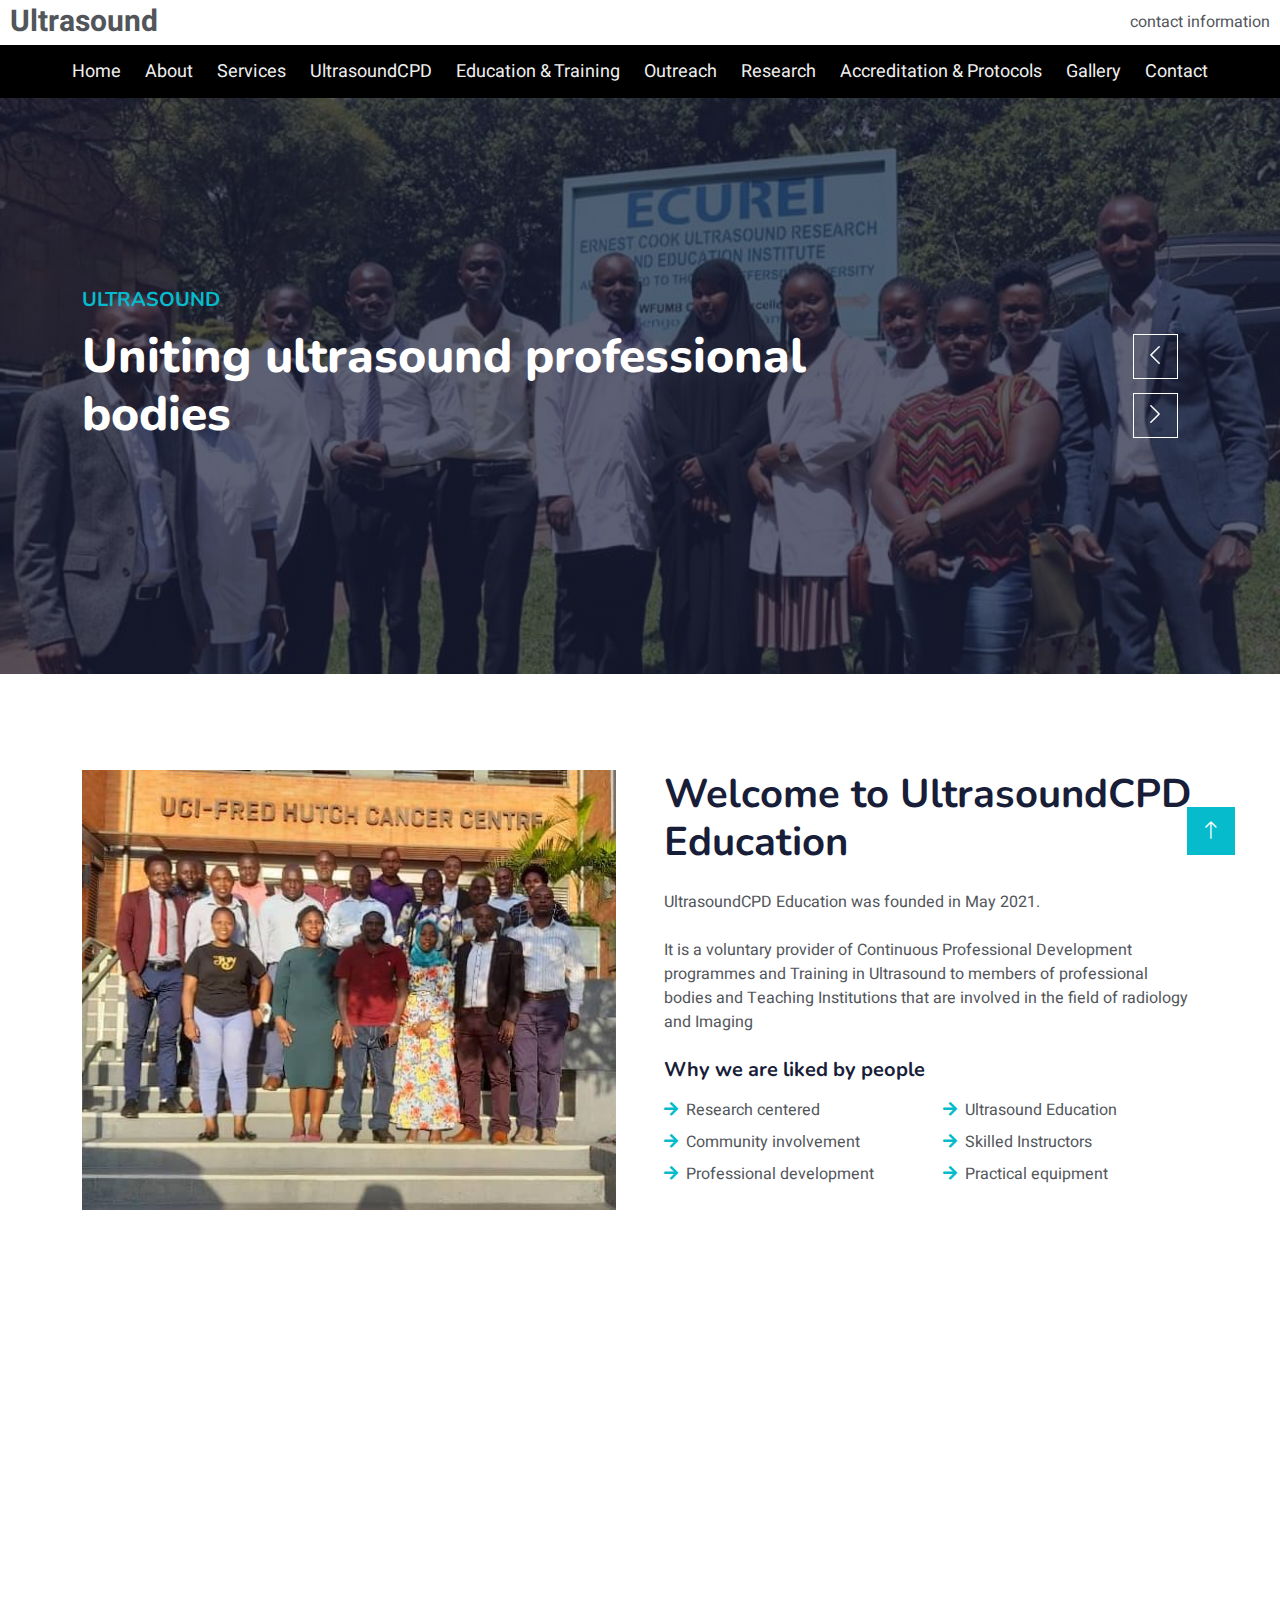
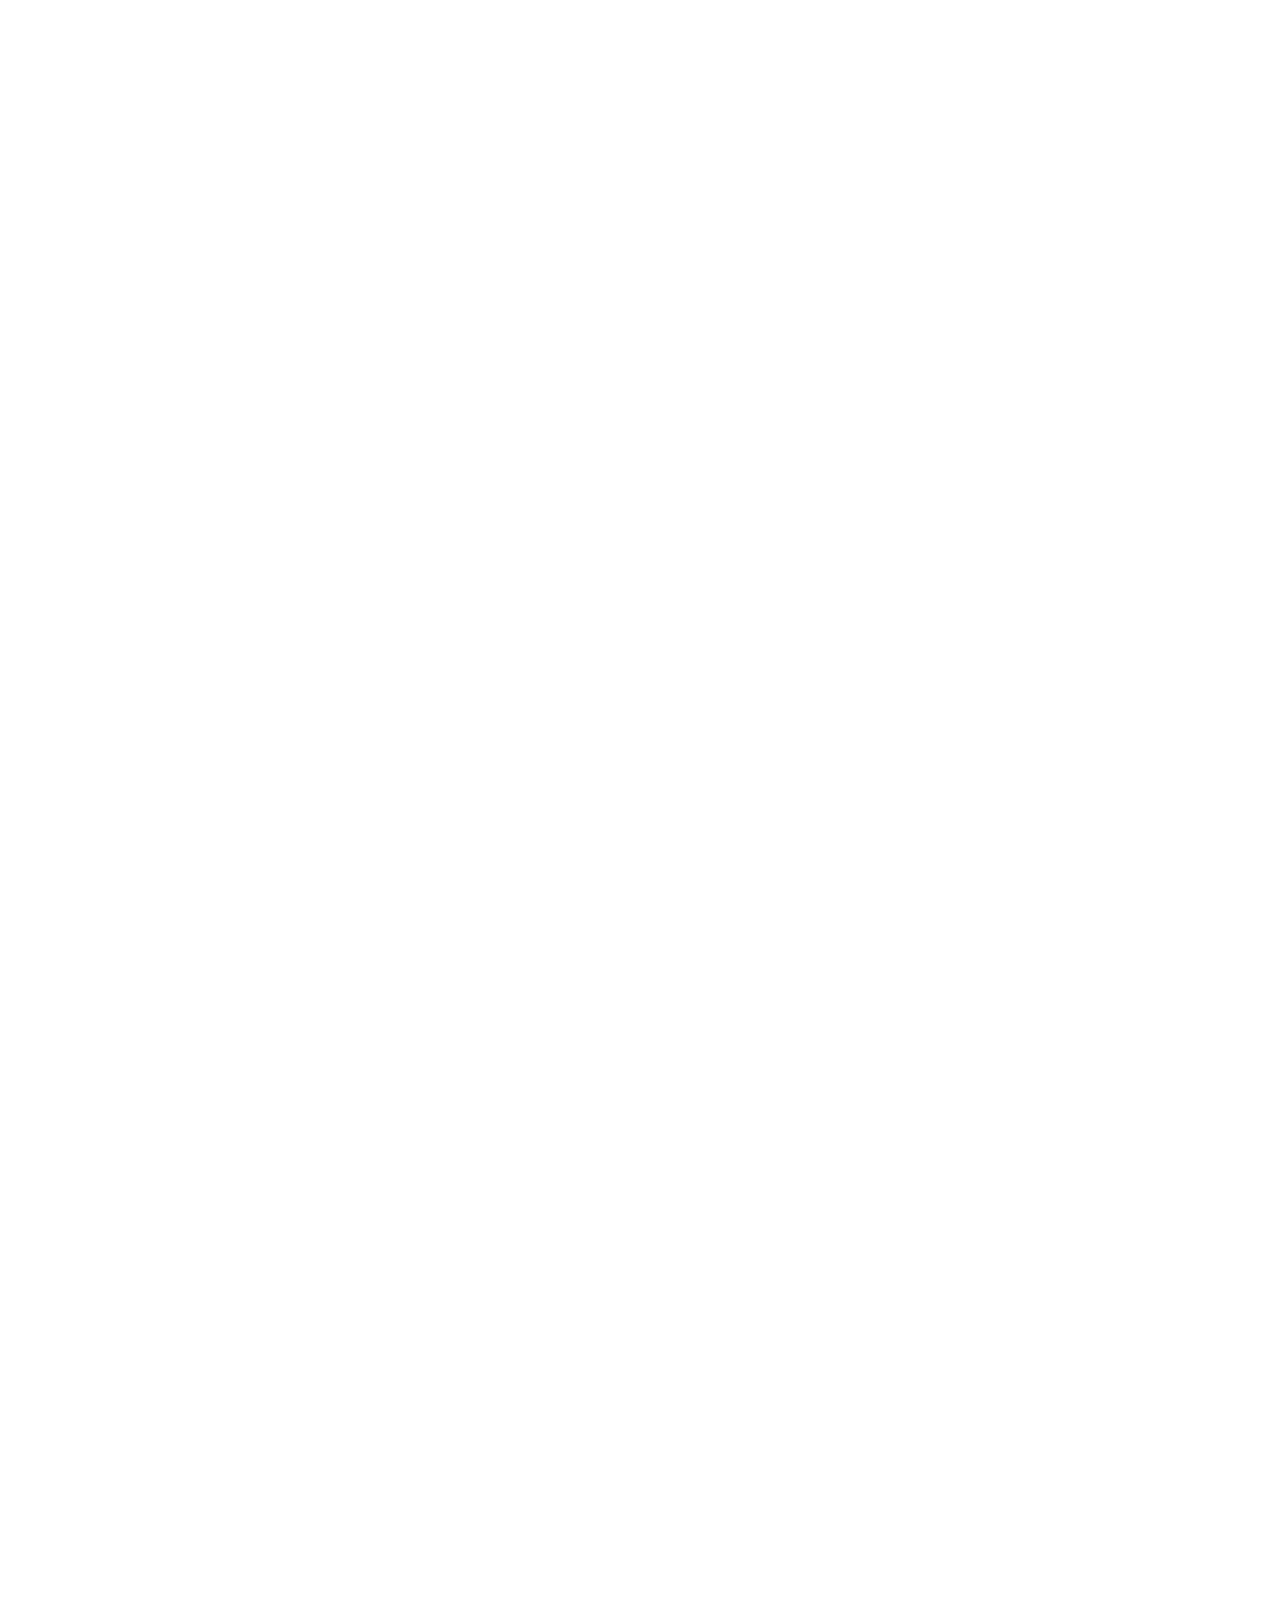
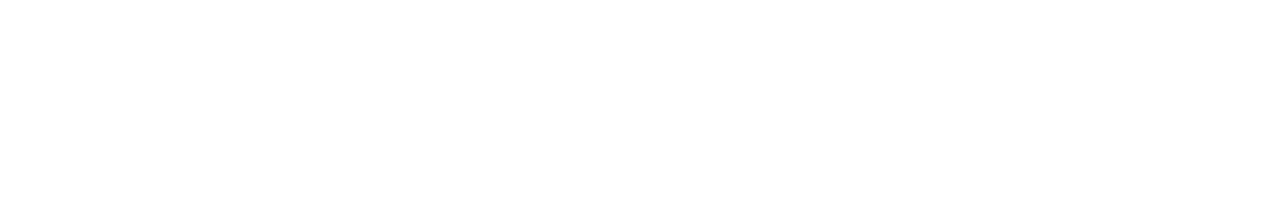
<file: index.html>
<!DOCTYPE html>
<html lang="en">

<head>
    <meta charset="utf-8">
    <title>Ultrasound CPD .</title>
    <meta content="width=device-width, initial-scale=1.0" name="viewport">
    <meta content="" name="keywords">
    <meta content="" name="description">

    <!-- Favicon -->
    <link href="img/favicon.ico" rel="icon">

    <!-- Google Web Fonts -->
    <link rel="preconnect" href="https://fonts.googleapis.com">
    <link rel="preconnect" href="https://fonts.gstatic.com" crossorigin>
    <link href="https://fonts.googleapis.com/css2?family=Heebo:wght@400;500;600&family=Nunito:wght@600;700;800&display=swap" rel="stylesheet">

    <!-- Icon Font Stylesheet -->
    <link href="https://cdnjs.cloudflare.com/ajax/libs/font-awesome/5.10.0/css/all.min.css" rel="stylesheet">
    <link href="https://cdn.jsdelivr.net/npm/bootstrap-icons@1.4.1/font/bootstrap-icons.css" rel="stylesheet">

    <!-- Libraries Stylesheet -->
    <link href="lib/animate/animate.min.css" rel="stylesheet">
    <link href="lib/owlcarousel/assets/owl.carousel.min.css" rel="stylesheet">
    <link rel="shortcut icon" type="image/x-icon" href="img/favicon.ico">

    <!-- Customized Bootstrap Stylesheet -->
    <link href="css/bootstrap.min.css" rel="stylesheet">

    <!-- Template Stylesheet -->
    <link href="css/style.css" rel="stylesheet">
    <link rel="stylesheet" href="navbar.css">
    <link rel="stylesheet" href="chrometheme/chromestyle.css">
    
</head>

<body>
    <!-- Spinner Start -->
    <div id="spinner" class="show bg-white position-fixed translate-middle w-100 vh-100 top-50 start-50 d-flex align-items-center justify-content-center">
        <div class="spinner-border text-primary" style="width: 3rem; height: 3rem;" role="status">
            <span class="sr-only">Loading...</span>
        </div>
    </div>
    <!-- Spinner End -->
<!-- Navbar Start -->
<nav>
<div class="mySection" style="display: flex; justify-content: space-between;">
    <div class="ult" style="font-size: 30px;font-weight: bolder;"><span>Ultrasound</span></div>
    <div class="con" style="padding-top: 10px;">contact information</div>
  </div>
  <div class="nav">
    <div class="nav-links">
      <a href="index.html">Home</a>
      <a href="about.html">About</a>
      <a href="service.html">Services</a>
      <a href="ultrasound.html">UltrasoundCPD</a>
      <a href="education.html">Education & Training</a>
      <a href="outreach.html">Outreach</a>
      <a href="research.html">Research</a>
      <a href="accreditation.html">Accreditation & Protocols</a>
      <a href="g.html">Gallery</a>
      <a href="contact.html">Contact</a>
    </div>
</nav>
 <!-- Navbar End -->

    
   


    <!-- Carousel Start -->
    <div class="container-fluid p-0 mb-5">
        <div class="owl-carousel header-carousel position-relative">
            <div class="owl-carousel-item position-relative">
                <img class="img-fluid img-prop" src="img/c.jpg" alt="">
                <div class="position-absolute top-0 start-0 w-100 h-100 d-flex align-items-center" style="background: linear-gradient(rgba(24, 29, 56, .7), rgba(24, 29, 56, .7)), url(picture/ultrasound/new2.jpg);  background-size: cover">
                    <div class="container">
                        <div class="row justify-content-start">
                            <div class="col-sm-10 col-lg-8">
                                <h5 class="text-primary text-uppercase mb-3 animated slideInDown">UltraSound</h5>
                                <h1 class="display-5 text-white animated slideInDown">Uniting ultrasound professional bodies </h1>
                                <p class="fs-5 text-white mb-4 pb-2"></p>
                            </div>
                        </div>
                    </div>
                </div>
            </div>
            <div class="owl-carousel-item position-relative">
               <img class="img-fluid img-prop" src="img/d.jpg" alt="">
                <div class="position-absolute top-0 start-0 w-100 h-100 d-flex align-items-center" style="background: linear-gradient(rgba(24, 29, 56, .7), rgba(24, 29, 56, .7)), url(picture/ultrasound/new2.jpg);  background-size: cover">
                    <div class="container">
                        <div class="row justify-content-start">
                            <div class="col-sm-10 col-lg-8">
                                <h5 class="text-primary text-uppercase mb-3 animated slideInDown">UltraSound</h5>
                                <h1 class="display-5 text-white animated slideInDown">Striving for new possibilities through innovative thinking.</h1>
                                <p class="fs-5 text-white mb-4 pb-2"></p>
                            </div>
                        </div>
                    </div>
                </div>
            </div>
            <div class="owl-carousel-item position-relative">
               <img class="img-fluid img-prop" src="img/e.jpg" alt="">
                <div class="position-absolute top-0 start-0 w-100 h-100 d-flex align-items-center" style="background: rgba(24, 29, 56, .7);">
                    <div class="container">
                        <div class="row justify-content-start">
                            <div class="col-sm-10 col-lg-8">
                                <h5 class="text-primary text-uppercase mb-3 animated slideInDown">UltraSound</h5>
                                <h1 class="display-5 text-white animated slideInDown">Practicing community outreach.</h1>
                                <p class="fs-5 text-white mb-4 pb-2"></p>
                            </div>
                        </div>
                    </div>
                </div>
            </div>
            <div class="owl-carousel-item position-relative">
               <img class="img-fluid img-prop" src="img/e.jpg" alt="">
                <div class="position-absolute top-0 start-0 w-100 h-100 d-flex align-items-center" style="background: linear-gradient(rgba(24, 29, 56, .7), rgba(24, 29, 56, .7)), url(picture/ultrasound/new.jpg); background-size: cover;">
                    <div class="container">
                        <div class="row justify-content-start">
                            <div class="col-sm-10 col-lg-8">
                                <h5 class="text-primary text-uppercase mb-3 animated slideInDown">UltraSound</h5>
                                <h1 class="display-5 text-white animated slideInDown">Emphasizing and practicing research activities.</h1>
                                <p class="fs-5 text-white mb-4 pb-2"></p>
                            </div>
                        </div>
                    </div>
                </div>
            </div>
        </div>
    </div>
    <!-- Carousel End -->
    <!-- About Start -->
    <div class="container-xxl py-5">
        <div class="container">
            <div class="row g-5">
                <div class="col-lg-6 wow fadeInUp" data-wow-delay="0.1s" style="min-height: 400px;">
                    <div class="position-relative h-100">
                        <img class="img-fluid position-absolute w-100 h-100 img-prop" src="img/g.jpg" alt="" style="object-fit: cover;">
                    </div>
                </div>
                <div class="col-lg-6 wow fadeInUp" data-wow-delay="0.3s">
                    <h1 class="mb-4">Welcome to UltrasoundCPD Education</h1>
                    <p class="mb-4">UltrasoundCPD Education was founded in May 2021.</p>
                    <p class="mb-4">It is a voluntary provider of Continuous
                        Professional Development programmes and Training in Ultrasound to
                        members of professional bodies and Teaching Institutions that are involved
                        in the field of radiology and Imaging</p>
                        <h5 class="mb-3">Why we are liked by people</h5>
                    <div class="row gy-2 gx-4 mb-4">
                        <div class="col-sm-6">
                            <p class="mb-0"><i class="fa fa-arrow-right text-primary me-2"></i>Research centered</p>
                        </div>
                        <div class="col-sm-6">
                            <p class="mb-0"><i class="fa fa-arrow-right text-primary me-2"></i>Ultrasound Education</p>
                        </div>
                        <div class="col-sm-6">
                            <p class="mb-0"><i class="fa fa-arrow-right text-primary me-2"></i>Community involvement</p>
                        </div>
                        <div class="col-sm-6">
                            <p class="mb-0"><i class="fa fa-arrow-right text-primary me-2"></i>Skilled Instructors</p>
                        </div>
                        <div class="col-sm-6">
                            <p class="mb-0"><i class="fa fa-arrow-right text-primary me-2"></i>Professional development</p>
                        </div>
                        <div class="col-sm-6">
                            <p class="mb-0"><i class="fa fa-arrow-right text-primary me-2"></i>Practical equipment</p>
                        </div>
                    </div>
                    
                </div>
            </div>
        </div>
    </div>
    <!-- About End -->


    <!-- Categories Start -->
    <div class="container-xxl py-5 category">
        <div class="container">
            <div class="text-center wow fadeInUp" data-wow-delay="0.1s">
                <h6 class="section-title bg-white text-center text-primary px-3">Blueprint</h6>
                <h1 class="mb-5">Explore the greatness</h1>
            </div>
            <div class="row g-3">
                <div class="col-lg-7 col-md-6">
                    <div class="row g-3">
                        <div class="col-lg-12 col-md-12 wow zoomIn" data-wow-delay="0.1s">
                            <a class="position-relative d-block overflow-hidden" href="">
                               <img class="img-fluid img-prop" src="img/c.jpg" alt="">
                                <div class="bg-white text-center position-absolute bottom-0 end-0 py-2 px-3" style="margin: 1px;">
                                    <h5 class="m-0">Community Outreach</h5>
                                   
                                </div>
                            </a>
                        </div>
                        <div class="col-lg-6 col-md-12 wow zoomIn" data-wow-delay="0.3s">
                            <a class="position-relative d-block overflow-hidden" href="">
                               <img class="img-fluid img-prop" src="picture/2.jpeg" alt="">
                                <div class="bg-white text-center position-absolute bottom-0 end-0 py-2 px-3" style="margin: 1px;">
                                    <h5 class="m-0">Research</h5>
                                </div>
                            </a>
                        </div>
                        <div class="col-lg-6 col-md-12 wow zoomIn" data-wow-delay="0.5s">
                            <a class="position-relative d-block overflow-hidden" href="">
                               <img class="img-fluid img-prop" src="img/cart-33.jpg" alt="">
                                <div class="bg-white text-center position-absolute bottom-0 end-0 py-2 px-3" style="margin: 1px;">
                                    <h5 class="m-0">Scaning</h5>
                                </div>
                            </a>
                        </div>
                    </div>
                </div>
                <div class="col-lg-5 col-md-6 wow zoomIn" data-wow-delay="0.7s" style="min-height: 350px;">
                    <a class="position-relative d-block h-100 overflow-hidden" href="">
                        <img class="img-fluid position-absolute w-100 h-100" src="picture/pic2.png" alt="" style="object-fit: cover;">
                        <div class="bg-white text-center position-absolute bottom-0 end-0 py-2 px-3" style="margin:  1px;">
                            <h5 class="m-0">Training</h5>
                        </div>
                    </a>
                </div>
            </div>
        </div>
    </div>
    <!-- Categories Start -->

    <div class="container-xxl py-5">
        <div class="container">
            <div class="text-center wow fadeInUp" data-wow-delay="0.1s">
                <h6 class="section-title bg-white text-center text-primary px-3">Facts</h6>
                <h1 class="mb-5">Strength facts</h1>
                <p class="mb-4">Through our CPD programs we equip professionals with the knowledge, practical skills, resources, and offer them the support they need to provide
                    high quality patient care through ultrasound imaging. We have impacted
                    over 1000 ultrasound practitioners in the African region and beyond since
                    2021. </p>
            </div>
        </div>
    </div>
   <!-- acordion -->
   
   <!-- end of acordion  -->


    <!-- Testimonial Start -->
    <div class="container-xxl py-5 wow fadeInUp" data-wow-delay="0.1s">
        <div class="container">
            <div class="text-center">
                <h6 class="section-title bg-white text-center text-primary px-3">Testimonial</h6>
                <h1 class="mb-5">What our professionals say</h1>
            </div>
            <div class="owl-carousel testimonial-carousel position-relative">
                <div class="testimonial-item text-center">
                    <img class="border rounded-circle p-2 mx-auto mb-3" src="img/1.PNG" style="width: 80px; height: 80px;">
                    <h5 class="mb-0"> Name</h5>
                    <p>Profession</p>
                    <div class="testimonial-text bg-light text-center p-4">
                    <p class="mb-0">Tempor erat elitr rebum at clita. Diam dolor diam ipsum sit diam amet diam et eos. Clita erat ipsum et lorem et sit.</p>
                    </div>
                </div>
                <div class="testimonial-item text-center">
                    <img class="border rounded-circle p-2 mx-auto mb-3" src="img/2.PNG" style="width: 80px; height: 80px;">
                    <h5 class="mb-0"> Name</h5>
                    <p>Profession</p>
                    <div class="testimonial-text bg-light text-center p-4">
                    <p class="mb-0">Tempor erat elitr rebum at clita. Diam dolor diam ipsum sit diam amet diam et eos. Clita erat ipsum et lorem et sit.</p>
                    </div>
                </div>
                <div class="testimonial-item text-center">
                    <img class="border rounded-circle p-2 mx-auto mb-3" src="img/3.PNG" style="width: 80px; height: 80px;">
                    <h5 class="mb-0"> Name</h5>
                    <p>Profession</p>
                    <div class="testimonial-text bg-light text-center p-4">
                    <p class="mb-0">Tempor erat elitr rebum at clita. Diam dolor diam ipsum sit diam amet diam et eos. Clita erat ipsum et lorem et sit.</p>
                    </div>
                </div>
                <div class="testimonial-item text-center">
                    <img class="border rounded-circle p-2 mx-auto mb-3" src="img/4.PNG" style="width: 80px; height: 80px;">
                    <h5 class="mb-0"> Name</h5>
                    <p>Profession</p>
                    <div class="testimonial-text bg-light text-center p-4">
                    <p class="mb-0">Tempor erat elitr rebum at clita. Diam dolor diam ipsum sit diam amet diam et eos. Clita erat ipsum et lorem et sit.</p>
                    </div>
                </div>
            </div>
        </div>
    </div>
    <!-- Testimonial End -->
        

     <!-- Footer Start -->
     <div class="container-fluid bg-dark text-light footer pt-5 mt-5 wow fadeIn" data-wow-delay="0.1s">
        <div class="container py-5">
            <div class="row g-5">
                <div class="col-lg-4 col-md-6">
                    <h4 class="text-white mb-3">Quick Link</h4>
                    <a class="btn btn-link" href="index.html">Home</a>
                    <a class="btn btn-link" href="contact.html">Contact Us</a>
                    <a class="btn btn-link" href="about.html">About Us</a>
                    <a class="btn btn-link" href="service.html">Services</a>
                    
                </div>
                <div class="col-lg-4 col-md-6">
                    <h4 class="text-white mb-3">Contact</h4>
                    <p class="mb-2"><i class="fa fa-map-marker-alt me-3"></i>UCE Academy
                        C/O Islamic University In Uganda Medical Centre, King Fahd Plaza level 1, Kampala road, plot 52, Kampala, Uganda.</p>
                    <p class="mb-2"><i class="fa fa-phone-alt me-3"></i>+256774189648, +256757863951</p>
                    <p class="mb-2"><i class="fa fa-envelope me-3"></i>ultrasoundcpd@yahoo.com</p>
                    <div class="d-flex pt-2">
                        <a class="btn btn-outline-light btn-social" href=""><i class="fab fa-twitter"></i></a>
                        <a class="btn btn-outline-light btn-social" href=""><i class="fab fa-facebook-f"></i></a>
                        <a class="btn btn-outline-light btn-social" href=""><i class="fab fa-youtube"></i></a>
                        <a class="btn btn-outline-light btn-social" href=""><i class="fab fa-linkedin-in"></i></a>
                    </div>
                </div>
               
                <div class="col-lg-4 col-md-6">
                    <h4 class="text-white mb-3">Newsletter</h4>
                    <p>Dolor amet sit justo amet elitr clita ipsum elitr est.</p>
                    <div class="position-relative mx-auto" style="max-width: 400px;">
                        <input class="form-control border-0 w-100 py-3 ps-4 pe-5" type="text" placeholder="Your email">
                        <button type="button" class="btn btn-primary py-2 position-absolute top-0 end-0 mt-2 me-2">SignUp</button>
                    </div>
                </div>
            </div>
        </div>
        <div class="container">
            <div class="copyright">
                <div class="row">
                    <div class="col-md-6 text-center text-md-start mb-3 mb-md-0">
                        &copy; <a class="border-bottom" href="#">UltraSound</a>, All Right Reserved.

                        <!--/*** This template is free as long as you keep the footer author’s credit link/attribution link/backlink. If you'd like to use the template without the footer author’s credit link/attribution link/backlink, you can purchase the Credit Removal License from "https://htmlcodex.com/credit-removal". Thank you for your support. ***/-->
                        Designed By <a class="border-bottom" href="https://htmlcodex.com">oscarlincoln</a><br><br>
                        Distributed By <a class="border-bottom" href="https://themewagon.com">Kakebe Tech
                    </div>
                    <div class="col-md-6 text-center text-md-end">
                        <div class="footer-menu">
                            <a href="">Home</a>
                        </div>
                    </div>
                </div>
            </div>
        </div>
    </div>
    <!-- Footer End -->
    <!-- Back to Top -->
    <a href="#" class="btn btn-lg btn-primary btn-lg-square back-to-top"><i class="bi bi-arrow-up"></i></a>


    <!-- JavaScript Libraries -->
    <script src="https://code.jquery.com/jquery-3.4.1.min.js"></script>
    <script src="https://cdn.jsdelivr.net/npm/bootstrap@5.0.0/dist/js/bootstrap.bundle.min.js"></script>
    <script src="lib/wow/wow.min.js"></script>
    <script src="lib/easing/easing.min.js"></script>
    <script src="lib/waypoints/waypoints.min.js"></script>
    <script src="lib/owlcarousel/owl.carousel.min.js"></script>

    <!-- Template Javascript -->
    <script src="js/main.js"></script>
</body>

</html>
</file>
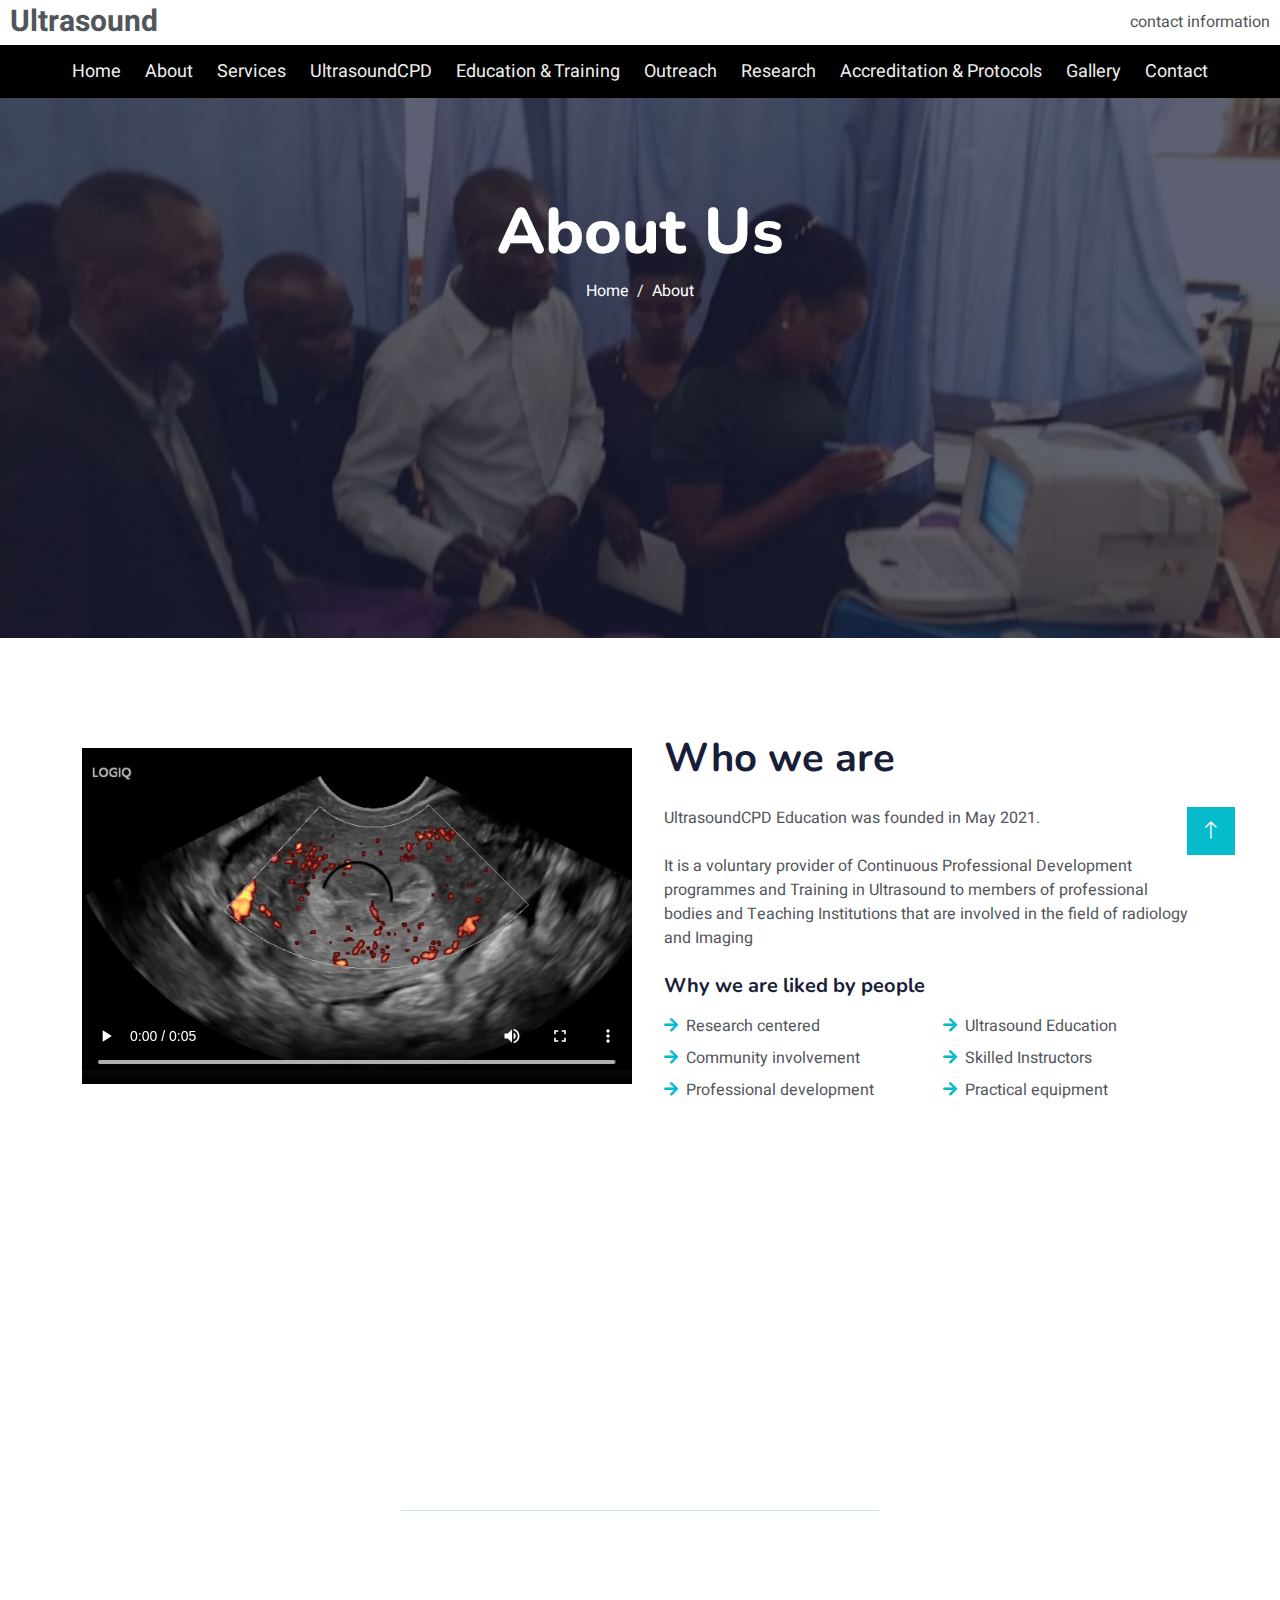
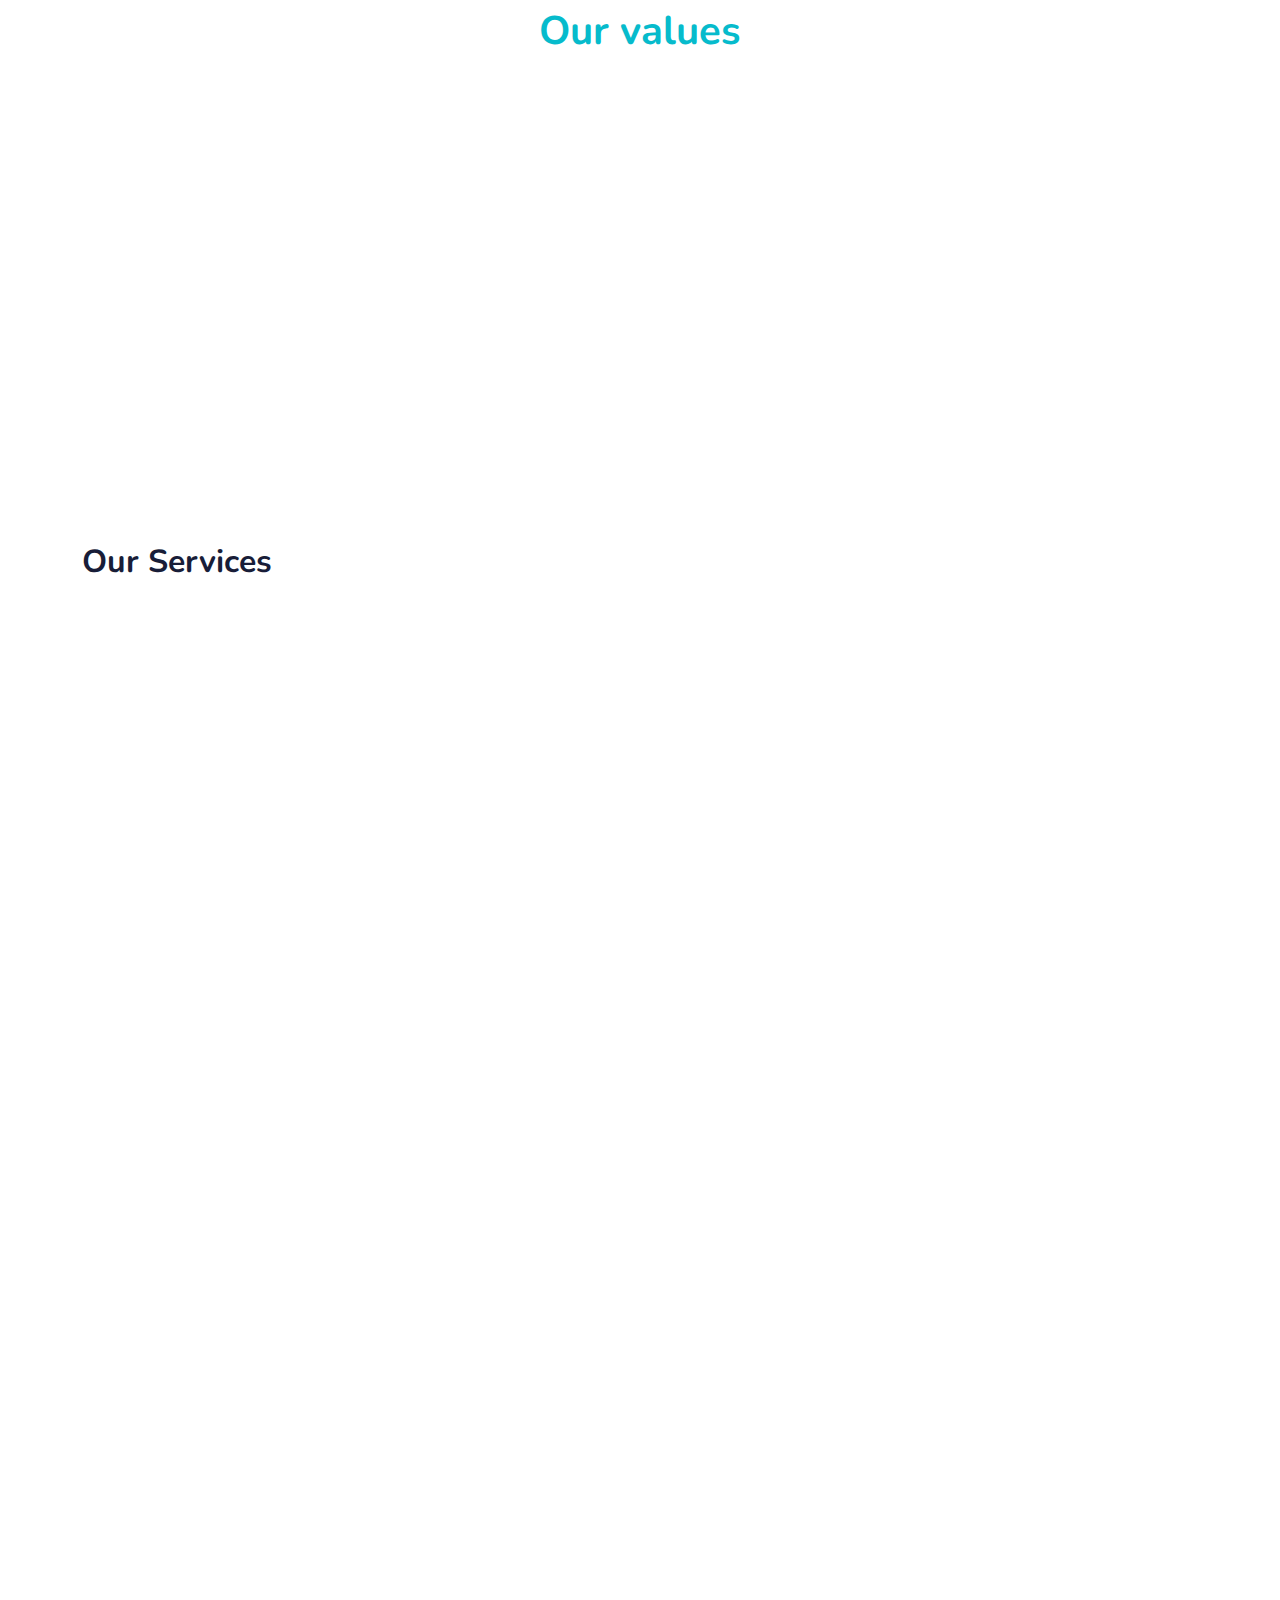
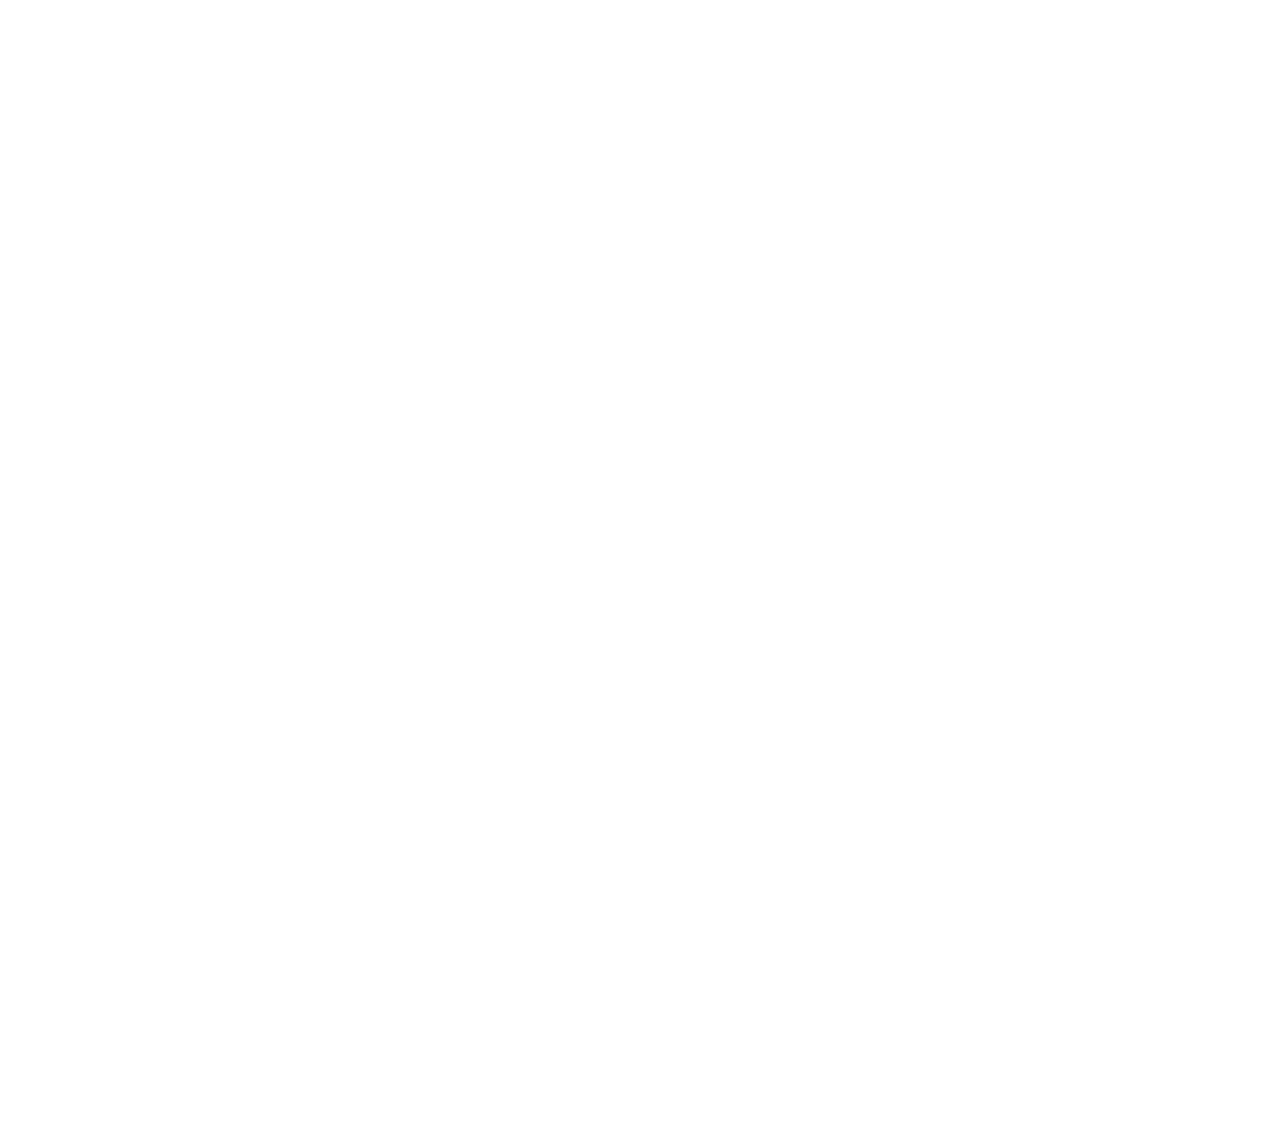
<file: about.html>
<!DOCTYPE html>
<html lang="en">

<head>
    <meta charset="utf-8">
    <title>UltraSound</title>
    <meta content="width=device-width, initial-scale=1.0" name="viewport">
    <meta content="" name="keywords">
    <meta content="" name="description">
    <link rel="shortcut icon" type="image/x-icon" href="img/favicon.ico">

    <!-- Favicon -->
    <link href="img/favicon.ico" rel="icon">

    <!-- Google Web Fonts -->
    <link rel="preconnect" href="https://fonts.googleapis.com">
    <link rel="preconnect" href="https://fonts.gstatic.com" crossorigin>
    <link href="https://fonts.googleapis.com/css2?family=Heebo:wght@400;500;600&family=Nunito:wght@600;700;800&display=swap" rel="stylesheet">

    <!-- Icon Font Stylesheet -->
    <link href="https://cdnjs.cloudflare.com/ajax/libs/font-awesome/5.10.0/css/all.min.css" rel="stylesheet">
    <link href="https://cdn.jsdelivr.net/npm/bootstrap-icons@1.4.1/font/bootstrap-icons.css" rel="stylesheet">

    <!-- Libraries Stylesheet -->
    <link href="lib/animate/animate.min.css" rel="stylesheet">
    <link href="lib/owlcarousel/assets/owl.carousel.min.css" rel="stylesheet">

    <!-- Customized Bootstrap Stylesheet -->
    <link href="css/bootstrap.min.css" rel="stylesheet">
    <link rel="stylesheet" href="chrometheme/chromestyle.css">
    <link rel="stylesheet" href="navbar.css">

    <!-- Template Stylesheet -->
    <link href="css/style.css" rel="stylesheet">
    <style>
        details{
            border: 1px solid #d4d4d4;
            padding: .75em .75em 0;
            margin-top: 10px;
            box-shadow: 0 0 20px #d4d4d4;
        }
        summary{
            font-weight: bold;
            margin: -.75em -.75em 0;
            padding: .75em;
            background-color: #5f75a4;
            color: #fff;
        }
        details[open]{
            padding: .75em;
            border-bottom: 1px solid #d4d4d4;
        }
        details[open] summary{
            border-bottom: 1px solid #d4d4d4;
            margin-bottom: 10px;
        }
    </style>
</head>

<body>
    <!-- Spinner Start -->
    <div id="spinner" class="show bg-white position-fixed translate-middle w-100 vh-100 top-50 start-50 d-flex align-items-center justify-content-center">
        <div class="spinner-border text-primary" style="width: 3rem; height: 3rem;" role="status">
            <span class="sr-only">Loading...</span>
        </div>
    </div>
    <!-- Spinner End -->


    <!-- Navbar Start -->
    <nav>
    <div class="mySection" style="display: flex; justify-content: space-between;">
        <div class="ult" style="font-size: 30px;font-weight: bolder;"><span>Ultrasound</span></div>
        <div class="con" style="padding-top: 10px;">contact information</div>
      </div>
      <div class="nav">
        <div class="nav-links">
          <a href="index.html">Home</a>
          <a href="about.html">About</a>
          <a href="service.html">Services</a>
          <a href="ultrasound.html">UltrasoundCPD</a>
          <a href="education.html">Education & Training</a>
          <a href="outreach.html">Outreach</a>
          <a href="research.html">Research</a>
          <a href="accreditation.html">Accreditation & Protocols</a>
          <a href="g.html">Gallery</a>
          <a href="contact.html">Contact</a>
        </div>
    </nav>
 <!-- Navbar End -->


    <!-- Header Start -->
    <div class="container-fluid bg-primary py-5 mb-5 page-header">
        <div class="container py-5">
            <div class="row justify-content-center">
                <div class="col-lg-10 text-center">
                    <h1 class="display-3 text-white animated slideInDown">About Us</h1>
                    <nav aria-label="breadcrumb">
                        <ol class="breadcrumb justify-content-center">
                            <li class="breadcrumb-item"><a class="text-white" href="index.html">Home</a></li>
                            <li class="breadcrumb-item text-white active" aria-current="page">About</li>
                        </ol>
                    </nav>
                </div>
            </div>
        </div>
    </div>
    <!-- Header End -->


    

   <!-- About Start -->
   <div class="container-xxl py-5">
    <div class="container">
        <div class="row g-5">
            <div class="col-lg-6 wow fadeInUp" data-wow-delay="0.1s" style="min-height: 400px;">
                <div class="position-relative h-100">
                    <video width="550" height="350" autoplay controls>
                        <source src="picture/ultrasound/oscar.mp4"  type="video/mp4">
                      </video>
                </div>
            </div>
            <div class="col-lg-6 wow fadeInUp" data-wow-delay="0.3s">
                <h1 class="mb-4">Who we are</h1>
                <p class="mb-4">UltrasoundCPD Education was founded in May 2021.</p>
                <p class="mb-4">It is a voluntary provider of Continuous
                    Professional Development programmes and Training in Ultrasound to
                    members of professional bodies and Teaching Institutions that are involved
                    in the field of radiology and Imaging</p>
                    <h5 class="mb-3">Why we are liked by people</h5>
                <div class="row gy-2 gx-4 mb-4">
                    <div class="col-sm-6">
                        <p class="mb-0"><i class="fa fa-arrow-right text-primary me-2"></i>Research centered</p>
                    </div>
                    <div class="col-sm-6">
                        <p class="mb-0"><i class="fa fa-arrow-right text-primary me-2"></i>Ultrasound Education</p>
                    </div>
                    <div class="col-sm-6">
                        <p class="mb-0"><i class="fa fa-arrow-right text-primary me-2"></i>Community involvement</p>
                    </div>
                    <div class="col-sm-6">
                        <p class="mb-0"><i class="fa fa-arrow-right text-primary me-2"></i>Skilled Instructors</p>
                    </div>
                    <div class="col-sm-6">
                        <p class="mb-0"><i class="fa fa-arrow-right text-primary me-2"></i>Professional development</p>
                    </div>
                    <div class="col-sm-6">
                        <p class="mb-0"><i class="fa fa-arrow-right text-primary me-2"></i>Practical equipment</p>
                    </div>
                </div>
                
            </div>
        </div>
    </div>
</div>
<!-- About End -->

   <!-- vision and mission -->
   <!-- <div class="mobile-view-big container">
        <div class="mobile-view-small col-5 wow fadeInUp mobile-view service-item text-center">
            <h5 class="mb-3">Vision</h5>
            <p class="mb-4">Our Vision is to be the premier CPD provider and support high-quality ultrasound Education and Research</p><br>
        </div>
        
        <div class="mobile-view-small col-5 wow fadeInUp mobile-view service-item text-center">
            <h5 class="mb-3">Vision</h5>
            <p class="mb-4">Our Vision is to be the premier CPD provider and support high-quality ultrasound Education and Research</p><br>
        </div>
  </div> -->
     <div class="container-xxl py-5">
    <div class="container mobile-view-big">
        <div class="row g-4 ">
            <div class="col-5 wow fadeInUp mobile-view" data-wow-delay="0.5s">
                <div class="service-item text-center pt-3">
                    <div class="p-4">
                        <h5 class="mb-3">Vision</h5>
                        <p class="mb-4">Our Vision is to be the premier CPD provider and support high-quality ultrasound Education and Research</p><br>
                    </div>
                </div>
            </div>
            <div class="col-2"></div>
            <div class="col-5 wow fadeInUp mobile-view" data-wow-delay="0.7s">
                <div class="service-item text-center pt-3 ">
                    <div class="p-4 ">
                        <h5 class="mb-3">Mision</h5>
                        <p >Our Mission is to deliver professional development to members of
                            professional ultrasound bodies and ultrasound teaching institutions through
                            high quality ultrasound education and research</p>
                    </div>
                </div>
            </div>
        </div>
    </div>
</div>
<!-- Service End -->

   <!-- end of vision and mission -->
   </div>

   <hr style="margin-left: 400px;margin-right: 400px;" class="mb-5 bg-primary">
    <!-- Values -->
    
    <div class="container-xxl py-5">
        <div class="container">
           <h1 class="text-center text-primary mb-5">Our values</h1>
            <div class="row g-5">
                
                <div class="col-lg-6 wow fadeInUp" data-wow-delay="0.3s">
                    
                    <h1 class="mb-4">Our core values include</h1>
                    
                    <div class="row gy-2 gx-4 mb-4">
                        <div class="col-sm-12">
                            <p class="mb-0"><i class="fa fa-arrow-right text-primary me-2"></i>Demonstrate commitment to high quality ultrasound education</p>
                        </div>
                        <div class="col-sm-12">
                            <p class="mb-0"><i class="fa fa-arrow-right text-primary me-2"></i>Uniting ultrasound professional bodies </p>
                        </div>
                        <div class="col-sm-12">
                            <p class="mb-0"><i class="fa fa-arrow-right text-primary me-2"></i>Highest standards of professional conduct in delivering continuous
                                ultrasound education</p>
                        </div>
                        <div class="col-sm-12">
                            <p class="mb-0"><i class="fa fa-arrow-right text-primary me-2"></i>We practice high standards of integrity. We act in a very transparent
                                manner and act ethically in meeting our expectations and promises</p>
                        </div>
                        <div class="col-sm-12">
                            <p class="mb-0"><i class="fa fa-arrow-right text-primary me-2"></i>We are creative. We strive for new possibilities through innovative
                                thinking.</p>
                        </div>
                       
                    </div>
                   
                </div>
                <div class="col-lg-6 wow fadeInUp" data-wow-delay="0.3s">
                    
                    <h1 class="mb-4">Some of our activities include</h1>
                    
                    <div class="row gy-2 gx-4 mb-4">
                        <div class="col-sm-12">
                            <p class="mb-0"><i class="fa fa-arrow-right text-primary me-2"></i>Training & Education through our Continuous Professional
                                Development programmes</p>
                        </div>
                        <div class="col-sm-12">
                            <p class="mb-0"><i class="fa fa-arrow-right text-primary me-2"></i>Accreditation and certification of ultrasound Practitioners and institutions.</p>
                        </div>
                        <div class="col-sm-12">
                            <p class="mb-0"><i class="fa fa-arrow-right text-primary me-2"></i>Developing ultrasound Protocols and guidelines.</p>
                        </div>
                        <div class="col-sm-8">
                            <p class="mb-0"><i class="fa fa-arrow-right text-primary me-2"></i>Research activities. </p>
                        </div>
                        <div class="col-sm-12">
                            <p class="mb-0"><i class="fa fa-arrow-right text-primary me-2"></i>Community outreaches.</p>
                        </div>
                       
                       
                        
                       
                    </div>
                   
                </div>
            </div>
        </div>
    </div>
    <!-- Values End --> 
    
    <!-- Service Start -->
<div class="container-xxl py-5">
    <div class="container">
        <div class="row g-4">
            <h2>Our Services</h2>
            <div class="col-lg-4 col-sm-6 wow fadeInUp" data-wow-delay="0.1s">
                <div class="service-item text-center pt-3">
                    <a href="education.html">
                    <div class="p-4">
                        <i class="fa fa-3x fa-graduation-cap text-primary mb-4"></i>
                        <h5 class="mb-3">Education and Training</h5>
                    </div>
                    </a>
                </div>
            </div>
            <div class="col-lg-4 col-sm-6 wow fadeInUp" data-wow-delay="0.3s">
                <div class="service-item text-center pt-3">
                    <a href="ultrasound.html">
                    <div class="p-4">
                        <i class="fa fa-3x fa-globe text-primary mb-4"></i>
                        
                        <h5 class="mb-3 ">Ultrasound CPD </h5>
                    </div></a>
                </div>
            </div>
            <div class="col-lg-4 col-sm-6 wow fadeInUp" data-wow-delay="0.5s">
                <div class="service-item text-center pt-3">
                    <a href="research.html">
                    <div class="p-4">
                        <i class="fa fa-3x fa-home text-primary mb-4"></i>
                        <h5 class="mb-3">Research</h5>
                    </div></a>
                </div>
            </div>
            <div class="col-lg-6 col-sm-6 wow fadeInUp" data-wow-delay="0.7s">
                <div class="service-item text-center pt-3">
                    <a href="accreditation.html">
                    <div class="p-4">
                        <i class="fa fa-3x fa-book-open text-primary mb-4"></i>
                        <h5 class="mb-3">Accreditation, Certification and Protocols</h5>
                    </div></a>
                </div>
            </div>
            <div class="col-lg-6 col-sm-6 wow fadeInUp" data-wow-delay="0.7s">
                <div class="service-item text-center pt-3">
                    <a href="outreach.html">
                    <div class="p-4">
                        <i class="fa fa-3x fa-book-open text-primary mb-4"></i>
                        <h5 class="mb-3">Out-reach Programmes </h5>
                    </div></a>
                </div>
            </div>
        </div>
    </div>
</div>
<!-- Service End -->
        
    <!-- Team Start -->
    <div class="container-xxl py-5">
        <div class="container">
            <div class="text-center wow fadeInUp" data-wow-delay="0.1s">
                <h6 class="section-title bg-white text-center text-primary px-3">Team</h6>
                <h1 class="mb-5">Team Players</h1>
            </div>
            <div class="row g-4">
                <div class="col-lg-3 col-md-6 wow fadeInUp" data-wow-delay="0.1s">
                    <div class="team-item bg-light">
                        <div class="overflow-hidden">
                           <img class="img-fluid img-prop" src="img/said.PNG" alt="">
                        </div>
                        <div class="position-relative d-flex justify-content-center" style="margin-top: -23px;">
                            <div class="bg-light d-flex justify-content-center pt-2 px-1">
                                <a class="btn btn-sm-square btn-primary mx-1" href=""><i class="fab fa-facebook-f"></i></a>
                                <a class="btn btn-sm-square btn-primary mx-1" href=""><i class="fab fa-twitter"></i></a>
                                <a class="btn btn-sm-square btn-primary mx-1" href=""><i class="fab fa-instagram"></i></a>
                            </div>
                            
                        </div>
                        <div class="text-center p-1">
                            <h5 class="mb-0"> Syed Anjum Hamdoon</h5>
                            <small> Head of Finance</small>
                        </div>
                        <details>
                            <summary>Read more</summary>
                            Syed is the Head of Finance and is also a Cochair of our Outreach Programme. He is the Resident Medical Imaging Technologist and Sonographer at Kibuli Hospital Kampala Uganda. He has a specialization in fetal ultrasound.
                           </details>
                    </div>
                </div>
                <div class="col-lg-3 col-md-6 wow fadeInUp" data-wow-delay="0.3s">
                    <div class="team-item bg-light">
                        <div class="overflow-hidden">
                           <img class="img-fluid img-prop" src="img/11.PNG" alt="">
                        </div>
                        <div class="position-relative d-flex justify-content-center" style="margin-top: -23px;">
                            <div class="bg-light d-flex justify-content-center pt-2 px-1">
                                <a class="btn btn-sm-square btn-primary mx-1" href=""><i class="fab fa-facebook-f"></i></a>
                                <a class="btn btn-sm-square btn-primary mx-1" href=""><i class="fab fa-twitter"></i></a>
                                <a class="btn btn-sm-square btn-primary mx-1" href=""><i class="fab fa-instagram"></i></a>
                            </div>
                        </div>
                        <div class="text-center p-1">
                            <h5 class="mb-0">Ruhinda Edwin</h5>
                            <small>Medicine Specialist Sonographer</small>
                        </div>
                        <details>
                            <summary>Read more</summary>
                            Edwin is a Fetal Medicine Specialist Sonographer at North Middlesex University Hospital United Kingdom and is also passionate about ultrasound teaching. He is a clinical supervisor for postgraduate ultrasound students and is part of deanery faculty for Royal College of Obstetricians and Gynaecologists(RCOG) ultrasound training for junior doctors. 
                            He is the Director of Training and is also a Co-chair of our OutReach Programme.
                            
                           </details>
                    </div>
                </div>
                <div class="col-lg-3 col-md-6 wow fadeInUp" data-wow-delay="0.5s">
                    <div class="team-item bg-light">
                        <div class="overflow-hidden">
                           <img class="img-fluid img-prop" src="picture/ultrasound/33.png"  alt="">
                        </div>
                        <div class="position-relative d-flex justify-content-center" style="margin-top: -23px;">
                            <div class="bg-light d-flex justify-content-center pt-2 px-1">
                                <a class="btn btn-sm-square btn-primary mx-1" href=""><i class="fab fa-facebook-f"></i></a>
                                <a class="btn btn-sm-square btn-primary mx-1" href=""><i class="fab fa-twitter"></i></a>
                                <a class="btn btn-sm-square btn-primary mx-1" href=""><i class="fab fa-instagram"></i></a>
                            </div>
                        </div>
                        <div class="text-center">
                            <h5 class="mb-0"> Theonille Mukabagorora</h5>
                            <small>Designation</small>
                        </div>
                        <details>
                            <summary>Read more</summary>
                            Theonille is the Director of Research and Policy. She is a lecturer at the University of Rwanda since 2016 and is currently a PhD candidate at the University of Pretoria with a special interest in vascular sonography. She obtained a PG Diploma in Teaching and Learning in Higher Institutions from the University of Rwanda, College of Education, in 2019. 
                            She obtained her Masters Degree in Diagnostic Sonography in 2017 from Ernest Cook Ultrasound Research and Education Institute ( ECUREI), Uganda. 
                            Theonille is a member of the Medical Imaging Society of Rwanda where she chairs the Education and Research committee since 2019. Her clinical work started in 2009 at Butare Teaching Hospital Rwanda where she started as a radiographer. However, since 2010, she has oriented her interest towards Diagnostic Sonography. 


                           </details>
                    </div>
                </div>
                <div class="col-lg-3 col-md-6 wow fadeInUp" data-wow-delay="0.7s">
                    <div class="team-item bg-light">
                        <div class="overflow-hidden">
                           <img class="img-fluid img-prop" src="img/33.PNG" alt="">
                        </div>
                        <div class="position-relative d-flex justify-content-center" style="margin-top: -23px;">
                            <div class="bg-light d-flex justify-content-center pt-2 px-1">
                                <a class="btn btn-sm-square btn-primary mx-1" href=""><i class="fab fa-facebook-f"></i></a>
                                <a class="btn btn-sm-square btn-primary mx-1" href=""><i class="fab fa-twitter"></i></a>
                                <a class="btn btn-sm-square btn-primary mx-1" href=""><i class="fab fa-instagram"></i></a>
                            </div>
                        </div>
                        <div class="text-center">
                            <h5 class="mb-0">Samuel Lincoln Bukenya</h5>
                            <small>Musculoskeletal Sonographer</small>
                        </div>
                        <details>
                            <summary>Read more</summary>
                            Lincoln Bukenya, is a musculoskeletal sonographer and lecturer at Birmingham City University. Lincoln’s key areas of interest include ultrasound imaging in inflammatory arthropathy, trauma and soft tissue tumour imaging. He is also interested in advancement of ultrasound training, research and innovation.
                            He oversees our Education Programmes.                            
                           </details>
                    </div>
                </div>
            </div>
        </div>
    </div>
    <div class="container-xxl py-5">
        <div class="container">
            <div class="text-center wow fadeInUp" data-wow-delay="0.1s">
            </div>
            <div class="row g-4">
                <div class="col-lg-3 col-md-6 wow fadeInUp" data-wow-delay="0.1s">
                    <div class="team-item bg-light">
                        <div class="overflow-hidden">
                           <img class="img-fluid img-prop" src="picture/pic4.png" alt="">
                        </div>
                        <div class="position-relative d-flex justify-content-center" style="margin-top: -23px;">
                            <div class="bg-light d-flex justify-content-center pt-2 px-1">
                                <a class="btn btn-sm-square btn-primary mx-1" href=""><i class="fab fa-facebook-f"></i></a>
                                <a class="btn btn-sm-square btn-primary mx-1" href=""><i class="fab fa-twitter"></i></a>
                                <a class="btn btn-sm-square btn-primary mx-1" href=""><i class="fab fa-instagram"></i></a>
                            </div>
                        </div>
                        <div class="text-center">
                            <h5 class="mb-0">Tugume Geoffrey Benjamin</h5>
                            <small> CEO, UltrasoundCPD Education
                            </small>
                        </div><br>
                        <details>
                            <summary>Read more</summary>
                            B G Tugume is an Ultrasound Practitioner based at North Middlesex University Hospital London United Kingdom and is a Clinical Supervisor and Educator for the Post graduate Ultrasound Programme at Kings College London. He holds a Master of Science in Diagnostic Ultrasound and two PG. Diplomas in Diagnostic Ultrasound.
                            He pioneered Bone Ultrasound Imaging and Lung Ultrasound in Uganda in 2006 and holds annual Lung Ultrasound and Fetal Cardiac Sonography seminars and clinic sessions in Uganda for ultrasound practitioners including sonographers, radiologists, chest physicians and obstetricians.
                            He is also the founder and CEO of The Dearkids Family Ministries, an organization based in Uganda that helps support and maintain underprivileged children in school.

                           </details>
                    </div>
                </div>
                <div class="col-lg-3 col-md-6 wow fadeInUp" data-wow-delay="0.3s">
                    <div class="team-item bg-light">
                        <div class="overflow-hidden">
                           <img class="img-fluid img-prop" src="picture/ultrasound/77.png" alt="">
                        </div>
                        <div class="position-relative d-flex justify-content-center" style="margin-top: -23px;">
                            <div class="bg-light d-flex justify-content-center pt-2 px-1">
                                <a class="btn btn-sm-square btn-primary mx-1" href=""><i class="fab fa-facebook-f"></i></a>
                                <a class="btn btn-sm-square btn-primary mx-1" href=""><i class="fab fa-twitter"></i></a>
                                <a class="btn btn-sm-square btn-primary mx-1" href=""><i class="fab fa-instagram"></i></a>
                            </div>
                        </div>
                        <div class="text-center">
                            <h5 class="mb-0"> Vitus Akashenererwa</h5>
                            <small>Medical Imaging Technologist</small>
                        </div><br>
                        <details>
                            <summary>Read more</summary>
                            Vitus is the Chair of  Accreditation and Certification Committee. He also oversees the development of ultrasound Protocols and guidelines. VH is a Masters Sonography Resident at Ernest Cook Ultrasound Research and Education Institute in Kampala Uganda. He holds a BSc. Medical Imaging and PG Cert. Echocardiography.  He has special interest in Sports medicine and physical health diagnostics (Ultrasound and MRI), MSK sonography, Cardiovascular MRI & General Sonography, Neonatal Neuro-sonography, Ocular and vascular Ultrasound. He has done Research in Ocular Doppler in diabetes and hypertension and Abdominal ultrasound in the paediatric emergency. Vitus is currently the Head of the Imaging and Diagnostics Department at Nerves and Bones Rehabilitation Centre, Kampala Uganda.
                           </details>
                    </div>
                </div>
                <div class="col-lg-3 col-md-6 wow fadeInUp" data-wow-delay="0.5s">
                    <div class="team-item bg-light">
                        <div class="overflow-hidden">
                           <img class="img-fluid img-prop" src="picture/ultrasound/8.png" alt="">
                        </div>
                        <div class="position-relative d-flex justify-content-center" style="margin-top: -23px;">
                            <div class="bg-light d-flex justify-content-center pt-2 px-1">
                                <a class="btn btn-sm-square btn-primary mx-1" href=""><i class="fab fa-facebook-f"></i></a>
                                <a class="btn btn-sm-square btn-primary mx-1" href=""><i class="fab fa-twitter"></i></a>
                                <a class="btn btn-sm-square btn-primary mx-1" href=""><i class="fab fa-instagram"></i></a>
                            </div>
                        </div>
                        <div class="text-center ">
                            <h5 class="mb-0"> Bua Emmanu</h5>
                            <small>Liaison officer at UCE</small>
                        </div>
                        <details>
                            <summary>Read more</summary>
                            Bua heads our Liaison and Information Department. He is a Medical Imaging Technologist at Doctors' Hospital Sseguku Uganda and at Ernest Cook Ultrasound Research and Education Institute Kampala Uganda. His interests are in Obstetric Ultrasound.

                           </details>
                    </div>
                </div>
                <div class="col-lg-3 col-md-6 wow fadeInUp" data-wow-delay="0.7s">
                    <div class="team-item bg-light">
                        <div class="overflow-hidden">
                           <img class="img-fluid img-prop" src="picture/ultrasound/44.png" alt="">
                        </div>
                        <div class="position-relative d-flex justify-content-center" style="margin-top: -23px;">
                            <div class="bg-light d-flex justify-content-center pt-2 px-1">
                                <a class="btn btn-sm-square btn-primary mx-1" href=""><i class="fab fa-facebook-f"></i></a>
                                <a class="btn btn-sm-square btn-primary mx-1" href=""><i class="fab fa-twitter"></i></a>
                                <a class="btn btn-sm-square btn-primary mx-1" href=""><i class="fab fa-instagram"></i></a>
                            </div>
                        </div>
                        <div class="text-center ">
                            <h5 class="mb-0">Nakato Nabisere Aminah </h5>
                            <small>UCE Chief Coordinator and General Secretary</small>
                        </div>
                        <details>
                            <summary>Read more</summary>
                            Aminah is a Medical Imaging Technologist based at the Islamic University In Uganda Medical Centre, Kampala, Uganda. She has special interest in Diagnostic Ultrasound and currently pursuing a MSc degree in Diagnostic Ultrasound. She currently doubles as the CPD coordinator and Treasurer for the Society of Radiographers Uganda.
                            She loves Charity and has been part of many outreaches. Aminah is a also a oversees our OutReach Programme.                            
                           </details>
                    </div>
                </div>
            </div>
        </div>
    </div>
    <!-- Team End -->


     <!-- Footer Start -->
     <div class="container-fluid bg-dark text-light footer pt-5 mt-5 wow fadeIn" data-wow-delay="0.1s">
        <div class="container py-5">
            <div class="row g-5">
                <div class="col-lg-4 col-md-6">
                    <h4 class="text-white mb-3">Quick Link</h4>
                    <a class="btn btn-link" href="index.html">Home</a>
                    <a class="btn btn-link" href="contact.html">Contact Us</a>
                    <a class="btn btn-link" href="about.html">About Us</a>
                    <a class="btn btn-link" href="service.html">Services</a>
                    
                </div>
                <div class="col-lg-4 col-md-6">
                    <h4 class="text-white mb-3">Contact</h4>
                    <p class="mb-2"><i class="fa fa-map-marker-alt me-3"></i>UCE Academy
                        C/O Islamic University In Uganda Medical Centre, King Fahd Plaza level 1, Kampala road, plot 52, Kampala, Uganda.</p>
                    <p class="mb-2"><i class="fa fa-phone-alt me-3"></i>+256774189648, +256757863951</p>
                    <p class="mb-2"><i class="fa fa-envelope me-3"></i>ultrasoundcpd@yahoo.com</p>
                    <div class="d-flex pt-2">
                        <a class="btn btn-outline-light btn-social" href=""><i class="fab fa-twitter"></i></a>
                        <a class="btn btn-outline-light btn-social" href=""><i class="fab fa-facebook-f"></i></a>
                        <a class="btn btn-outline-light btn-social" href=""><i class="fab fa-youtube"></i></a>
                        <a class="btn btn-outline-light btn-social" href=""><i class="fab fa-linkedin-in"></i></a>
                    </div>
                </div>
               
                <div class="col-lg-4 col-md-6">
                    <h4 class="text-white mb-3">Newsletter</h4>
                    <p>Dolor amet sit justo amet elitr clita ipsum elitr est.</p>
                    <div class="position-relative mx-auto" style="max-width: 400px;">
                        <input class="form-control border-0 w-100 py-3 ps-4 pe-5" type="text" placeholder="Your email">
                        <button type="button" class="btn btn-primary py-2 position-absolute top-0 end-0 mt-2 me-2">SignUp</button>
                    </div>
                </div>
            </div>
        </div>
        <div class="container">
            <div class="copyright">
                <div class="row">
                    <div class="col-md-6 text-center text-md-start mb-3 mb-md-0">
                        &copy; <a class="border-bottom" href="#">UltraSound</a>, All Right Reserved.

                        <!--/*** This template is free as long as you keep the footer author’s credit link/attribution link/backlink. If you'd like to use the template without the footer author’s credit link/attribution link/backlink, you can purchase the Credit Removal License from "https://htmlcodex.com/credit-removal". Thank you for your support. ***/-->
                        Designed By <a class="border-bottom" href="https://htmlcodex.com">oscarlincoln</a><br><br>
                        Distributed By <a class="border-bottom" href="https://themewagon.com">Kakebe Tech
                    </div>
                    <div class="col-md-6 text-center text-md-end">
                        <div class="footer-menu">
                            <a href="">Home</a>
                        </div>
                    </div>
                </div>
            </div>
        </div>
    </div>
    <!-- Footer End -->
    <!-- Back to Top -->
    <a href="#" class="btn btn-lg btn-primary btn-lg-square back-to-top"><i class="bi bi-arrow-up"></i></a>


    <!-- JavaScript Libraries -->
    <script src="https://code.jquery.com/jquery-3.4.1.min.js"></script>
    <script src="https://cdn.jsdelivr.net/npm/bootstrap@5.0.0/dist/js/bootstrap.bundle.min.js"></script>
    <script src="lib/wow/wow.min.js"></script>
    <script src="lib/easing/easing.min.js"></script>
    <script src="lib/waypoints/waypoints.min.js"></script>
    <script src="lib/owlcarousel/owl.carousel.min.js"></script>

    <!-- Template Javascript -->
    <script src="js/main.js"></script>
</body>

</html>
</file>
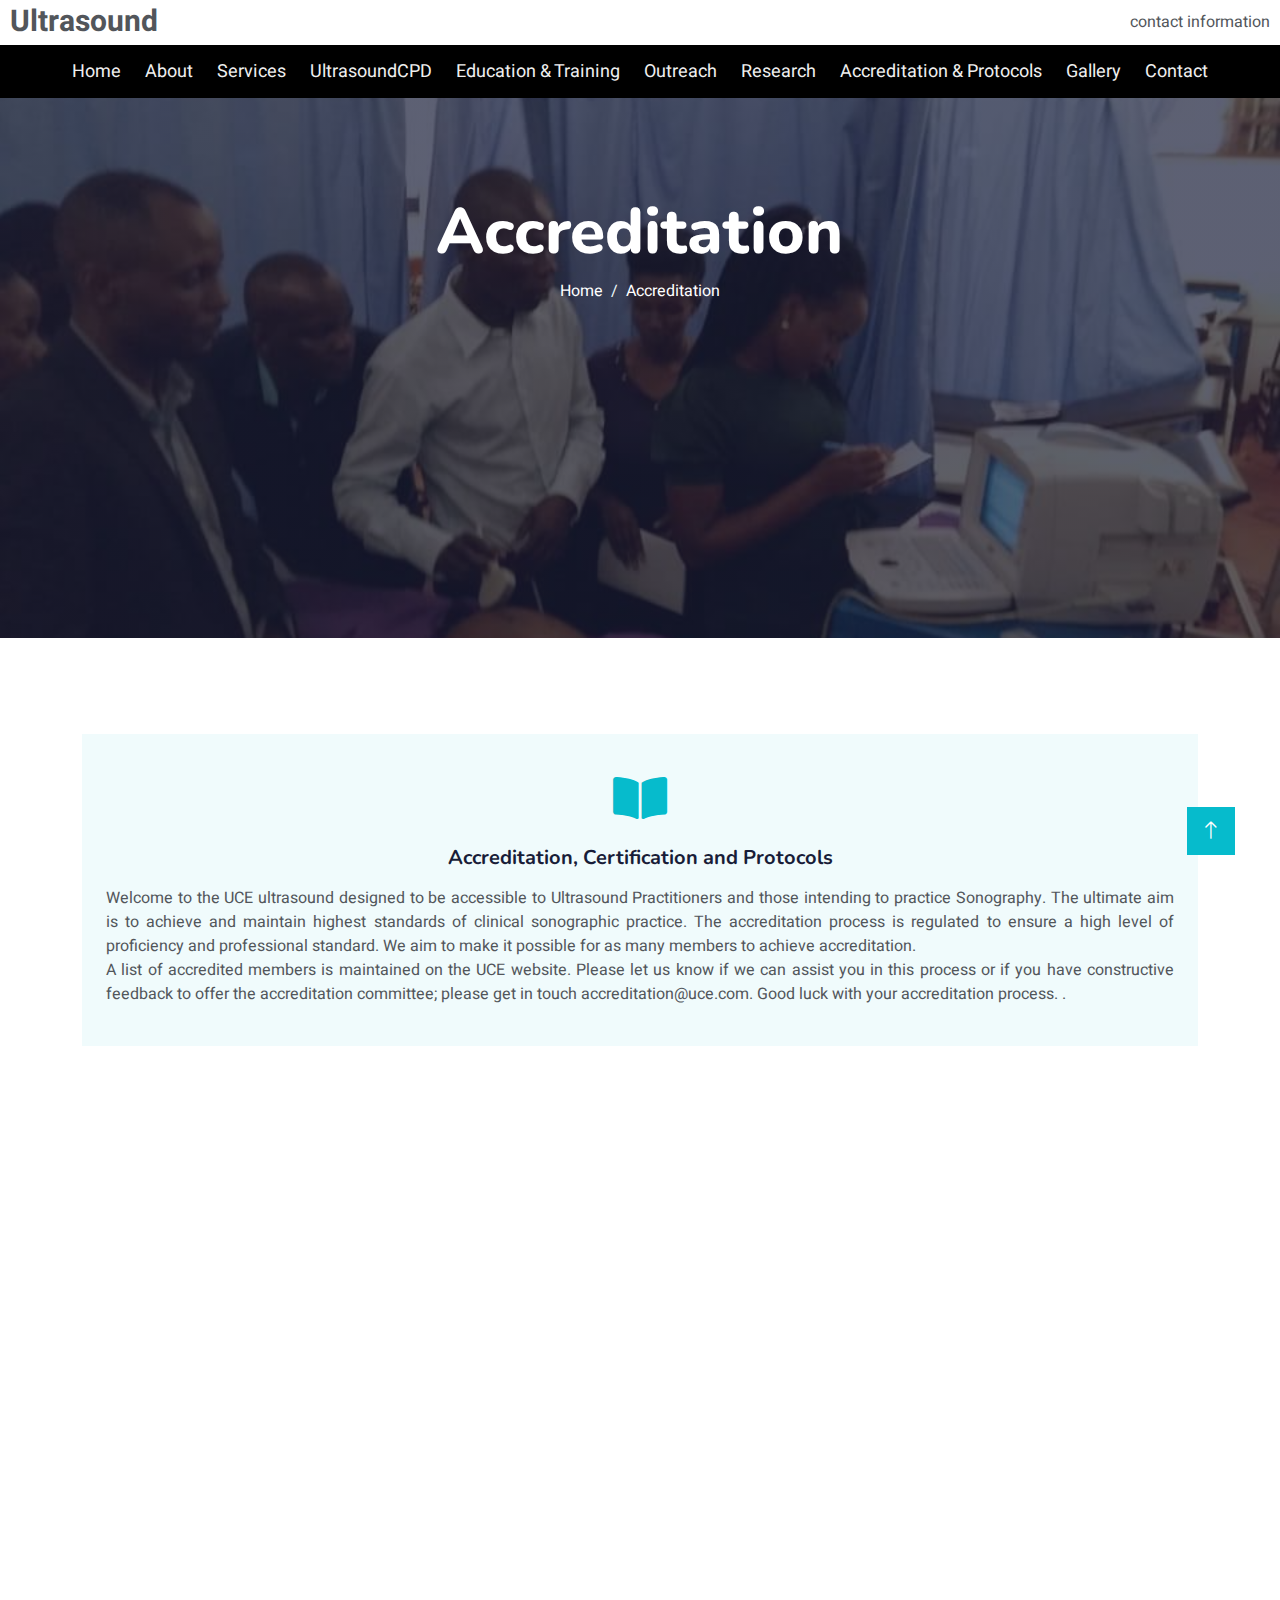
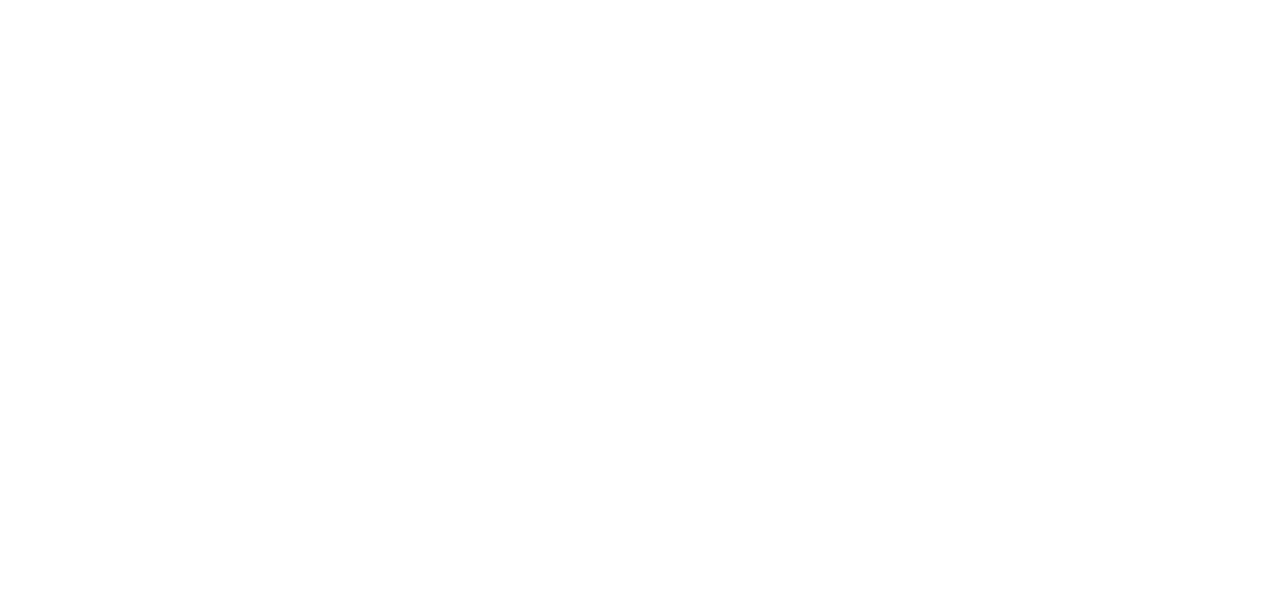
<file: accreditation.html>
<!DOCTYPE html>
<html lang="en">

<head>
    <meta charset="utf-8">
    <title>Ultrasound CPD</title>
    <meta content="width=device-width, initial-scale=1.0" name="viewport">
    <meta content="" name="keywords">
    <meta content="" name="description">

    <!-- Favicon -->
    <link href="img/favicon.ico" rel="icon">

    <!-- Google Web Fonts -->
    <link rel="preconnect" href="https://fonts.googleapis.com">
    <link rel="preconnect" href="https://fonts.gstatic.com" crossorigin>
    <link href="https://fonts.googleapis.com/css2?family=Heebo:wght@400;500;600&family=Nunito:wght@600;700;800&display=swap" rel="stylesheet">

    <!-- Icon Font Stylesheet -->
    <link href="https://cdnjs.cloudflare.com/ajax/libs/font-awesome/5.10.0/css/all.min.css" rel="stylesheet">
    <link href="https://cdn.jsdelivr.net/npm/bootstrap-icons@1.4.1/font/bootstrap-icons.css" rel="stylesheet">

    <!-- Libraries Stylesheet -->
    <link href="lib/animate/animate.min.css" rel="stylesheet">
    <link href="lib/owlcarousel/assets/owl.carousel.min.css" rel="stylesheet">

    <!-- Customized Bootstrap Stylesheet -->
    <link href="css/bootstrap.min.css" rel="stylesheet">
    <link rel="stylesheet" href="chrometheme/chromestyle.css">
    <link rel="stylesheet" href="navbar.css">

    <!-- Template Stylesheet -->
    <link href="css/style.css" rel="stylesheet">
</head>

<body>
    <!-- Spinner Start -->
    <div id="spinner" class="show bg-white position-fixed translate-middle w-100 vh-100 top-50 start-50 d-flex align-items-center justify-content-center">
        <div class="spinner-border text-primary" style="width: 3rem; height: 3rem;" role="status">
            <span class="sr-only">Loading...</span>
        </div>
    </div>
    <!-- Spinner End -->


   <!-- Navbar Start -->
   <nav>
   <div class="mySection" style="display: flex; justify-content: space-between;">
    <div class="ult" style="font-size: 30px;font-weight: bolder;"><span>Ultrasound</span></div>
    <div class="con" style="padding-top: 10px;">contact information</div>
  </div>
  <div class="nav">
    <div class="nav-links">
      <a href="index.html">Home</a>
      <a href="about.html">About</a>
      <a href="service.html">Services</a>
      <a href="ultrasound.html">UltrasoundCPD</a>
      <a href="education.html">Education & Training</a>
      <a href="outreach.html">Outreach</a>
      <a href="research.html">Research</a>
      <a href="accreditation.html">Accreditation & Protocols</a>
      <a href="g.html">Gallery</a>
      <a href="contact.html">Contact</a>
    </div>
</nav>
 <!-- Navbar End -->


    <!-- Header Start -->
    <div class="container-fluid bg-primary py-5 mb-5 page-header">
        <div class="container py-5">
            <div class="row justify-content-center">
                <div class="col-lg-10 text-center">
                    <h1 class="display-3 text-white animated slideInDown">Accreditation</h1>
                    <nav aria-label="breadcrumb">
                        <ol class="breadcrumb justify-content-center">
                            <li class="breadcrumb-item"><a class="text-white" href="index.html">Home</a></li>
                            
                            <li class="breadcrumb-item text-white active" aria-current="page">Accreditation</li>
                        </ol>
                    </nav>
                </div>
            </div>
        </div>
    </div>
    <!-- Header End -->

    <!-- Service Start -->
<div class="container-xxl py-5">
    <div class="container">
        <div class="row g-4">
            
            <div class="col-lg-12 col-sm-6 wow fadeInUp" data-wow-delay="0.7s">
                <div class="service-item text-center pt-3">
                    <div class="p-4">
                        <i class="fa fa-3x fa-book-open text-primary mb-4"></i>
                        <h5 class="mb-3">Accreditation, Certification and Protocols</h5>
                        <p class="justify-text">Welcome to the UCE ultrasound designed to be accessible to Ultrasound Practitioners and those intending to practice Sonography.
                        The ultimate aim is to achieve and maintain highest standards of clinical sonographic practice. 
                        The accreditation process is regulated to ensure a high level of proficiency and professional standard. We aim to make it possible for as many members to achieve accreditation. <br>
                        A list of accredited members is maintained on the UCE website. 
                        Please let us know if we can assist you in this process or if you have constructive feedback to offer the accreditation committee; please get in touch accreditation@uce.com.  
                        Good luck with your accreditation process. 
                            .</p>
                    </div>
                </div>
            </div>
            
        </div>
    </div>
</div>
<!-- Service End -->


    <!-- Testimonial Start -->
    <div class="container-xxl py-5 wow fadeInUp" data-wow-delay="0.1s">
        <div class="container">
            <div class="text-center">
                <h6 class="section-title bg-white text-center text-primary px-3">Testimonial</h6>
                <h1 class="mb-5">What our professionals say</h1>
            </div>
            <div class="owl-carousel testimonial-carousel position-relative">
                <div class="testimonial-item text-center">
                    <img class="border rounded-circle p-2 mx-auto mb-3" src="img/1.PNG" style="width: 80px; height: 80px;">
                    <h5 class="mb-0"> Name</h5>
                    <p>Profession</p>
                    <div class="testimonial-text bg-light text-center p-4">
                    <p class="mb-0">Tempor erat elitr rebum at clita. Diam dolor diam ipsum sit diam amet diam et eos. Clita erat ipsum et lorem et sit.</p>
                    </div>
                </div>
                <div class="testimonial-item text-center">
                    <img class="border rounded-circle p-2 mx-auto mb-3" src="img/2.PNG" style="width: 80px; height: 80px;">
                    <h5 class="mb-0"> Name</h5>
                    <p>Profession</p>
                    <div class="testimonial-text bg-light text-center p-4">
                    <p class="mb-0">Tempor erat elitr rebum at clita. Diam dolor diam ipsum sit diam amet diam et eos. Clita erat ipsum et lorem et sit.</p>
                    </div>
                </div>
                <div class="testimonial-item text-center">
                    <img class="border rounded-circle p-2 mx-auto mb-3" src="img/3.PNG" style="width: 80px; height: 80px;">
                    <h5 class="mb-0"> Name</h5>
                    <p>Profession</p>
                    <div class="testimonial-text bg-light text-center p-4">
                    <p class="mb-0">Tempor erat elitr rebum at clita. Diam dolor diam ipsum sit diam amet diam et eos. Clita erat ipsum et lorem et sit.</p>
                    </div>
                </div>
                <div class="testimonial-item text-center">
                    <img class="border rounded-circle p-2 mx-auto mb-3" src="img/4.PNG" style="width: 80px; height: 80px;">
                    <h5 class="mb-0"> Name</h5>
                    <p>Profession</p>
                    <div class="testimonial-text bg-light text-center p-4">
                    <p class="mb-0">Tempor erat elitr rebum at clita. Diam dolor diam ipsum sit diam amet diam et eos. Clita erat ipsum et lorem et sit.</p>
                    </div>
                </div>
            </div>
        </div>
    </div>
    <!-- Testimonial End -->
        
        

   <!-- Footer Start -->
   <div class="container-fluid bg-dark text-light footer pt-5 mt-5 wow fadeIn" data-wow-delay="0.1s">
    <div class="container py-5">
        <div class="row g-5">
            <div class="col-lg-4 col-md-6">
                <h4 class="text-white mb-3">Quick Link</h4>
                <a class="btn btn-link" href="index.html">Home</a>
                <a class="btn btn-link" href="contact.html">Contact Us</a>
                <a class="btn btn-link" href="about.html">About Us</a>
                <a class="btn btn-link" href="service.html">Services</a>
                
            </div>
            <div class="col-lg-4 col-md-6">
                <h4 class="text-white mb-3">Contact</h4>
                <p class="mb-2"><i class="fa fa-map-marker-alt me-3"></i>UCE Academy
                    C/O Islamic University In Uganda Medical Centre, King Fahd Plaza level 1, Kampala road, plot 52, Kampala, Uganda.</p>
                <p class="mb-2"><i class="fa fa-phone-alt me-3"></i>+256774189648, +256757863951</p>
                <p class="mb-2"><i class="fa fa-envelope me-3"></i>ultrasoundcpd@yahoo.com</p>
                <div class="d-flex pt-2">
                    <a class="btn btn-outline-light btn-social" href=""><i class="fab fa-twitter"></i></a>
                    <a class="btn btn-outline-light btn-social" href=""><i class="fab fa-facebook-f"></i></a>
                    <a class="btn btn-outline-light btn-social" href=""><i class="fab fa-youtube"></i></a>
                    <a class="btn btn-outline-light btn-social" href=""><i class="fab fa-linkedin-in"></i></a>
                </div>
            </div>
           
            <div class="col-lg-4 col-md-6">
                <h4 class="text-white mb-3">Newsletter</h4>
                <p>Dolor amet sit justo amet elitr clita ipsum elitr est.</p>
                <div class="position-relative mx-auto" style="max-width: 400px;">
                    <input class="form-control border-0 w-100 py-3 ps-4 pe-5" type="text" placeholder="Your email">
                    <button type="button" class="btn btn-primary py-2 position-absolute top-0 end-0 mt-2 me-2">SignUp</button>
                </div>
            </div>
        </div>
    </div>
    <div class="container">
        <div class="copyright">
            <div class="row">
                <div class="col-md-6 text-center text-md-start mb-3 mb-md-0">
                    &copy; <a class="border-bottom" href="#">UltraSound</a>, All Right Reserved.

                    <!--/*** This template is free as long as you keep the footer author’s credit link/attribution link/backlink. If you'd like to use the template without the footer author’s credit link/attribution link/backlink, you can purchase the Credit Removal License from "https://htmlcodex.com/credit-removal". Thank you for your support. ***/-->
                    Designed By <a class="border-bottom" href="https://htmlcodex.com">oscarlincoln</a><br><br>
                    Distributed By <a class="border-bottom" href="https://themewagon.com">Kakebe Tech
                </div>
                <div class="col-md-6 text-center text-md-end">
                    <div class="footer-menu">
                        <a href="">Home</a>
                    </div>
                </div>
            </div>
        </div>
    </div>
</div>
<!-- Footer End -->


    <!-- Back to Top -->
    <a href="#" class="btn btn-lg btn-primary btn-lg-square back-to-top"><i class="bi bi-arrow-up"></i></a>


    <!-- JavaScript Libraries -->
    <script src="https://code.jquery.com/jquery-3.4.1.min.js"></script>
    <script src="https://cdn.jsdelivr.net/npm/bootstrap@5.0.0/dist/js/bootstrap.bundle.min.js"></script>
    <script src="lib/wow/wow.min.js"></script>
    <script src="lib/easing/easing.min.js"></script>
    <script src="lib/waypoints/waypoints.min.js"></script>
    <script src="lib/owlcarousel/owl.carousel.min.js"></script>

    <!-- Template Javascript -->
    <script src="js/main.js"></script>
</body>

</html>
</file>
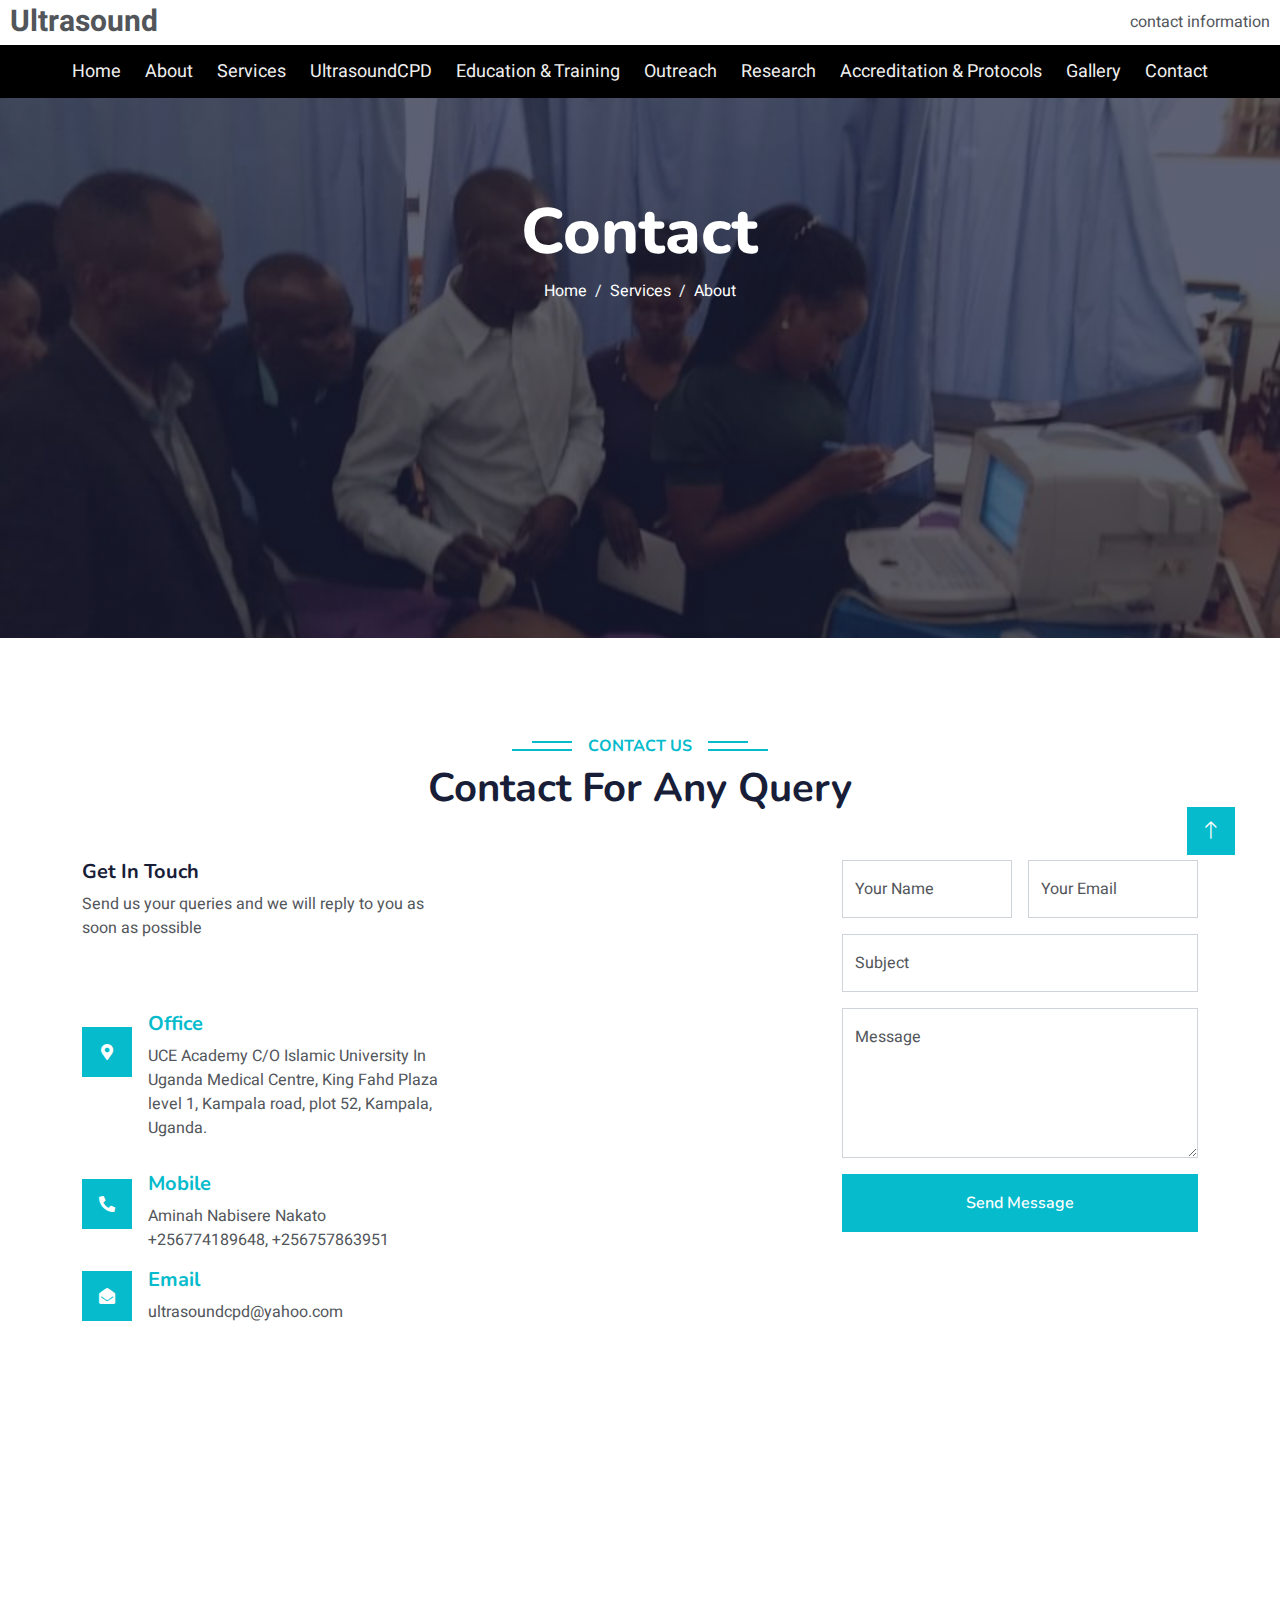
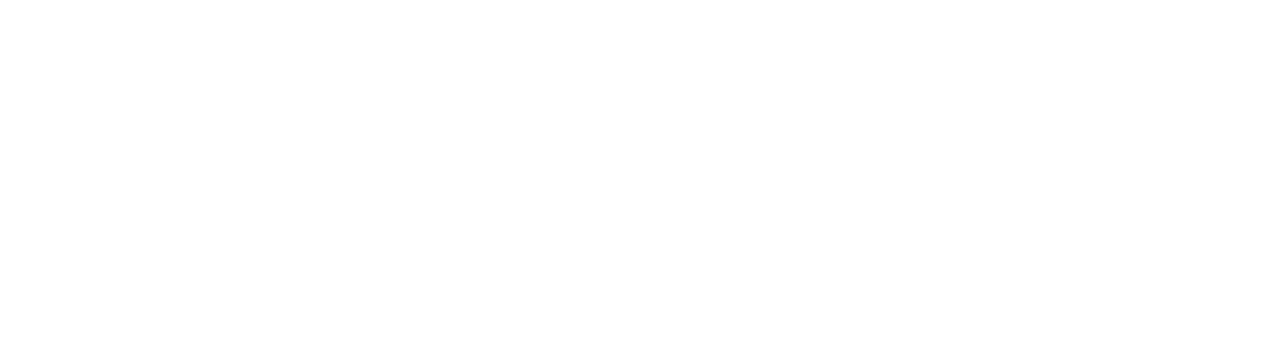
<file: contact.html>
<!DOCTYPE html>
<html lang="en">

<head>
    <meta charset="utf-8">
    <title>Ultrasound CPD</title>
    <meta content="width=device-width, initial-scale=1.0" name="viewport">
    <meta content="" name="keywords">
    <meta content="" name="description">

    <!-- Favicon -->
    <link href="img/favicon.ico" rel="icon">

    <!-- Google Web Fonts -->
    <link rel="preconnect" href="https://fonts.googleapis.com">
    <link rel="preconnect" href="https://fonts.gstatic.com" crossorigin>
    <link href="https://fonts.googleapis.com/css2?family=Heebo:wght@400;500;600&family=Nunito:wght@600;700;800&display=swap" rel="stylesheet">

    <!-- Icon Font Stylesheet -->
    <link href="https://cdnjs.cloudflare.com/ajax/libs/font-awesome/5.10.0/css/all.min.css" rel="stylesheet">
    <link href="https://cdn.jsdelivr.net/npm/bootstrap-icons@1.4.1/font/bootstrap-icons.css" rel="stylesheet">

    <!-- Libraries Stylesheet -->
    <link href="lib/animate/animate.min.css" rel="stylesheet">
    <link href="lib/owlcarousel/assets/owl.carousel.min.css" rel="stylesheet">

    <!-- Customized Bootstrap Stylesheet -->
    <link href="css/bootstrap.min.css" rel="stylesheet">
    <link rel="stylesheet" href="chrometheme/chromestyle.css">
    <link rel="stylesheet" href="navbar.css">

    <!-- Template Stylesheet -->
    <link href="css/style.css" rel="stylesheet">
</head>

<body>
    <!-- Spinner Start -->
    <div id="spinner" class="show bg-white position-fixed translate-middle w-100 vh-100 top-50 start-50 d-flex align-items-center justify-content-center">
        <div class="spinner-border text-primary" style="width: 3rem; height: 3rem;" role="status">
            <span class="sr-only">Loading...</span>
        </div>
    </div>
    <!-- Spinner End -->


   <!-- Navbar Start -->
   <nav>
   <div class="mySection" style="display: flex; justify-content: space-between;">
    <div class="ult" style="font-size: 30px;font-weight: bolder;"><span>Ultrasound</span></div>
    <div class="con" style="padding-top: 10px;">contact information</div>
  </div>
  <div class="nav">
    <div class="nav-links">
      <a href="index.html">Home</a>
      <a href="about.html">About</a>
      <a href="service.html">Services</a>
      <a href="ultrasound.html">UltrasoundCPD</a>
      <a href="education.html">Education & Training</a>
      <a href="outreach.html">Outreach</a>
      <a href="research.html">Research</a>
      <a href="accreditation.html">Accreditation & Protocols</a>
      <a href="g.html">Gallery</a>
      <a href="contact.html">Contact</a>
    </div>
</nav>
 <!-- Navbar End -->

    <!-- Header Start -->
    <div class="container-fluid bg-primary py-5 mb-5 page-header">
        <div class="container py-5">
            <div class="row justify-content-center">
                <div class="col-lg-10 text-center">
                    <h1 class="display-3 text-white animated slideInDown">Contact</h1>
                    <nav aria-label="breadcrumb">
                        <ol class="breadcrumb justify-content-center">
                            <li class="breadcrumb-item"><a class="text-white" href="index.html">Home</a></li>
                            <li class="breadcrumb-item"><a class="text-white" href="service.html">Services</a></li>
                            <li class="breadcrumb-item text-white active" aria-current="page">About</li>
                        </ol>
                    </nav>
                </div>
            </div>
        </div>
    </div>
    <!-- Header End -->


    <!-- Contact Start -->
    <div class="container-xxl py-5">
        <div class="container">
            <div class="text-center wow fadeInUp" data-wow-delay="0.1s">
                <h6 class="section-title bg-white text-center text-primary px-3">Contact Us</h6>
                <h1 class="mb-5">Contact For Any Query</h1>
            </div>
            <div class="row g-4">
                <div class="col-lg-4 col-md-6 wow fadeInUp" data-wow-delay="0.1s">
                    <h5>Get In Touch</h5>
                    <p class="mb-4">Send us your queries and we will reply to you as soon as possible</p>
                    <div class="d-flex align-items-center mb-3">
                        <div class="d-flex align-items-center justify-content-center flex-shrink-0 bg-primary" style="width: 50px; height: 50px;">
                            <i class="fa fa-map-marker-alt text-white"></i>
                        </div>
                        <div class="ms-3">
                            <h5 class="text-primary mt-5">Office</h5>
                            <p class="mb-0">UCE Academy
                                C/O Islamic University In Uganda Medical Centre, King Fahd Plaza level 1, Kampala road, plot 52, Kampala, Uganda.
                                </p>
                        </div>
                    </div>
                    <div class="d-flex align-items-center mb-3">
                        <div class="d-flex align-items-center justify-content-center flex-shrink-0 bg-primary" style="width: 50px; height: 50px;">
                            <i class="fa fa-phone-alt text-white"></i>
                        </div>
                        <div class="ms-3">
                            <h5 class="text-primary mt-3">Mobile</h5>
                            <p class="mb-0"> Aminah Nabisere Nakato</p>
                            <p class="mb-0">+256774189648, +256757863951</p>
                        </div>
                    </div>
                    <div class="d-flex align-items-center">
                        <div class="d-flex align-items-center justify-content-center flex-shrink-0 bg-primary" style="width: 50px; height: 50px;">
                            <i class="fa fa-envelope-open text-white"></i>
                        </div>
                        <div class="ms-3">
                            <h5 class="text-primary">Email</h5>
                            <p class="mb-0">ultrasoundcpd@yahoo.com</p>
                        </div>
                    </div>
                </div>
                <div class="col-lg-4 col-md-6 wow fadeInUp" data-wow-delay="0.3s">
                    <iframe src="https://www.google.com/maps/embed?pb=!1m18!1m12!1m3!1d3989.7577316950396!2d32.57397441744383!3d0.3157600999999936!2m3!1f0!2f0!3f0!3m2!1i1024!2i768!4f13.1!3m3!1m2!1s0x177dbbfdeebc3505%3A0xb9e69b5943fe3153!2sKing%20Fahad%20plaza!5e0!3m2!1sen!2sug!4v1671339295723!5m2!1sen!2sug" width="350" height="400" style="border:0;" allowfullscreen="" loading="lazy" referrerpolicy="no-referrer-when-downgrade"></iframe>
                  
                </div>
                <div class="col-lg-4 col-md-12 wow fadeInUp" data-wow-delay="0.5s">
                    <form>
                        <div class="row g-3">
                            <div class="col-md-6">
                                <div class="form-floating">
                                    <input type="text" class="form-control" id="name" placeholder="Your Name">
                                    <label for="name">Your Name</label>
                                </div>
                            </div>
                            <div class="col-md-6">
                                <div class="form-floating">
                                    <input type="email" class="form-control" id="email" placeholder="Your Email">
                                    <label for="email">Your Email</label>
                                </div>
                            </div>
                            <div class="col-12">
                                <div class="form-floating">
                                    <input type="text" class="form-control" id="subject" placeholder="Subject">
                                    <label for="subject">Subject</label>
                                </div>
                            </div>
                            <div class="col-12">
                                <div class="form-floating">
                                    <textarea class="form-control" placeholder="Leave a message here" id="message" style="height: 150px"></textarea>
                                    <label for="message">Message</label>
                                </div>
                            </div>
                            <div class="col-12">
                                <button class="btn btn-primary w-100 py-3" type="submit">Send Message</button>
                            </div>
                        </div>
                    </form>
                </div>
            </div>
        </div>
    </div>
    <!-- Contact End -->


    <!-- Footer Start -->
    <div class="container-fluid bg-dark text-light footer pt-5 mt-5 wow fadeIn" data-wow-delay="0.1s">
        <div class="container py-5">
            <div class="row g-5">
                <div class="col-lg-4 col-md-6">
                    <h4 class="text-white mb-3">Quick Link</h4>
                    <a class="btn btn-link" href="index.html">Home</a>
                    <a class="btn btn-link" href="contact.html">Contact Us</a>
                    <a class="btn btn-link" href="about.html">About Us</a>
                    <a class="btn btn-link" href="service.html">Services</a>
                    
                </div>
                <div class="col-lg-4 col-md-6">
                    <h4 class="text-white mb-3">Contact</h4>
                    <p class="mb-2"><i class="fa fa-map-marker-alt me-3"></i>UCE Academy
                        C/O Islamic University In Uganda Medical Centre, King Fahd Plaza level 1, Kampala road, plot 52, Kampala, Uganda.</p>
                    <p class="mb-2"><i class="fa fa-phone-alt me-3"></i>+256774189648, +256757863951</p>
                    <p class="mb-2"><i class="fa fa-envelope me-3"></i>ultrasoundcpd@yahoo.com</p>
                    <div class="d-flex pt-2">
                        <a class="btn btn-outline-light btn-social" href=""><i class="fab fa-twitter"></i></a>
                        <a class="btn btn-outline-light btn-social" href=""><i class="fab fa-facebook-f"></i></a>
                        <a class="btn btn-outline-light btn-social" href=""><i class="fab fa-youtube"></i></a>
                        <a class="btn btn-outline-light btn-social" href=""><i class="fab fa-linkedin-in"></i></a>
                    </div>
                </div>
               
                <div class="col-lg-4 col-md-6">
                    <h4 class="text-white mb-3">Newsletter</h4>
                    <p>Receive our latest news</p>
                    <div class="position-relative mx-auto" style="max-width: 400px;">
                        <input class="form-control border-0 w-100 py-3 ps-4 pe-5" type="text" placeholder="Your email">
                        <button type="button" class="btn btn-primary py-2 position-absolute top-0 end-0 mt-2 me-2">SignUp</button>
                    </div>
                </div>
            </div>
        </div>
        <div class="container">
            <div class="copyright">
                <div class="row">
                    <div class="col-md-6 text-center text-md-start mb-3 mb-md-0">
                        &copy; <a class="border-bottom" href="#">UltraSound</a>, All Right Reserved.

                        <!--/*** This template is free as long as you keep the footer author’s credit link/attribution link/backlink. If you'd like to use the template without the footer author’s credit link/attribution link/backlink, you can purchase the Credit Removal License from "https://htmlcodex.com/credit-removal". Thank you for your support. ***/-->
                        Designed By <a class="border-bottom" href="https://htmlcodex.com">oscarlincoln</a><br><br>
                        Distributed By <a class="border-bottom" href="https://themewagon.com">Kakebe Tech
                    </div>
                    <div class="col-md-6 text-center text-md-end">
                        <div class="footer-menu">
                            <a href="">Home</a>
                        </div>
                    </div>
                </div>
            </div>
        </div>
    </div>
    <!-- Footer End -->


    <!-- Back to Top -->
    <a href="#" class="btn btn-lg btn-primary btn-lg-square back-to-top"><i class="bi bi-arrow-up"></i></a>


    <!-- JavaScript Libraries -->
    <script src="https://code.jquery.com/jquery-3.4.1.min.js"></script>
    <script src="https://cdn.jsdelivr.net/npm/bootstrap@5.0.0/dist/js/bootstrap.bundle.min.js"></script>
    <script src="lib/wow/wow.min.js"></script>
    <script src="lib/easing/easing.min.js"></script>
    <script src="lib/waypoints/waypoints.min.js"></script>
    <script src="lib/owlcarousel/owl.carousel.min.js"></script>

    <!-- Template Javascript -->
    <script src="js/main.js"></script>
</body>

</html>
</file>
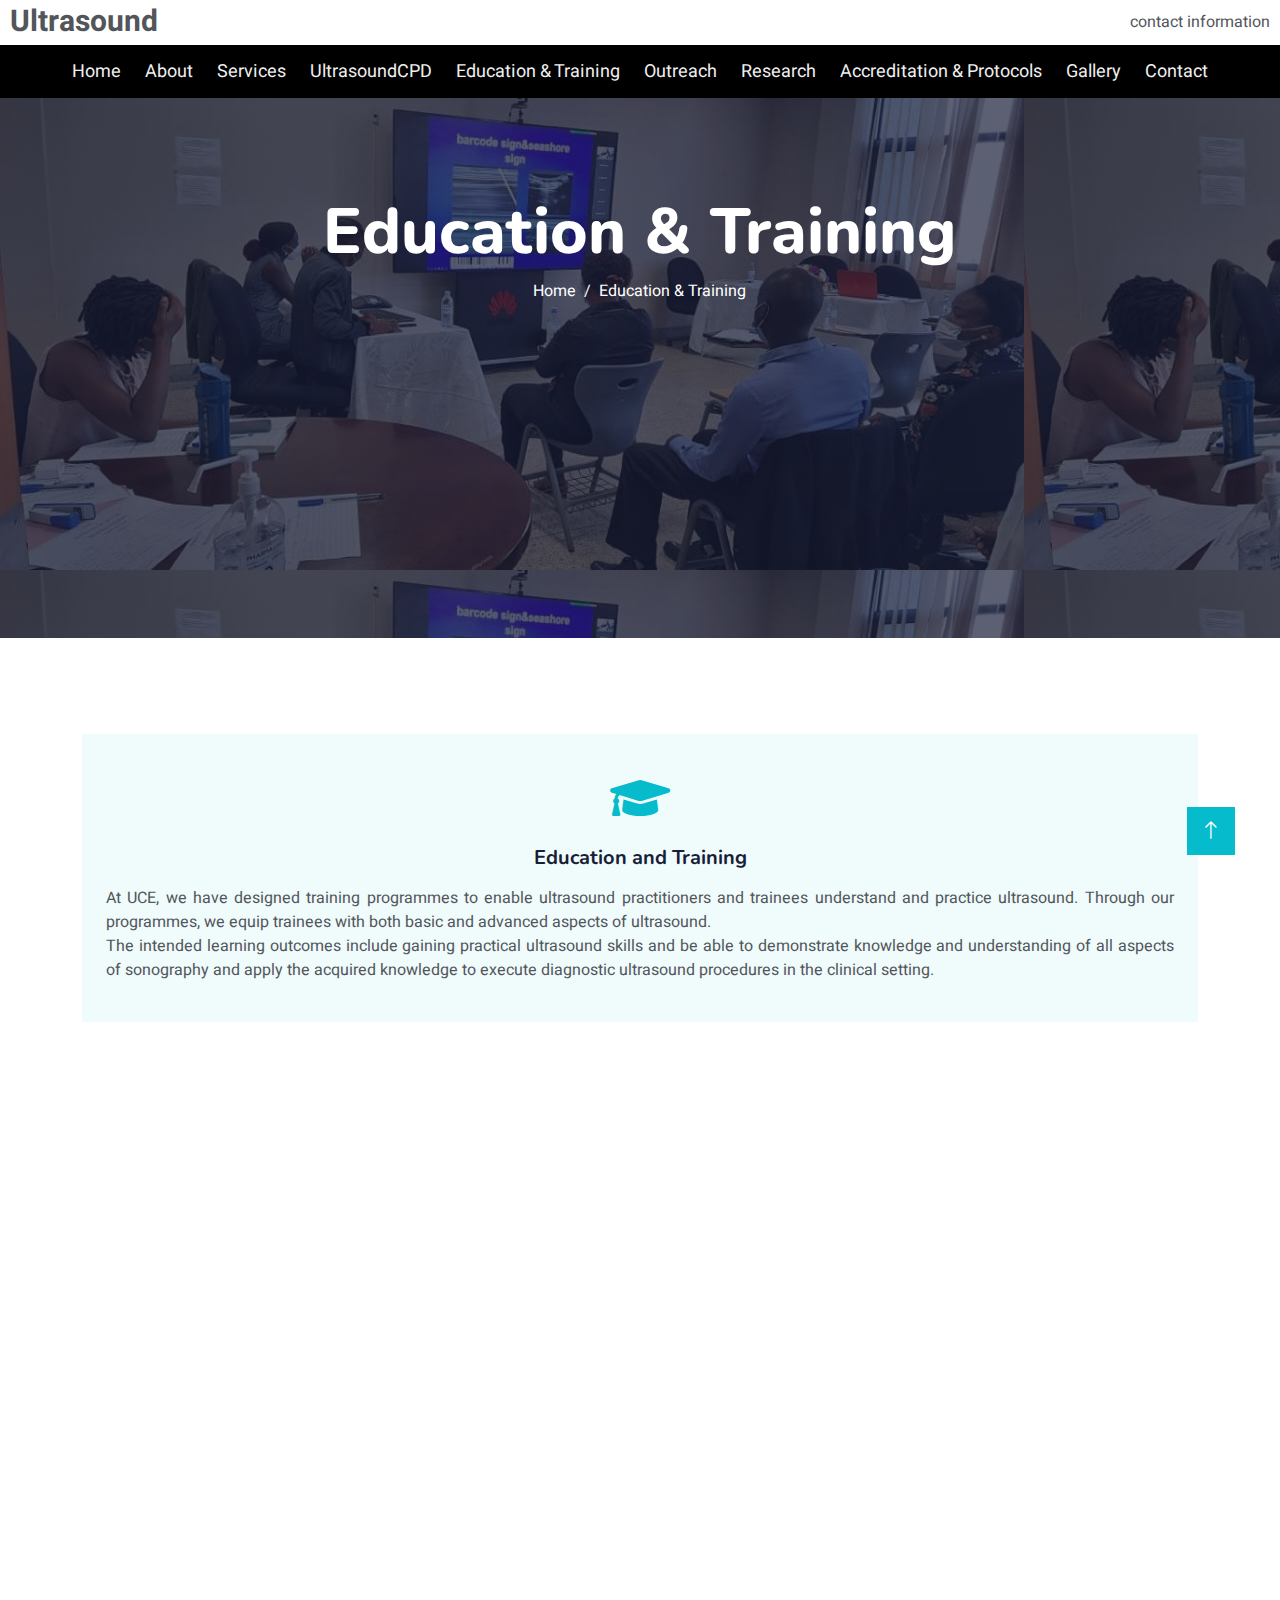
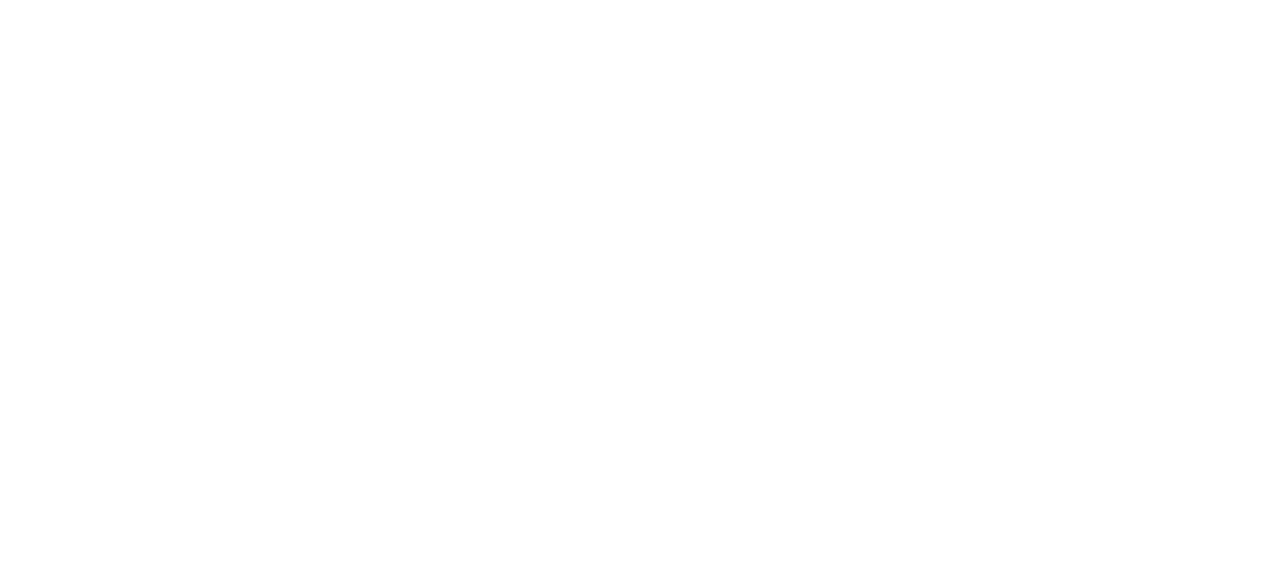
<file: education.html>
<!DOCTYPE html>
<html lang="en">

<head>
    <meta charset="utf-8">
    <title>Ultrasound</title>
    <meta content="width=device-width, initial-scale=1.0" name="viewport">
    <meta content="" name="keywords">
    <meta content="" name="description">

    <!-- Favicon -->
    <link href="img/favicon.ico" rel="icon">

    <!-- Google Web Fonts -->
    <link rel="preconnect" href="https://fonts.googleapis.com">
    <link rel="preconnect" href="https://fonts.gstatic.com" crossorigin>
    <link href="https://fonts.googleapis.com/css2?family=Heebo:wght@400;500;600&family=Nunito:wght@600;700;800&display=swap" rel="stylesheet">

    <!-- Icon Font Stylesheet -->
    <link href="https://cdnjs.cloudflare.com/ajax/libs/font-awesome/5.10.0/css/all.min.css" rel="stylesheet">
    <link href="https://cdn.jsdelivr.net/npm/bootstrap-icons@1.4.1/font/bootstrap-icons.css" rel="stylesheet">

    <!-- Libraries Stylesheet -->
    <link href="lib/animate/animate.min.css" rel="stylesheet">
    <link href="lib/owlcarousel/assets/owl.carousel.min.css" rel="stylesheet">

    <!-- Customized Bootstrap Stylesheet -->
    <link href="css/bootstrap.min.css" rel="stylesheet">
    <link rel="stylesheet" href="chrometheme/chromestyle.css">
    <link rel="stylesheet" href="navbar.css">

    <!-- Template Stylesheet -->
    <link href="css/style.css" rel="stylesheet">
</head>

<body>
    <!-- Spinner Start -->
    <div id="spinner" class="show bg-white position-fixed translate-middle w-100 vh-100 top-50 start-50 d-flex align-items-center justify-content-center">
        <div class="spinner-border text-primary" style="width: 3rem; height: 3rem;" role="status">
            <span class="sr-only">Loading...</span>
        </div>
    </div>
    <!-- Spinner End -->


   <!-- Navbar Start -->
   <nav>
   <div class="mySection" style="display: flex; justify-content: space-between;">
    <div class="ult" style="font-size: 30px;font-weight: bolder;"><span>Ultrasound</span></div>
    <div class="con" style="padding-top: 10px;">contact information</div>
  </div>
  <div class="nav">
    <div class="nav-links">
      <a href="index.html">Home</a>
      <a href="about.html">About</a>
      <a href="service.html">Services</a>
      <a href="ultrasound.html">UltrasoundCPD</a>
      <a href="education.html">Education & Training</a>
      <a href="outreach.html">Outreach</a>
      <a href="research.html">Research</a>
      <a href="accreditation.html">Accreditation & Protocols</a>
      <a href="g.html">Gallery</a>
      <a href="contact.html">Contact</a>
    </div>
</nav>
 <!-- Navbar End -->


    <!-- Header Start -->
    <div class="container-fluid bg-primary py-5 mb-5 page-header" style="background: linear-gradient(rgba(24, 29, 56, .7), rgba(24, 29, 56, .7)), url(picture/ultrasound/education.jpg);">
        <div class="container py-5">
            <div class="row justify-content-center">
                <div class="col-lg-10 text-center">
                    <h1 class="display-3 text-white animated slideInDown">Education & Training</h1>
                    <nav aria-label="breadcrumb">
                        <ol class="breadcrumb justify-content-center">
                            <li class="breadcrumb-item"><a class="text-white" href="index.html">Home</a></li>
                            
                            <li class="breadcrumb-item text-white active" aria-current="page">Education & Training</li>
                        </ol>
                    </nav>
                </div>
            </div>
        </div>
    </div>
    <!-- Header End -->

    <!-- Service Start -->
<div class="container-xxl py-5">
    <div class="container">
        <div class="row g-4">
            <div class="col-lg-12 col-sm-6 wow fadeInUp" data-wow-delay="0.1s">
                <div class="service-item text-center pt-3">
                    <div class="p-4">
                        <i class="fa fa-3x fa-graduation-cap text-primary mb-4"></i>
                        <h5 class="mb-3">Education and Training</h5>
                        <p class="justify-text">At UCE, we have designed training programmes to enable ultrasound practitioners and trainees understand and practice ultrasound. Through our programmes, we equip trainees with both basic and advanced aspects of ultrasound.  <br> The intended learning outcomes include gaining practical ultrasound skills and be able to demonstrate knowledge and understanding of all aspects of sonography and apply the acquired knowledge to execute diagnostic ultrasound procedures in the clinical setting.</p>
                    </div>
                </div>
            </div>
            
        </div>
    </div>
</div>
<!-- Service End -->


    <!-- Testimonial Start -->
    <div class="container-xxl py-5 wow fadeInUp" data-wow-delay="0.1s">
        <div class="container">
            <div class="text-center">
                <h6 class="section-title bg-white text-center text-primary px-3">Testimonial</h6>
                <h1 class="mb-5">What our professionals say</h1>
            </div>
            <div class="owl-carousel testimonial-carousel position-relative">
                <div class="testimonial-item text-center">
                    <img class="border rounded-circle p-2 mx-auto mb-3" src="img/1.PNG" style="width: 80px; height: 80px;">
                    <h5 class="mb-0"> Name</h5>
                    <p>Profession</p>
                    <div class="testimonial-text bg-light text-center p-4">
                    <p class="mb-0">Tempor erat elitr rebum at clita. Diam dolor diam ipsum sit diam amet diam et eos. Clita erat ipsum et lorem et sit.</p>
                    </div>
                </div>
                <div class="testimonial-item text-center">
                    <img class="border rounded-circle p-2 mx-auto mb-3" src="img/2.PNG" style="width: 80px; height: 80px;">
                    <h5 class="mb-0"> Name</h5>
                    <p>Profession</p>
                    <div class="testimonial-text bg-light text-center p-4">
                    <p class="mb-0">Tempor erat elitr rebum at clita. Diam dolor diam ipsum sit diam amet diam et eos. Clita erat ipsum et lorem et sit.</p>
                    </div>
                </div>
                <div class="testimonial-item text-center">
                    <img class="border rounded-circle p-2 mx-auto mb-3" src="img/3.PNG" style="width: 80px; height: 80px;">
                    <h5 class="mb-0"> Name</h5>
                    <p>Profession</p>
                    <div class="testimonial-text bg-light text-center p-4">
                    <p class="mb-0">Tempor erat elitr rebum at clita. Diam dolor diam ipsum sit diam amet diam et eos. Clita erat ipsum et lorem et sit.</p>
                    </div>
                </div>
                <div class="testimonial-item text-center">
                    <img class="border rounded-circle p-2 mx-auto mb-3" src="img/4.PNG" style="width: 80px; height: 80px;">
                    <h5 class="mb-0"> Name</h5>
                    <p>Profession</p>
                    <div class="testimonial-text bg-light text-center p-4">
                    <p class="mb-0">Tempor erat elitr rebum at clita. Diam dolor diam ipsum sit diam amet diam et eos. Clita erat ipsum et lorem et sit.</p>
                    </div>
                </div>
            </div>
        </div>
    </div>
    <!-- Testimonial End -->
        
        

   <!-- Footer Start -->
   <div class="container-fluid bg-dark text-light footer pt-5 mt-5 wow fadeIn" data-wow-delay="0.1s">
    <div class="container py-5">
        <div class="row g-5">
            <div class="col-lg-4 col-md-6">
                <h4 class="text-white mb-3">Quick Link</h4>
                <a class="btn btn-link" href="index.html">Home</a>
                <a class="btn btn-link" href="contact.html">Contact Us</a>
                <a class="btn btn-link" href="about.html">About Us</a>
                <a class="btn btn-link" href="service.html">Services</a>
                
            </div>
            <div class="col-lg-4 col-md-6">
                <h4 class="text-white mb-3">Contact</h4>
                <p class="mb-2"><i class="fa fa-map-marker-alt me-3"></i>UCE Academy
                    C/O Islamic University In Uganda Medical Centre, King Fahd Plaza level 1, Kampala road, plot 52, Kampala, Uganda.</p>
                <p class="mb-2"><i class="fa fa-phone-alt me-3"></i>+256774189648, +256757863951</p>
                <p class="mb-2"><i class="fa fa-envelope me-3"></i>ultrasoundcpd@yahoo.com</p>
                <div class="d-flex pt-2">
                    <a class="btn btn-outline-light btn-social" href=""><i class="fab fa-twitter"></i></a>
                    <a class="btn btn-outline-light btn-social" href=""><i class="fab fa-facebook-f"></i></a>
                    <a class="btn btn-outline-light btn-social" href=""><i class="fab fa-youtube"></i></a>
                    <a class="btn btn-outline-light btn-social" href=""><i class="fab fa-linkedin-in"></i></a>
                </div>
            </div>
           
            <div class="col-lg-4 col-md-6">
                <h4 class="text-white mb-3">Newsletter</h4>
                <p>Dolor amet sit justo amet elitr clita ipsum elitr est.</p>
                <div class="position-relative mx-auto" style="max-width: 400px;">
                    <input class="form-control border-0 w-100 py-3 ps-4 pe-5" type="text" placeholder="Your email">
                    <button type="button" class="btn btn-primary py-2 position-absolute top-0 end-0 mt-2 me-2">SignUp</button>
                </div>
            </div>
        </div>
    </div>
    <div class="container">
        <div class="copyright">
            <div class="row">
                <div class="col-md-6 text-center text-md-start mb-3 mb-md-0">
                    &copy; <a class="border-bottom" href="#">UltraSound</a>, All Right Reserved.

                    <!--/*** This template is free as long as you keep the footer author’s credit link/attribution link/backlink. If you'd like to use the template without the footer author’s credit link/attribution link/backlink, you can purchase the Credit Removal License from "https://htmlcodex.com/credit-removal". Thank you for your support. ***/-->
                    Designed By <a class="border-bottom" href="https://htmlcodex.com">oscarlincoln</a><br><br>
                    Distributed By <a class="border-bottom" href="https://themewagon.com">Kakebe Tech
                </div>
                <div class="col-md-6 text-center text-md-end">
                    <div class="footer-menu">
                        <a href="">Home</a>
                    </div>
                </div>
            </div>
        </div>
    </div>
</div>
<!-- Footer End -->


    <!-- Back to Top -->
    <a href="#" class="btn btn-lg btn-primary btn-lg-square back-to-top"><i class="bi bi-arrow-up"></i></a>


    <!-- JavaScript Libraries -->
    <script src="https://code.jquery.com/jquery-3.4.1.min.js"></script>
    <script src="https://cdn.jsdelivr.net/npm/bootstrap@5.0.0/dist/js/bootstrap.bundle.min.js"></script>
    <script src="lib/wow/wow.min.js"></script>
    <script src="lib/easing/easing.min.js"></script>
    <script src="lib/waypoints/waypoints.min.js"></script>
    <script src="lib/owlcarousel/owl.carousel.min.js"></script>

    <!-- Template Javascript -->
    <script src="js/main.js"></script>
</body>

</html>
</file>
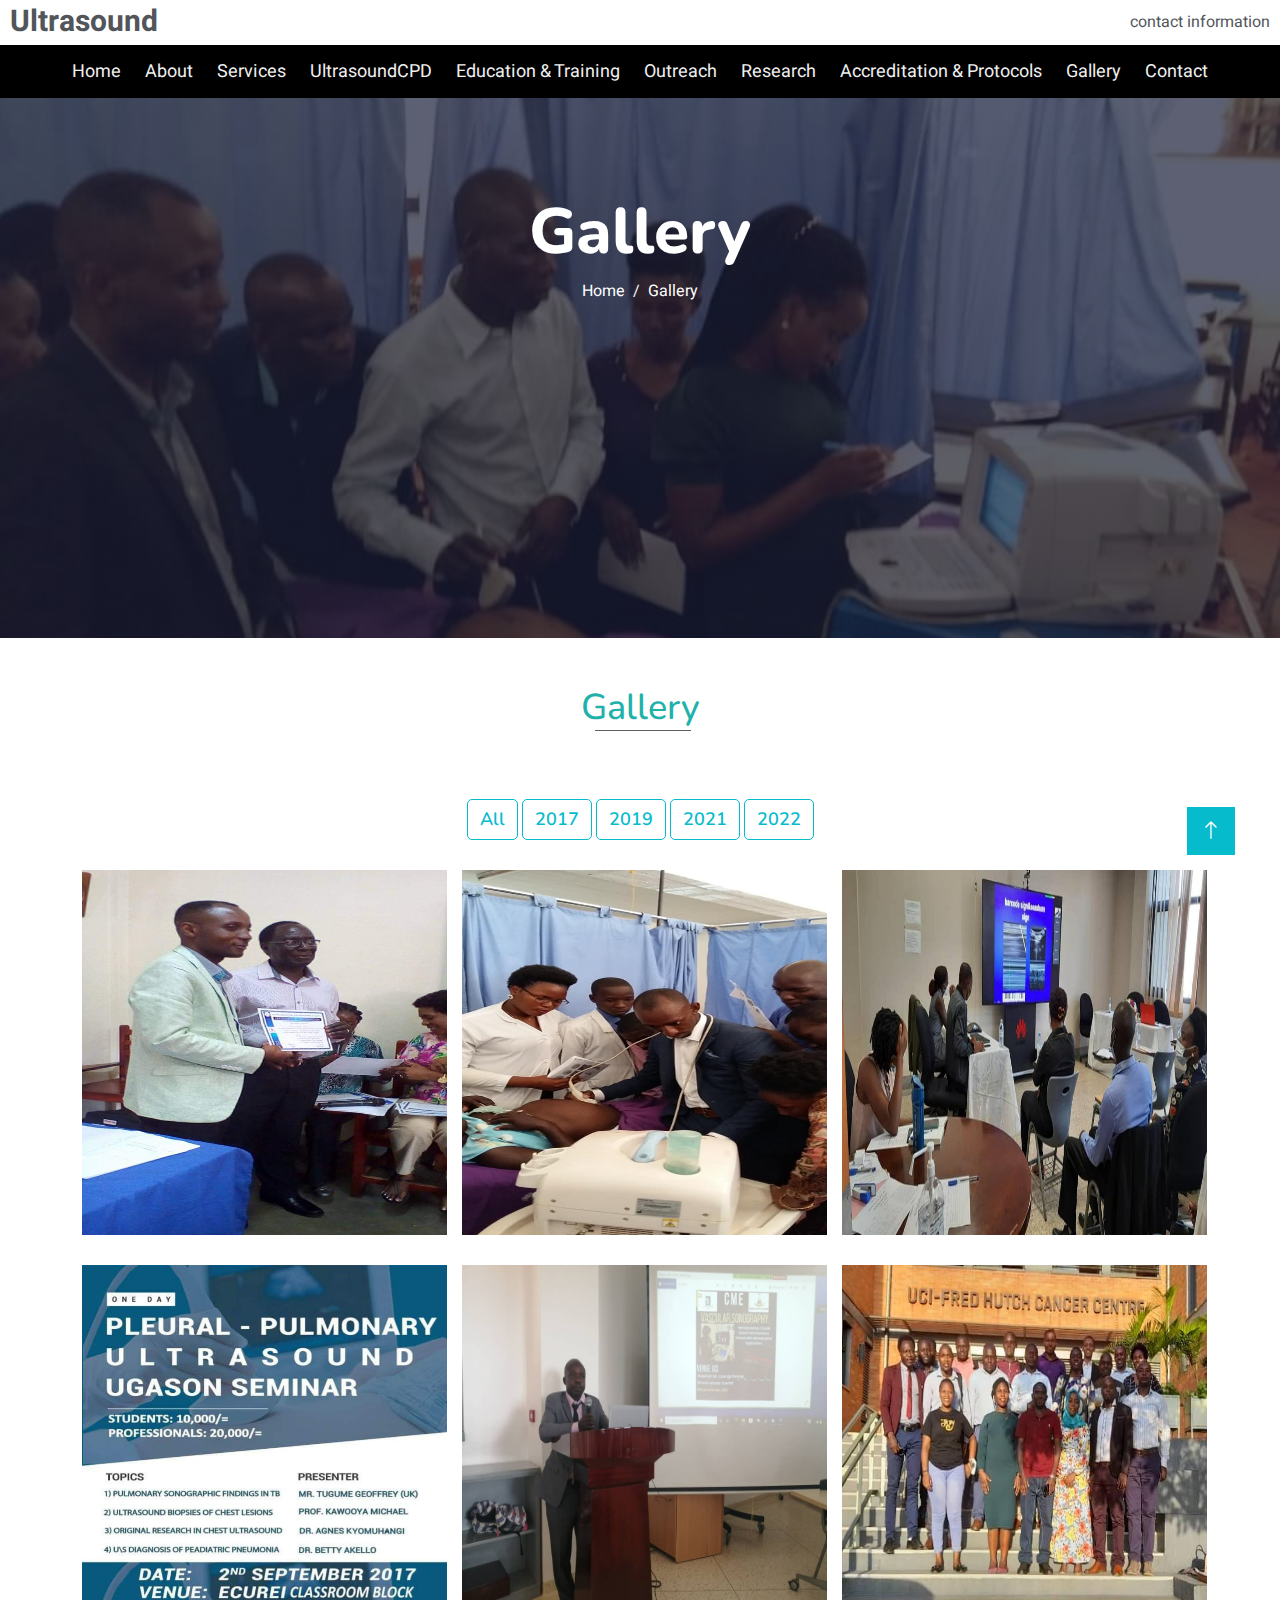
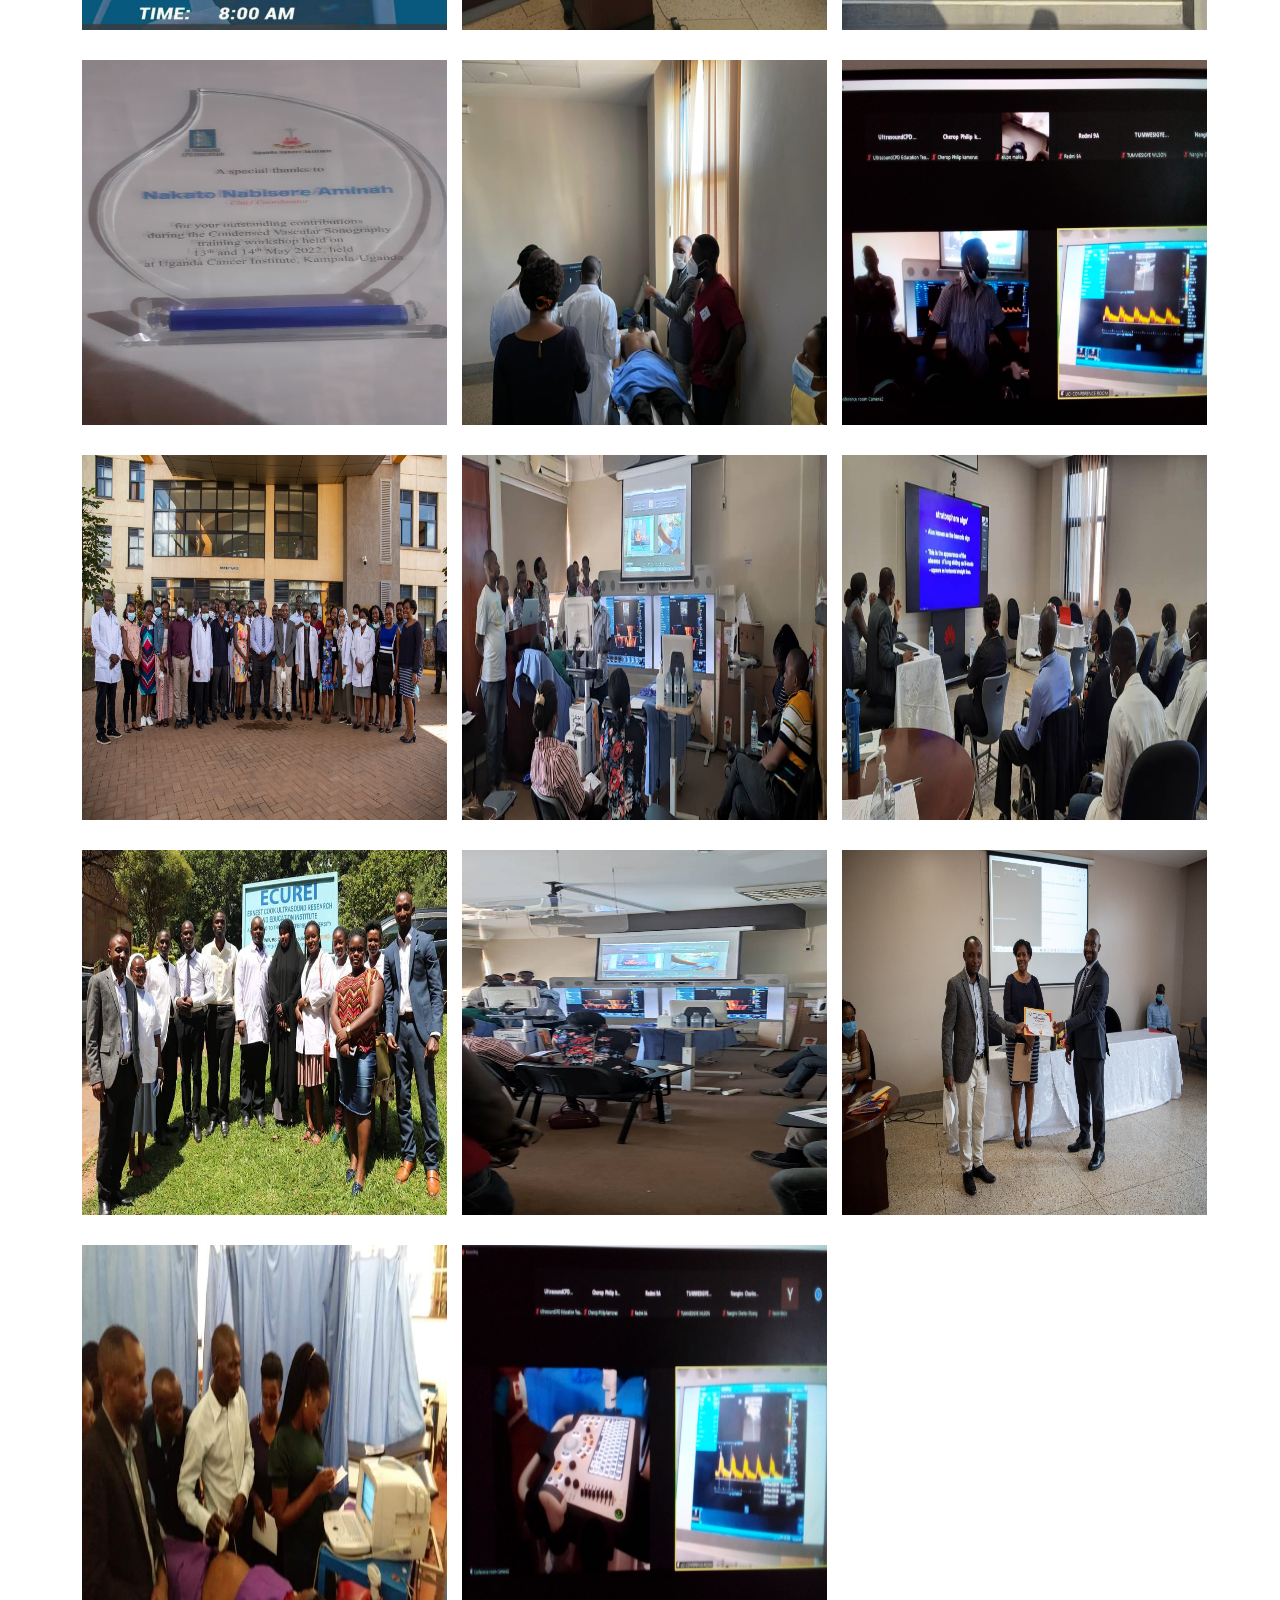
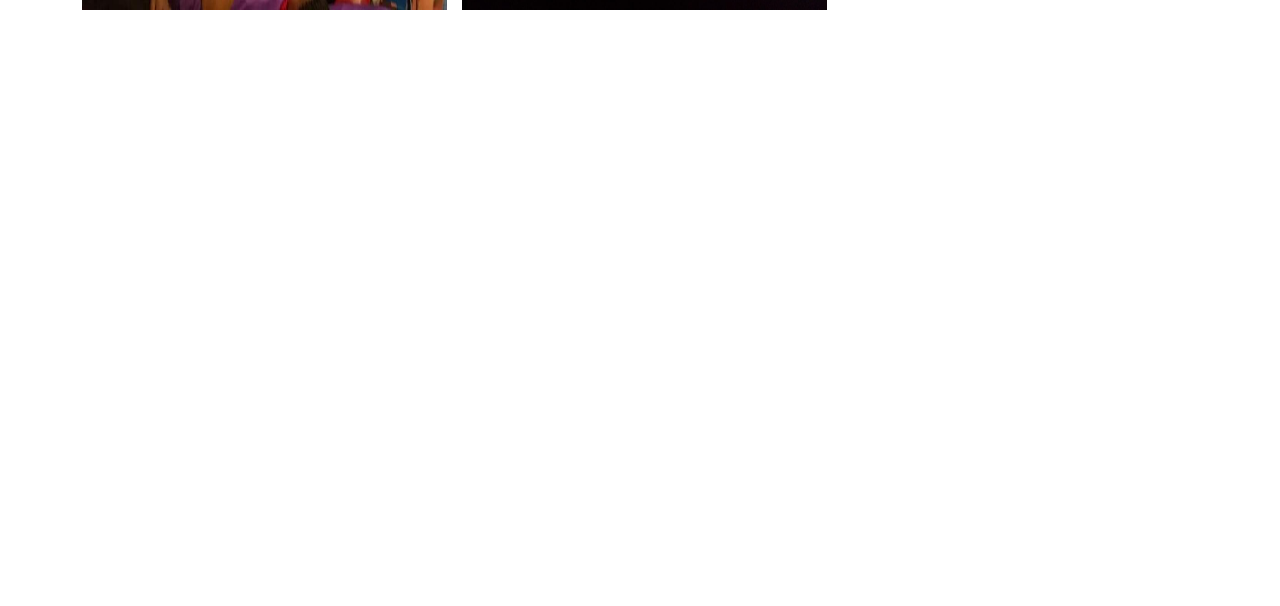
<file: g.html>
<!DOCTYPE html>
<html lang="en">

<head>
    <meta charset="utf-8">
    <title>Ultrasound | Gallery</title>
    <meta content="width=device-width, initial-scale=1.0" name="viewport">
    <meta content="" name="keywords">
    <meta content="" name="description">

    <!-- Favicon -->
    <link href="img/favicon.ico" rel="icon">

    <!-- Google Web Fonts -->
    <link rel="preconnect" href="https://fonts.googleapis.com">
    <link rel="preconnect" href="https://fonts.gstatic.com" crossorigin>
    <link href="https://fonts.googleapis.com/css2?family=Heebo:wght@400;500;600&family=Nunito:wght@600;700;800&display=swap" rel="stylesheet">

    <!-- Icon Font Stylesheet -->
    <link href="https://cdnjs.cloudflare.com/ajax/libs/font-awesome/5.10.0/css/all.min.css" rel="stylesheet">
    <link href="https://cdn.jsdelivr.net/npm/bootstrap-icons@1.4.1/font/bootstrap-icons.css" rel="stylesheet">

    <!-- Libraries Stylesheet -->
    <link href="lib/animate/animate.min.css" rel="stylesheet">
    <link href="lib/owlcarousel/assets/owl.carousel.min.css" rel="stylesheet">
    <link rel="stylesheet" href="chrometheme/chromestyle.css">

    <!-- Customized Bootstrap Stylesheet -->
    <link href="css/bootstrap.min.css" rel="stylesheet">

    <link rel="stylesheet" href="g.css">
    <!-- Template Stylesheet -->
    <link href="css/style.css" rel="stylesheet">
    <link rel="stylesheet" href="navbar.css">
</head>

<body>
    <!-- Spinner Start -->
    <div id="spinner" class="show bg-white position-fixed translate-middle w-100 vh-100 top-50 start-50 d-flex align-items-center justify-content-center">
        <div class="spinner-border text-primary" style="width: 3rem; height: 3rem;" role="status">
            <span class="sr-only">Loading...</span>
        </div>
    </div>
    <!-- Spinner End -->


   <!-- Navbar Start -->
   <nav>
   <div class="mySection" style="display: flex; justify-content: space-between;">
    <div class="ult" style="font-size: 30px;font-weight: bolder;"><span>Ultrasound</span></div>
    <div class="con" style="padding-top: 10px;">contact information</div>
  </div>
  <div class="nav">
    <div class="nav-links">
      <a href="index.html">Home</a>
      <a href="about.html">About</a>
      <a href="service.html">Services</a>
      <a href="ultrasound.html">UltrasoundCPD</a>
      <a href="education.html">Education & Training</a>
      <a href="outreach.html">Outreach</a>
      <a href="research.html">Research</a>
      <a href="accreditation.html">Accreditation & Protocols</a>
      <a href="g.html">Gallery</a>
      <a href="contact.html">Contact</a>
    </div>
</nav>
 <!-- Navbar End -->


    <!-- Header Start -->
    <div class="container-fluid bg-primary py-5 mb-5 page-header">
        <div class="container py-5">
            <div class="row justify-content-center">
                <div class="col-lg-10 text-center">
                    <h1 class="display-3 text-white animated slideInDown">Gallery</h1>
                    <nav aria-label="breadcrumb">
                        <ol class="breadcrumb justify-content-center">
                            <li class="breadcrumb-item"><a class="text-white" href="index.html">Home</a></li>
                            
                            <li class="breadcrumb-item text-white active" aria-current="page">Gallery</li>
                        </ol>
                    </nav>
                </div>
            </div>
        </div>
    </div>
    <!-- Header End -->

 

    <div class="container">
        <div class="row">
        <div class="gallery col-lg-12 col-md-12 col-sm-12 col-xs-12">
            <h1 class="gallery-title">Gallery</h1>
        </div>
    
        <div align="center">
            <button class="btn btn-default filter-button" data-filter="all">All</button>
            <button class="btn btn-default filter-button" data-filter="edu">2017</button>
            <button class="btn btn-default filter-button" data-filter="out">2019</button>
            <button class="btn btn-default filter-button" data-filter="re">2021</button>
            <button class="btn btn-default filter-button" data-filter="sc">2022</button>
        </div>
        <br/>
    
    
    
            <div class="gallery_product col-lg-4 col-md-4 col-sm-4 col-xs-6 filter edu">
                <img src="picture/ultrasound/2017 Lung ultrasound/2017.jpg" width="365" height="365" class="img-responsive img-prop">
            </div>
            
    
            <div class="gallery_product col-lg-4 col-md-4 col-sm-4 col-xs-6 filter out">
                <img src="picture/ultrasound/2019_Fetal_Cardiac_Ultrasound_Training_at_Ernest_Cook_Ultrasound/2019.jpg" width="365" height="365" class="img-responsive img-prop">
            </div>
            
            <div class="gallery_product col-lg-4 col-md-4 col-sm-4 col-xs-6 filter re">
                <img src="picture/ultrasound/2021_Lung_Ultrasound_CPD_Workshop_for_Radiologists_held_at_Mulago/IMG-20210526-WA0020-1 (1).jpg" width="365" height="365" class="img-responsive img-prop">
            </div>
    
            
            <div class="gallery_product col-lg-4 col-md-4 col-sm-4 col-xs-6 filter edu">
                <img src="picture/ultrasound/2017 Lung ultrasound/FB_IMG_1671443757836.jpg" width="365" height="365" class="img-responsive img-prop">
            </div>
            <div class="gallery_product col-lg-4 col-md-4 col-sm-4 col-xs-6 filter sc">
                <img src="picture/ultrasound/2022 Vascular CME/IMG-20220513-WA0042.jpg" width="365" height="365" class="img-responsive img-prop">
            </div>
            <div class="gallery_product col-lg-4 col-md-4 col-sm-4 col-xs-6 filter sc">
                <img src="picture/ultrasound/2022 Vascular CME/IMG-20220513-WA0092.jpg" width="365" height="365" class="img-responsive img-prop">
            </div>
            <div class="gallery_product col-lg-4 col-md-4 col-sm-4 col-xs-6 filter sc">
                <img src="picture/ultrasound/2022 Vascular CME/IMG-20220513-WA0116.jpeg-1.jpg" width="365" height="365" class="img-responsive img-prop">
            </div>
          
            <div class="gallery_product col-lg-4 col-md-4 col-sm-4 col-xs-6 filter re">
                <img src="picture/ultrasound/2021_Lung_Ultrasound_CPD_Workshop_for_Radiologists_held_at_Mulago/IMG-20210604-WA0038.jpg" width="365" height="365" class="img-responsive img-prop">
            </div>
            <div class="gallery_product col-lg-4 col-md-4 col-sm-4 col-xs-6 filter sc">
                <img src="picture/ultrasound/2022 Vascular CME/IMG-20220514-WA0033.jpg" width="365" height="365" class="img-responsive img-prop">
            </div>
            <div class="gallery_product col-lg-4 col-md-4 col-sm-4 col-xs-6 filter re">
                <img src="picture/ultrasound/2021_Lung_Ultrasound_CPD_Workshop_for_Radiologists_held_at_Mulago/IMG-20210604-WA0084 (1).jpg" width="365" height="365" class="img-responsive img-prop">
            </div>
            <div class="gallery_product col-lg-4 col-md-4 col-sm-4 col-xs-6 filter sc">
                <img src="picture/ultrasound/2022 Vascular CME/IMG-20220514-WA0070.jpg" width="365" height="365" class="img-responsive img-prop">
            </div>          
    
            <div class="gallery_product col-lg-4 col-md-4 col-sm-4 col-xs-6 filter re">
                <img src="picture/ultrasound/2021_Lung_Ultrasound_CPD_Workshop_for_Radiologists_held_at_Mulago/IMG-20210604-WA0051.jpg" width="365" height="365" class="img-responsive img-prop">
            </div>
    
           
            <div class="gallery_product col-lg-4 col-md-4 col-sm-4 col-xs-6 filter out">
                <img src="picture/ultrasound/2019_Fetal_Cardiac_Ultrasound_Training_at_Ernest_Cook_Ultrasound/FB_IMG_1671443396933.jpg" width="365" height="365" class="img-responsive img-prop">
            </div>
            <div class="gallery_product col-lg-4 col-md-4 col-sm-4 col-xs-6 filter sc">
                <img src="picture/ultrasound/2022 Vascular CME/IMG-20220514-WA0068.jpg" width="365" height="365" class="img-responsive img-prop">
            </div>
            <div class="gallery_product col-lg-4 col-md-4 col-sm-4 col-xs-6 filter re">
                <img src="picture/ultrasound/2021_Lung_Ultrasound_CPD_Workshop_for_Radiologists_held_at_Mulago/IMG-20210604-WA0090.jpg" width="365" height="365" class="img-responsive img-prop">
            </div>    
    
            <div class="gallery_product col-lg-4 col-md-4 col-sm-4 col-xs-6 filter out">
                <img src="picture/ultrasound/2019_Fetal_Cardiac_Ultrasound_Training_at_Ernest_Cook_Ultrasound/FB_IMG_1671443377388.jpg" width="365" height="365" class="img-responsive img-prop">
            </div>
            
            <div class="gallery_product col-lg-4 col-md-4 col-sm-4 col-xs-6 filter sc">
                <img src="picture/ultrasound/2022 Vascular CME/IMG-20220514-WA0031.jpg" width="365" height="365" class="img-responsive img-prop">
            </div>
        </div>
    </div>
    </section>
   
        
        

   <!-- Footer Start -->
   <div class="container-fluid bg-dark text-light footer pt-5 mt-5 wow fadeIn" data-wow-delay="0.1s">
    <div class="container py-5">
        <div class="row g-5">
            <div class="col-lg-4 col-md-6">
                <h4 class="text-white mb-3">Quick Link</h4>
                <a class="btn btn-link" href="index.html">Home</a>
                <a class="btn btn-link" href="contact.html">Contact Us</a>
                <a class="btn btn-link" href="about.html">About Us</a>
                <a class="btn btn-link" href="service.html">Services</a>
                
            </div>
            <div class="col-lg-4 col-md-6">
                <h4 class="text-white mb-3">Contact</h4>
                <p class="mb-2"><i class="fa fa-map-marker-alt me-3"></i>UCE Academy
                    C/O Islamic University In Uganda Medical Centre, King Fahd Plaza level 1, Kampala road, plot 52, Kampala, Uganda.</p>
                <p class="mb-2"><i class="fa fa-phone-alt me-3"></i>+256774189648, +256757863951</p>
                <p class="mb-2"><i class="fa fa-envelope me-3"></i>ultrasoundcpd@yahoo.com</p>
                <div class="d-flex pt-2">
                    <a class="btn btn-outline-light btn-social" href=""><i class="fab fa-twitter"></i></a>
                    <a class="btn btn-outline-light btn-social" href=""><i class="fab fa-facebook-f"></i></a>
                    <a class="btn btn-outline-light btn-social" href=""><i class="fab fa-youtube"></i></a>
                    <a class="btn btn-outline-light btn-social" href=""><i class="fab fa-linkedin-in"></i></a>
                </div>
            </div>
           
            <div class="col-lg-4 col-md-6">
                <h4 class="text-white mb-3">Newsletter</h4>
                <p>Dolor amet sit justo amet elitr clita ipsum elitr est.</p>
                <div class="position-relative mx-auto" style="max-width: 400px;">
                    <input class="form-control border-0 w-100 py-3 ps-4 pe-5" type="text" placeholder="Your email">
                    <button type="button" class="btn btn-primary py-2 position-absolute top-0 end-0 mt-2 me-2">SignUp</button>
                </div>
            </div>
        </div>
    </div>
    <div class="container">
        <div class="copyright">
            <div class="row">
                <div class="col-md-6 text-center text-md-start mb-3 mb-md-0">
                    &copy; <a class="border-bottom" href="#">UltraSound</a>, All Right Reserved.

                    <!--/*** This template is free as long as you keep the footer author’s credit link/attribution link/backlink. If you'd like to use the template without the footer author’s credit link/attribution link/backlink, you can purchase the Credit Removal License from "https://htmlcodex.com/credit-removal". Thank you for your support. ***/-->
                    Designed By <a class="border-bottom" href="https://htmlcodex.com">oscarlincoln</a><br><br>
                    Distributed By <a class="border-bottom" href="https://themewagon.com">Kakebe Tech
                </div>
                <div class="col-md-6 text-center text-md-end">
                    <div class="footer-menu">
                        <a href="">Home</a>
                    </div>
                </div>
            </div>
        </div>
    </div>
</div>
<!-- Footer End -->

    <!-- Back to Top -->
    <a href="#" class="btn btn-lg btn-primary btn-lg-square back-to-top"><i class="bi bi-arrow-up"></i></a>


    <!-- JavaScript Libraries -->
    <script src="https://code.jquery.com/jquery-3.4.1.min.js"></script>
    <script src="https://cdn.jsdelivr.net/npm/bootstrap@5.0.0/dist/js/bootstrap.bundle.min.js"></script>
    <script src="lib/wow/wow.min.js"></script>
    <script src="lib/easing/easing.min.js"></script>
    <script src="lib/waypoints/waypoints.min.js"></script>
    <script src="lib/owlcarousel/owl.carousel.min.js"></script>

    <script src="g.js"></script>
    <!-- Template Javascript -->
    <script src="js/main.js"></script>
</body>

</html>
</file>
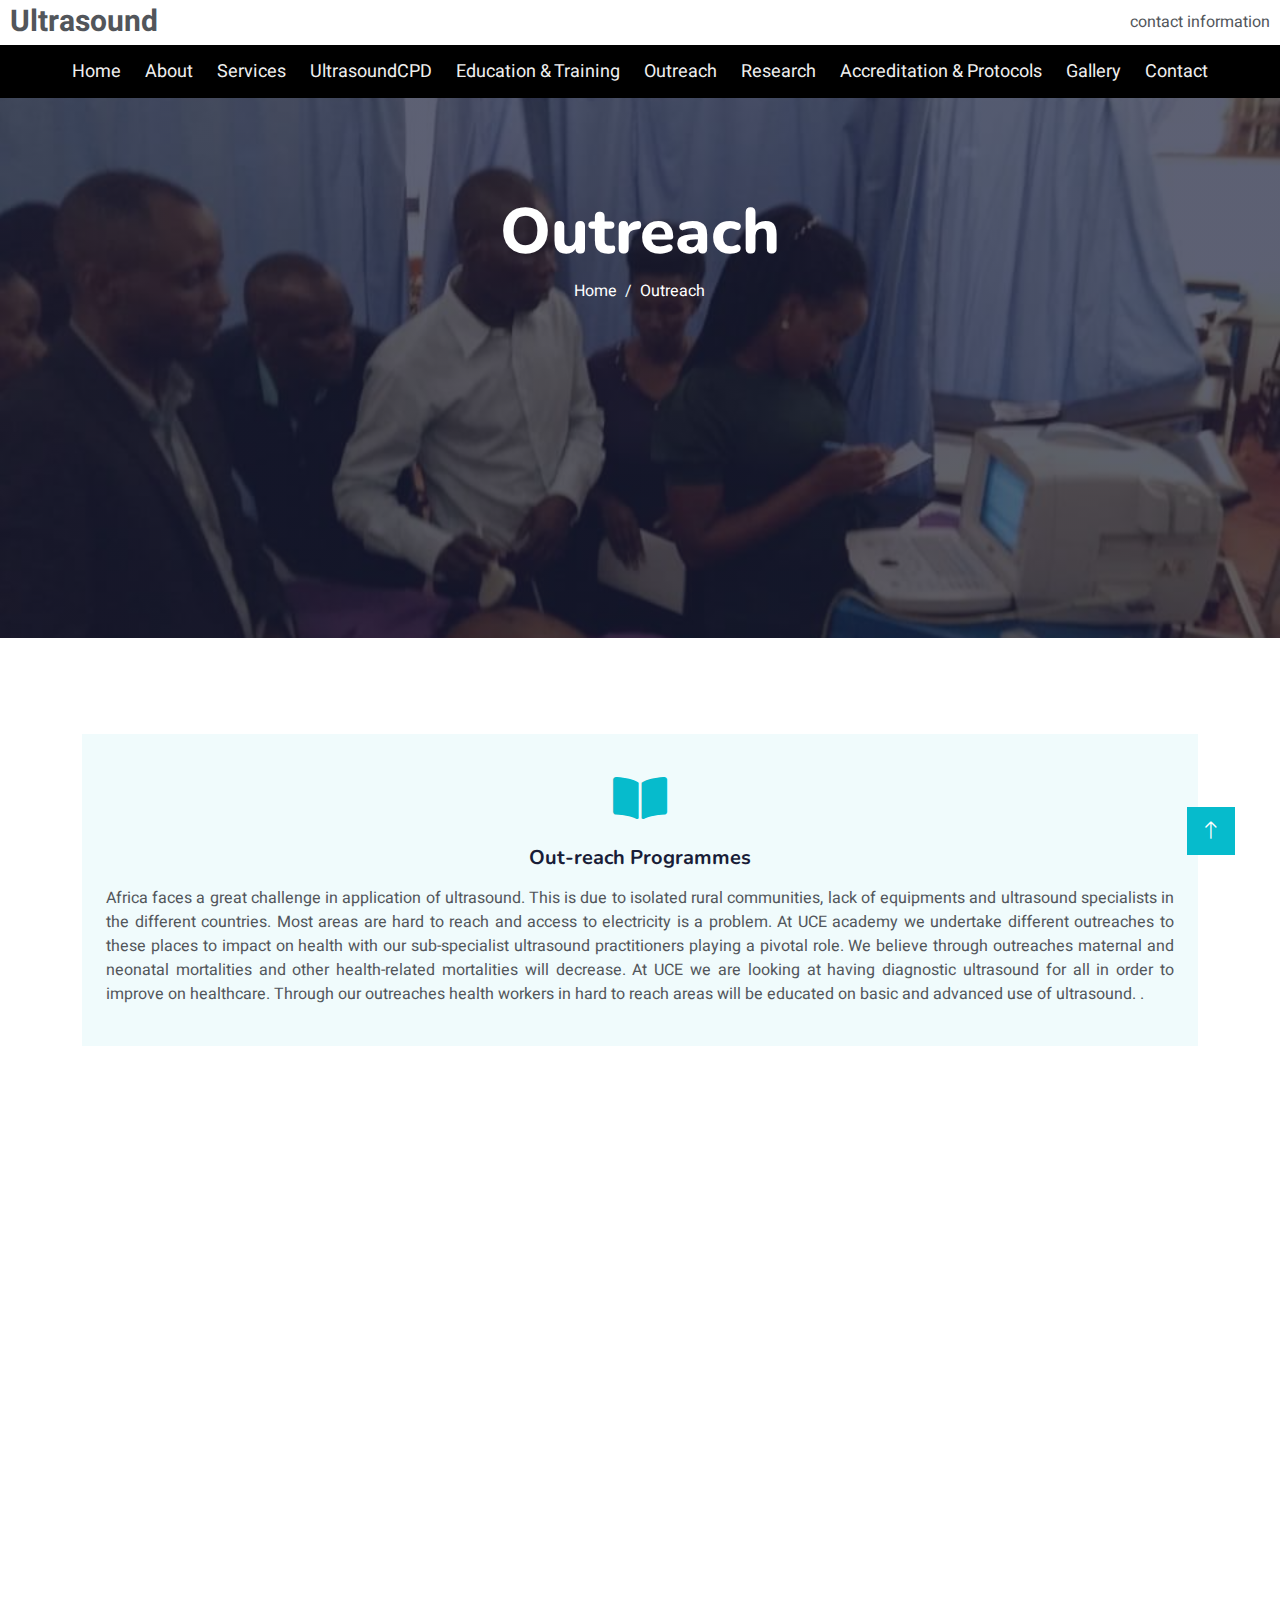
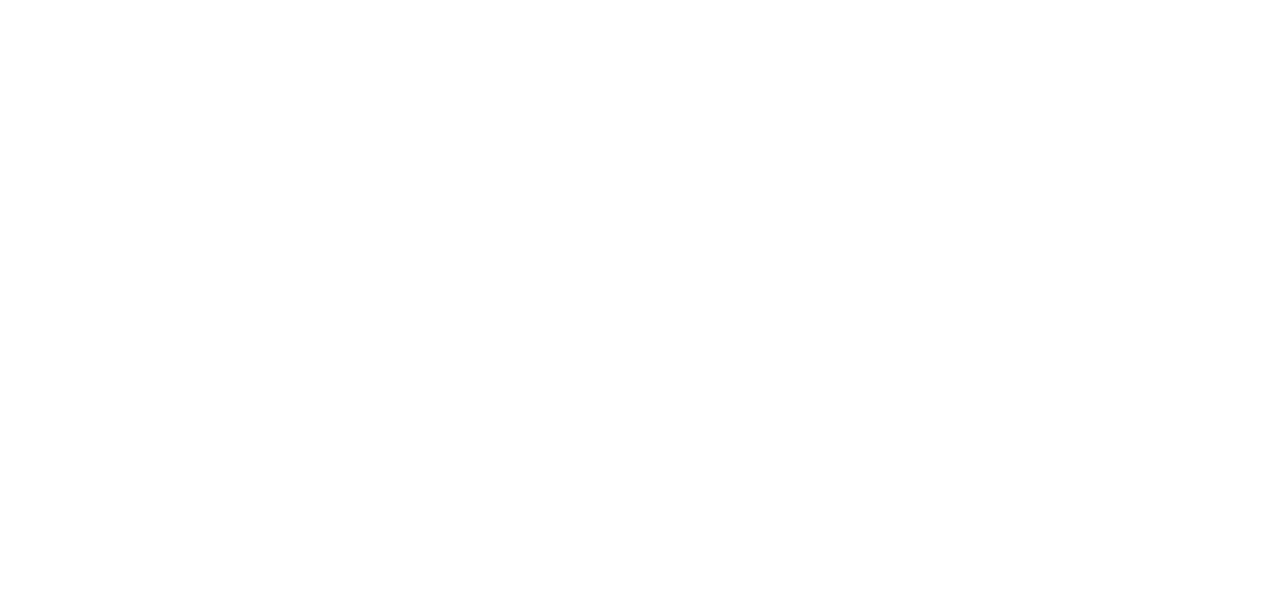
<file: outreach.html>
<!DOCTYPE html>
<html lang="en">

<head>
    <meta charset="utf-8">
    <title>Ultrasound</title>
    <meta content="width=device-width, initial-scale=1.0" name="viewport">
    <meta content="" name="keywords">
    <meta content="" name="description">

    <!-- Favicon -->
    <link href="img/favicon.ico" rel="icon">

    <!-- Google Web Fonts -->
    <link rel="preconnect" href="https://fonts.googleapis.com">
    <link rel="preconnect" href="https://fonts.gstatic.com" crossorigin>
    <link href="https://fonts.googleapis.com/css2?family=Heebo:wght@400;500;600&family=Nunito:wght@600;700;800&display=swap" rel="stylesheet">

    <!-- Icon Font Stylesheet -->
    <link href="https://cdnjs.cloudflare.com/ajax/libs/font-awesome/5.10.0/css/all.min.css" rel="stylesheet">
    <link href="https://cdn.jsdelivr.net/npm/bootstrap-icons@1.4.1/font/bootstrap-icons.css" rel="stylesheet">

    <!-- Libraries Stylesheet -->
    <link href="lib/animate/animate.min.css" rel="stylesheet">
    <link href="lib/owlcarousel/assets/owl.carousel.min.css" rel="stylesheet">

    <!-- Customized Bootstrap Stylesheet -->
    <link href="css/bootstrap.min.css" rel="stylesheet">

    <!-- Template Stylesheet -->
    <link href="css/style.css" rel="stylesheet">
    <link rel="stylesheet" href="chrometheme/chromestyle.css">
    <link rel="stylesheet" href="navbar.css">
</head>

<body>
    <!-- Spinner Start -->
    <div id="spinner" class="show bg-white position-fixed translate-middle w-100 vh-100 top-50 start-50 d-flex align-items-center justify-content-center">
        <div class="spinner-border text-primary" style="width: 3rem; height: 3rem;" role="status">
            <span class="sr-only">Loading...</span>
        </div>
    </div>
    <!-- Spinner End -->


 <!-- Navbar Start -->
 <nav>
 <div class="mySection" style="display: flex; justify-content: space-between;">
    <div class="ult" style="font-size: 30px;font-weight: bolder;"><span>Ultrasound</span></div>
    <div class="con" style="padding-top: 10px;">contact information</div>
  </div>
  <div class="nav">
    <div class="nav-links">
      <a href="index.html">Home</a>
      <a href="about.html">About</a>
      <a href="service.html">Services</a>
      <a href="ultrasound.html">UltrasoundCPD</a>
      <a href="education.html">Education & Training</a>
      <a href="outreach.html">Outreach</a>
      <a href="research.html">Research</a>
      <a href="accreditation.html">Accreditation & Protocols</a>
      <a href="g.html">Gallery</a>
      <a href="contact.html">Contact</a>
    </div>
</nav>
 <!-- Navbar End -->

    <!-- Header Start -->
    <div class="container-fluid bg-primary py-5 mb-5 page-header">
        <div class="container py-5">
            <div class="row justify-content-center">
                <div class="col-lg-10 text-center">
                    <h1 class="display-3 text-white animated slideInDown">Outreach</h1>
                    <nav aria-label="breadcrumb">
                        <ol class="breadcrumb justify-content-center">
                            <li class="breadcrumb-item"><a class="text-white" href="index.html">Home</a></li>
                            
                            <li class="breadcrumb-item text-white active" aria-current="page">Outreach</li>
                        </ol>
                    </nav>
                </div>
            </div>
        </div>
    </div>
    <!-- Header End -->

    <!-- Service Start -->
<div class="container-xxl py-5">
    <div class="container">
        <div class="row g-4">
            
            <div class="col-lg-12 col-sm-6 wow fadeInUp" data-wow-delay="0.7s">
                <div class="service-item text-center pt-3">
                    <div class="p-4">
                        <i class="fa fa-3x fa-book-open text-primary mb-4"></i>
                        <h5 class="mb-3">Out-reach Programmes </h5>
                        <p class="justify-text">Africa faces a great challenge in application of ultrasound. This is due to isolated rural communities, lack of equipments and ultrasound specialists in the different countries. Most areas are hard to reach and access to electricity is a problem. At UCE academy we undertake different outreaches to these places to impact on health with our sub-specialist ultrasound practitioners playing a pivotal role. We believe through outreaches maternal and neonatal mortalities  and other health-related mortalities will decrease. At UCE we are looking at having diagnostic ultrasound for all in order to improve on healthcare. Through our outreaches health workers in hard to reach areas will be educated on basic and advanced use of ultrasound.
                            .</p>
                    </div>
                </div>
            </div>
        </div>
    </div>
</div>
<!-- Service End -->


    <!-- Testimonial Start -->
    <div class="container-xxl py-5 wow fadeInUp" data-wow-delay="0.1s">
        <div class="container">
            <div class="text-center">
                <h6 class="section-title bg-white text-center text-primary px-3">Testimonial</h6>
                <h1 class="mb-5">What our professionals say</h1>
            </div>
            <div class="owl-carousel testimonial-carousel position-relative">
                <div class="testimonial-item text-center">
                    <img class="border rounded-circle p-2 mx-auto mb-3" src="img/1.PNG" style="width: 80px; height: 80px;">
                    <h5 class="mb-0"> Name</h5>
                    <p>Profession</p>
                    <div class="testimonial-text bg-light text-center p-4">
                    <p class="mb-0">Tempor erat elitr rebum at clita. Diam dolor diam ipsum sit diam amet diam et eos. Clita erat ipsum et lorem et sit.</p>
                    </div>
                </div>
                <div class="testimonial-item text-center">
                    <img class="border rounded-circle p-2 mx-auto mb-3" src="img/2.PNG" style="width: 80px; height: 80px;">
                    <h5 class="mb-0"> Name</h5>
                    <p>Profession</p>
                    <div class="testimonial-text bg-light text-center p-4">
                    <p class="mb-0">Tempor erat elitr rebum at clita. Diam dolor diam ipsum sit diam amet diam et eos. Clita erat ipsum et lorem et sit.</p>
                    </div>
                </div>
                <div class="testimonial-item text-center">
                    <img class="border rounded-circle p-2 mx-auto mb-3" src="img/3.PNG" style="width: 80px; height: 80px;">
                    <h5 class="mb-0"> Name</h5>
                    <p>Profession</p>
                    <div class="testimonial-text bg-light text-center p-4">
                    <p class="mb-0">Tempor erat elitr rebum at clita. Diam dolor diam ipsum sit diam amet diam et eos. Clita erat ipsum et lorem et sit.</p>
                    </div>
                </div>
                <div class="testimonial-item text-center">
                    <img class="border rounded-circle p-2 mx-auto mb-3" src="img/4.PNG" style="width: 80px; height: 80px;">
                    <h5 class="mb-0"> Name</h5>
                    <p>Profession</p>
                    <div class="testimonial-text bg-light text-center p-4">
                    <p class="mb-0">Tempor erat elitr rebum at clita. Diam dolor diam ipsum sit diam amet diam et eos. Clita erat ipsum et lorem et sit.</p>
                    </div>
                </div>
            </div>
        </div>
    </div>
    <!-- Testimonial End -->
        
        

   <!-- Footer Start -->
   <div class="container-fluid bg-dark text-light footer pt-5 mt-5 wow fadeIn" data-wow-delay="0.1s">
    <div class="container py-5">
        <div class="row g-5">
            <div class="col-lg-4 col-md-6">
                <h4 class="text-white mb-3">Quick Link</h4>
                <a class="btn btn-link" href="index.html">Home</a>
                <a class="btn btn-link" href="contact.html">Contact Us</a>
                <a class="btn btn-link" href="about.html">About Us</a>
                <a class="btn btn-link" href="service.html">Services</a>
                
            </div>
            <div class="col-lg-4 col-md-6">
                <h4 class="text-white mb-3">Contact</h4>
                <p class="mb-2"><i class="fa fa-map-marker-alt me-3"></i>UCE Academy
                    C/O Islamic University In Uganda Medical Centre, King Fahd Plaza level 1, Kampala road, plot 52, Kampala, Uganda.</p>
                <p class="mb-2"><i class="fa fa-phone-alt me-3"></i>+256774189648, +256757863951</p>
                <p class="mb-2"><i class="fa fa-envelope me-3"></i>ultrasoundcpd@yahoo.com</p>
                <div class="d-flex pt-2">
                    <a class="btn btn-outline-light btn-social" href=""><i class="fab fa-twitter"></i></a>
                    <a class="btn btn-outline-light btn-social" href=""><i class="fab fa-facebook-f"></i></a>
                    <a class="btn btn-outline-light btn-social" href=""><i class="fab fa-youtube"></i></a>
                    <a class="btn btn-outline-light btn-social" href=""><i class="fab fa-linkedin-in"></i></a>
                </div>
            </div>
           
            <div class="col-lg-4 col-md-6">
                <h4 class="text-white mb-3">Newsletter</h4>
                <p>Dolor amet sit justo amet elitr clita ipsum elitr est.</p>
                <div class="position-relative mx-auto" style="max-width: 400px;">
                    <input class="form-control border-0 w-100 py-3 ps-4 pe-5" type="text" placeholder="Your email">
                    <button type="button" class="btn btn-primary py-2 position-absolute top-0 end-0 mt-2 me-2">SignUp</button>
                </div>
            </div>
        </div>
    </div>
    <div class="container">
        <div class="copyright">
            <div class="row">
                <div class="col-md-6 text-center text-md-start mb-3 mb-md-0">
                    &copy; <a class="border-bottom" href="#">UltraSound</a>, All Right Reserved.

                    <!--/*** This template is free as long as you keep the footer author’s credit link/attribution link/backlink. If you'd like to use the template without the footer author’s credit link/attribution link/backlink, you can purchase the Credit Removal License from "https://htmlcodex.com/credit-removal". Thank you for your support. ***/-->
                    Designed By <a class="border-bottom" href="https://htmlcodex.com">oscarlincoln</a><br><br>
                    Distributed By <a class="border-bottom" href="https://themewagon.com">Kakebe Tech
                </div>
                <div class="col-md-6 text-center text-md-end">
                    <div class="footer-menu">
                        <a href="">Home</a>
                    </div>
                </div>
            </div>
        </div>
    </div>
</div>
<!-- Footer End -->


    <!-- Back to Top -->
    <a href="#" class="btn btn-lg btn-primary btn-lg-square back-to-top"><i class="bi bi-arrow-up"></i></a>


    <!-- JavaScript Libraries -->
    <script src="https://code.jquery.com/jquery-3.4.1.min.js"></script>
    <script src="https://cdn.jsdelivr.net/npm/bootstrap@5.0.0/dist/js/bootstrap.bundle.min.js"></script>
    <script src="lib/wow/wow.min.js"></script>
    <script src="lib/easing/easing.min.js"></script>
    <script src="lib/waypoints/waypoints.min.js"></script>
    <script src="lib/owlcarousel/owl.carousel.min.js"></script>

    <!-- Template Javascript -->
    <script src="js/main.js"></script>
</body>

</html>
</file>
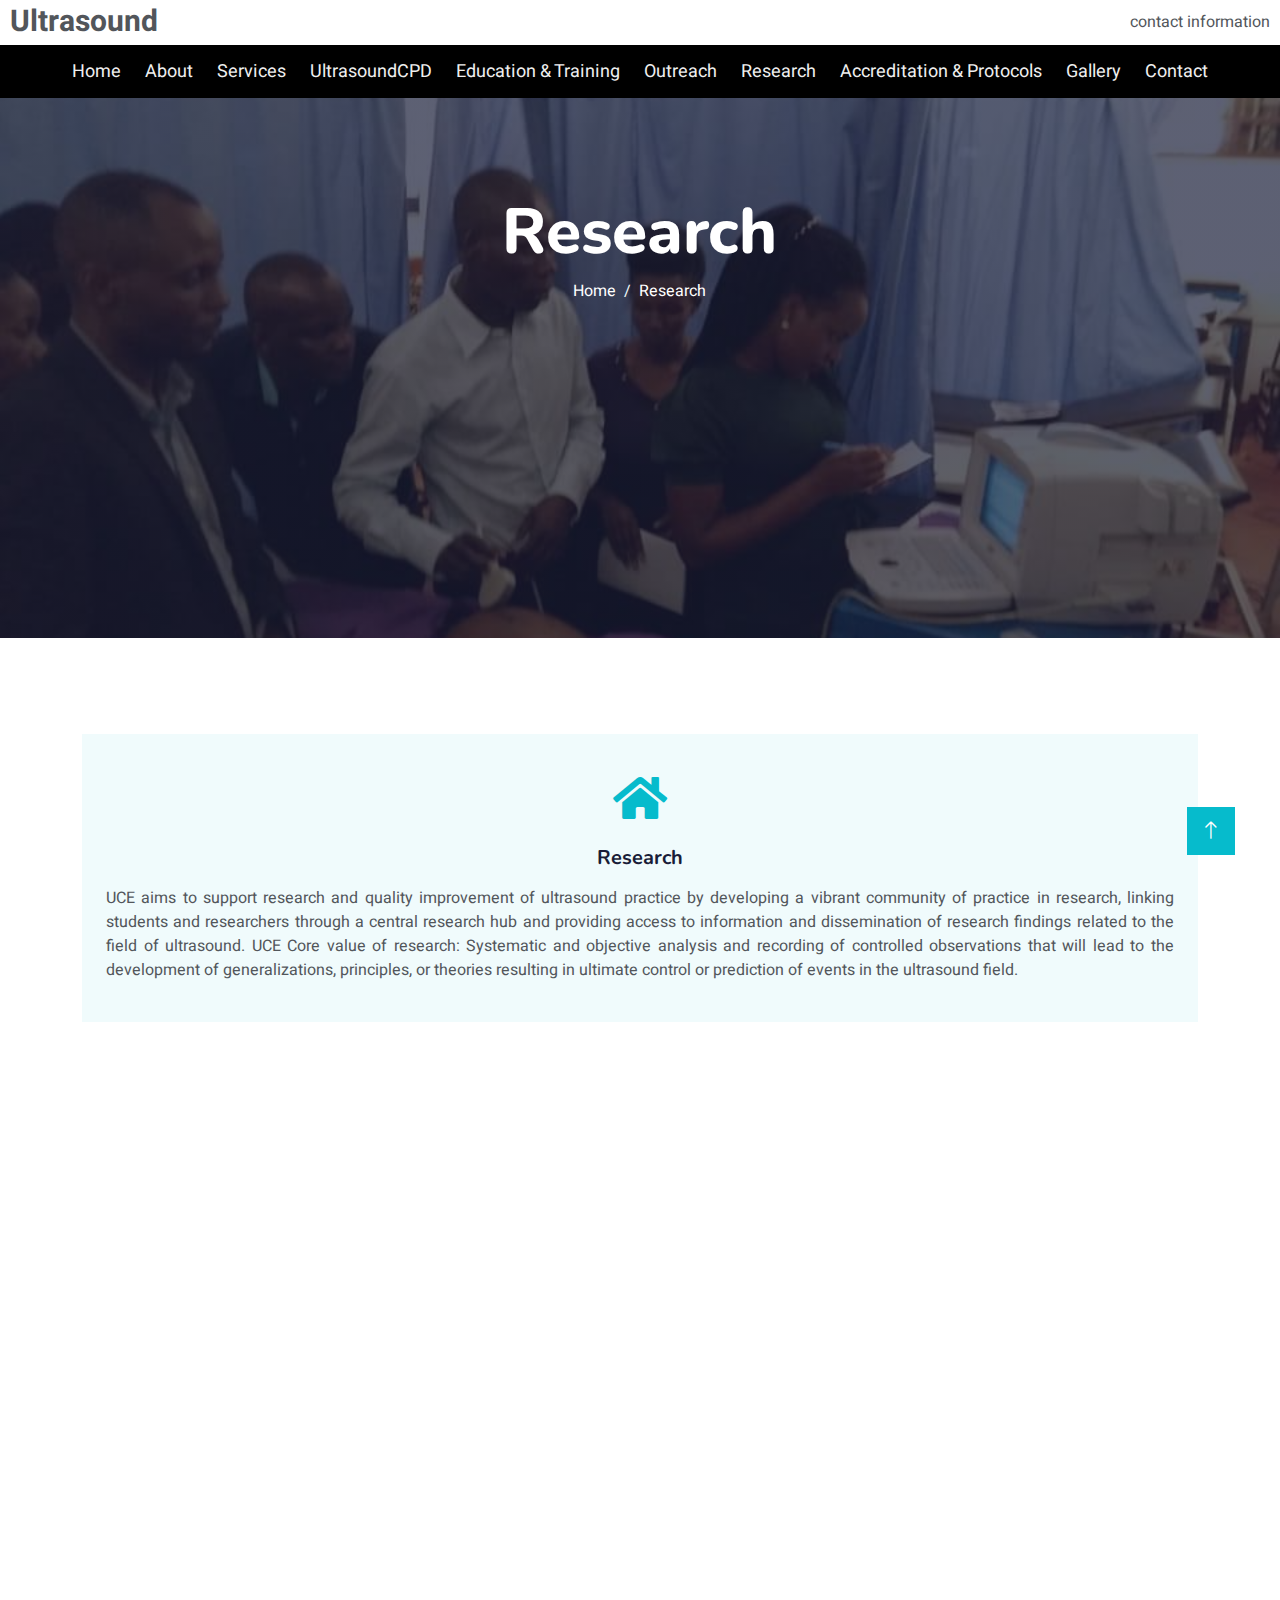
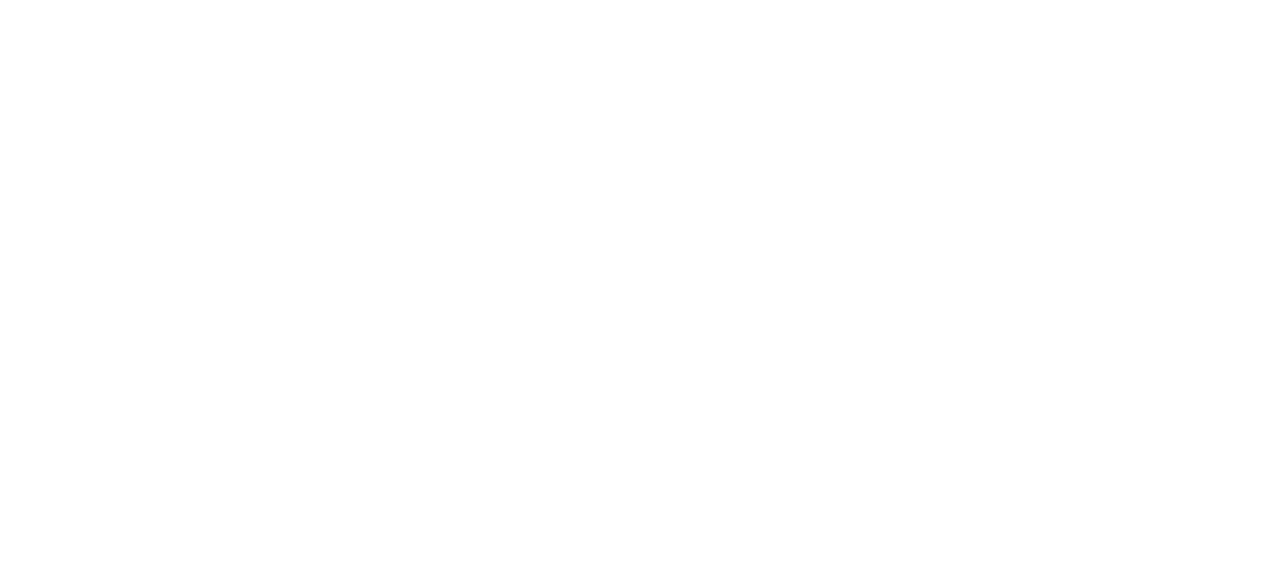
<file: research.html>
<!DOCTYPE html>
<html lang="en">

<head>
    <meta charset="utf-8">
    <title>Ultrasound</title>
    <meta content="width=device-width, initial-scale=1.0" name="viewport">
    <meta content="" name="keywords">
    <meta content="" name="description">

    <!-- Favicon -->
    <link href="img/favicon.ico" rel="icon">

    <!-- Google Web Fonts -->
    <link rel="preconnect" href="https://fonts.googleapis.com">
    <link rel="preconnect" href="https://fonts.gstatic.com" crossorigin>
    <link href="https://fonts.googleapis.com/css2?family=Heebo:wght@400;500;600&family=Nunito:wght@600;700;800&display=swap" rel="stylesheet">

    <!-- Icon Font Stylesheet -->
    <link href="https://cdnjs.cloudflare.com/ajax/libs/font-awesome/5.10.0/css/all.min.css" rel="stylesheet">
    <link href="https://cdn.jsdelivr.net/npm/bootstrap-icons@1.4.1/font/bootstrap-icons.css" rel="stylesheet">

    <!-- Libraries Stylesheet -->
    <link href="lib/animate/animate.min.css" rel="stylesheet">
    <link href="lib/owlcarousel/assets/owl.carousel.min.css" rel="stylesheet">

    <!-- Customized Bootstrap Stylesheet -->
    <link href="css/bootstrap.min.css" rel="stylesheet">
    <link rel="stylesheet" href="chrometheme/chromestyle.css">

    <!-- Template Stylesheet -->
    <link href="css/style.css" rel="stylesheet">
    <link rel="stylesheet" href="navbar.css">
</head>

<body>
    <!-- Spinner Start -->
    <div id="spinner" class="show bg-white position-fixed translate-middle w-100 vh-100 top-50 start-50 d-flex align-items-center justify-content-center">
        <div class="spinner-border text-primary" style="width: 3rem; height: 3rem;" role="status">
            <span class="sr-only">Loading...</span>
        </div>
    </div>
    <!-- Spinner End -->


   <!-- Navbar Start -->
   <nav>
   <div class="mySection" style="display: flex; justify-content: space-between;">
    <div class="ult" style="font-size: 30px;font-weight: bolder;"><span>Ultrasound</span></div>
    <div class="con" style="padding-top: 10px;">contact information</div>
  </div>
  <div class="nav">
    <div class="nav-links">
      <a href="index.html">Home</a>
      <a href="about.html">About</a>
      <a href="service.html">Services</a>
      <a href="ultrasound.html">UltrasoundCPD</a>
      <a href="education.html">Education & Training</a>
      <a href="outreach.html">Outreach</a>
      <a href="research.html">Research</a>
      <a href="accreditation.html">Accreditation & Protocols</a>
      <a href="g.html">Gallery</a>
      <a href="contact.html">Contact</a>
    </div>
</nav>
 <!-- Navbar End -->

    <!-- Header Start -->
    <div class="container-fluid bg-primary py-5 mb-5 page-header">
        <div class="container py-5">
            <div class="row justify-content-center">
                <div class="col-lg-10 text-center">
                    <h1 class="display-3 text-white animated slideInDown">Research</h1>
                    <nav aria-label="breadcrumb">
                        <ol class="breadcrumb justify-content-center">
                            <li class="breadcrumb-item"><a class="text-white" href="index.html">Home</a></li>
                            
                            <li class="breadcrumb-item text-white active" aria-current="page">Research</li>
                        </ol>
                    </nav>
                </div>
            </div>
        </div>
    </div>
    <!-- Header End -->

    <!-- Service Start -->
<div class="container-xxl py-5">
    <div class="container">
        <div class="row g-4">
            
            <div class="col-lg-12 col-sm-6 wow fadeInUp" data-wow-delay="0.5s">
                <div class="service-item text-center pt-3">
                    <div class="p-4">
                        <i class="fa fa-3x fa-home text-primary mb-4"></i>
                        <h5 class="mb-3">Research</h5>
                        <p class="justify-text">UCE aims to support research and quality improvement of ultrasound practice by developing a vibrant community of practice in research, linking students and researchers through a central research hub and providing access to information and dissemination of research findings related to the field of ultrasound. 

                        UCE Core value of research: Systematic and objective analysis and recording of controlled observations that will lead to the development of generalizations, principles, or theories resulting in ultimate control or prediction of events in the ultrasound field.
                            </p>
                    </div>
                </div>
            </div>
            
        </div>
    </div>
</div>
<!-- Service End -->


    <!-- Testimonial Start -->
    <div class="container-xxl py-5 wow fadeInUp" data-wow-delay="0.1s">
        <div class="container">
            <div class="text-center">
                <h6 class="section-title bg-white text-center text-primary px-3">Testimonial</h6>
                <h1 class="mb-5">What our professionals say</h1>
            </div>
            <div class="owl-carousel testimonial-carousel position-relative">
                <div class="testimonial-item text-center">
                    <img class="border rounded-circle p-2 mx-auto mb-3" src="img/1.PNG" style="width: 80px; height: 80px;">
                    <h5 class="mb-0"> Name</h5>
                    <p>Profession</p>
                    <div class="testimonial-text bg-light text-center p-4">
                    <p class="mb-0">Tempor erat elitr rebum at clita. Diam dolor diam ipsum sit diam amet diam et eos. Clita erat ipsum et lorem et sit.</p>
                    </div>
                </div>
                <div class="testimonial-item text-center">
                    <img class="border rounded-circle p-2 mx-auto mb-3" src="img/2.PNG" style="width: 80px; height: 80px;">
                    <h5 class="mb-0"> Name</h5>
                    <p>Profession</p>
                    <div class="testimonial-text bg-light text-center p-4">
                    <p class="mb-0">Tempor erat elitr rebum at clita. Diam dolor diam ipsum sit diam amet diam et eos. Clita erat ipsum et lorem et sit.</p>
                    </div>
                </div>
                <div class="testimonial-item text-center">
                    <img class="border rounded-circle p-2 mx-auto mb-3" src="img/3.PNG" style="width: 80px; height: 80px;">
                    <h5 class="mb-0"> Name</h5>
                    <p>Profession</p>
                    <div class="testimonial-text bg-light text-center p-4">
                    <p class="mb-0">Tempor erat elitr rebum at clita. Diam dolor diam ipsum sit diam amet diam et eos. Clita erat ipsum et lorem et sit.</p>
                    </div>
                </div>
                <div class="testimonial-item text-center">
                    <img class="border rounded-circle p-2 mx-auto mb-3" src="img/4.PNG" style="width: 80px; height: 80px;">
                    <h5 class="mb-0"> Name</h5>
                    <p>Profession</p>
                    <div class="testimonial-text bg-light text-center p-4">
                    <p class="mb-0">Tempor erat elitr rebum at clita. Diam dolor diam ipsum sit diam amet diam et eos. Clita erat ipsum et lorem et sit.</p>
                    </div>
                </div>
            </div>
        </div>
    </div>
    <!-- Testimonial End -->
        
        

   <!-- Footer Start -->
   <div class="container-fluid bg-dark text-light footer pt-5 mt-5 wow fadeIn" data-wow-delay="0.1s">
    <div class="container py-5">
        <div class="row g-5">
            <div class="col-lg-4 col-md-6">
                <h4 class="text-white mb-3">Quick Link</h4>
                <a class="btn btn-link" href="index.html">Home</a>
                <a class="btn btn-link" href="contact.html">Contact Us</a>
                <a class="btn btn-link" href="about.html">About Us</a>
                <a class="btn btn-link" href="service.html">Services</a>
                
            </div>
            <div class="col-lg-4 col-md-6">
                <h4 class="text-white mb-3">Contact</h4>
                <p class="mb-2"><i class="fa fa-map-marker-alt me-3"></i>UCE Academy
                    C/O Islamic University In Uganda Medical Centre, King Fahd Plaza level 1, Kampala road, plot 52, Kampala, Uganda.</p>
                <p class="mb-2"><i class="fa fa-phone-alt me-3"></i>+256774189648, +256757863951</p>
                <p class="mb-2"><i class="fa fa-envelope me-3"></i>ultrasoundcpd@yahoo.com</p>
                <div class="d-flex pt-2">
                    <a class="btn btn-outline-light btn-social" href=""><i class="fab fa-twitter"></i></a>
                    <a class="btn btn-outline-light btn-social" href=""><i class="fab fa-facebook-f"></i></a>
                    <a class="btn btn-outline-light btn-social" href=""><i class="fab fa-youtube"></i></a>
                    <a class="btn btn-outline-light btn-social" href=""><i class="fab fa-linkedin-in"></i></a>
                </div>
            </div>
           
            <div class="col-lg-4 col-md-6">
                <h4 class="text-white mb-3">Newsletter</h4>
                <p>Dolor amet sit justo amet elitr clita ipsum elitr est.</p>
                <div class="position-relative mx-auto" style="max-width: 400px;">
                    <input class="form-control border-0 w-100 py-3 ps-4 pe-5" type="text" placeholder="Your email">
                    <button type="button" class="btn btn-primary py-2 position-absolute top-0 end-0 mt-2 me-2">SignUp</button>
                </div>
            </div>
        </div>
    </div>
    <div class="container">
        <div class="copyright">
            <div class="row">
                <div class="col-md-6 text-center text-md-start mb-3 mb-md-0">
                    &copy; <a class="border-bottom" href="#">UltraSound</a>, All Right Reserved.

                    <!--/*** This template is free as long as you keep the footer author’s credit link/attribution link/backlink. If you'd like to use the template without the footer author’s credit link/attribution link/backlink, you can purchase the Credit Removal License from "https://htmlcodex.com/credit-removal". Thank you for your support. ***/-->
                    Designed By <a class="border-bottom" href="https://htmlcodex.com">oscarlincoln</a><br><br>
                    Distributed By <a class="border-bottom" href="https://themewagon.com">Kakebe Tech
                </div>
                <div class="col-md-6 text-center text-md-end">
                    <div class="footer-menu">
                        <a href="">Home</a>
                    </div>
                </div>
            </div>
        </div>
    </div>
</div>
<!-- Footer End -->


    <!-- Back to Top -->
    <a href="#" class="btn btn-lg btn-primary btn-lg-square back-to-top"><i class="bi bi-arrow-up"></i></a>


    <!-- JavaScript Libraries -->
    <script src="https://code.jquery.com/jquery-3.4.1.min.js"></script>
    <script src="https://cdn.jsdelivr.net/npm/bootstrap@5.0.0/dist/js/bootstrap.bundle.min.js"></script>
    <script src="lib/wow/wow.min.js"></script>
    <script src="lib/easing/easing.min.js"></script>
    <script src="lib/waypoints/waypoints.min.js"></script>
    <script src="lib/owlcarousel/owl.carousel.min.js"></script>

    <!-- Template Javascript -->
    <script src="js/main.js"></script>
</body>

</html>
</file>
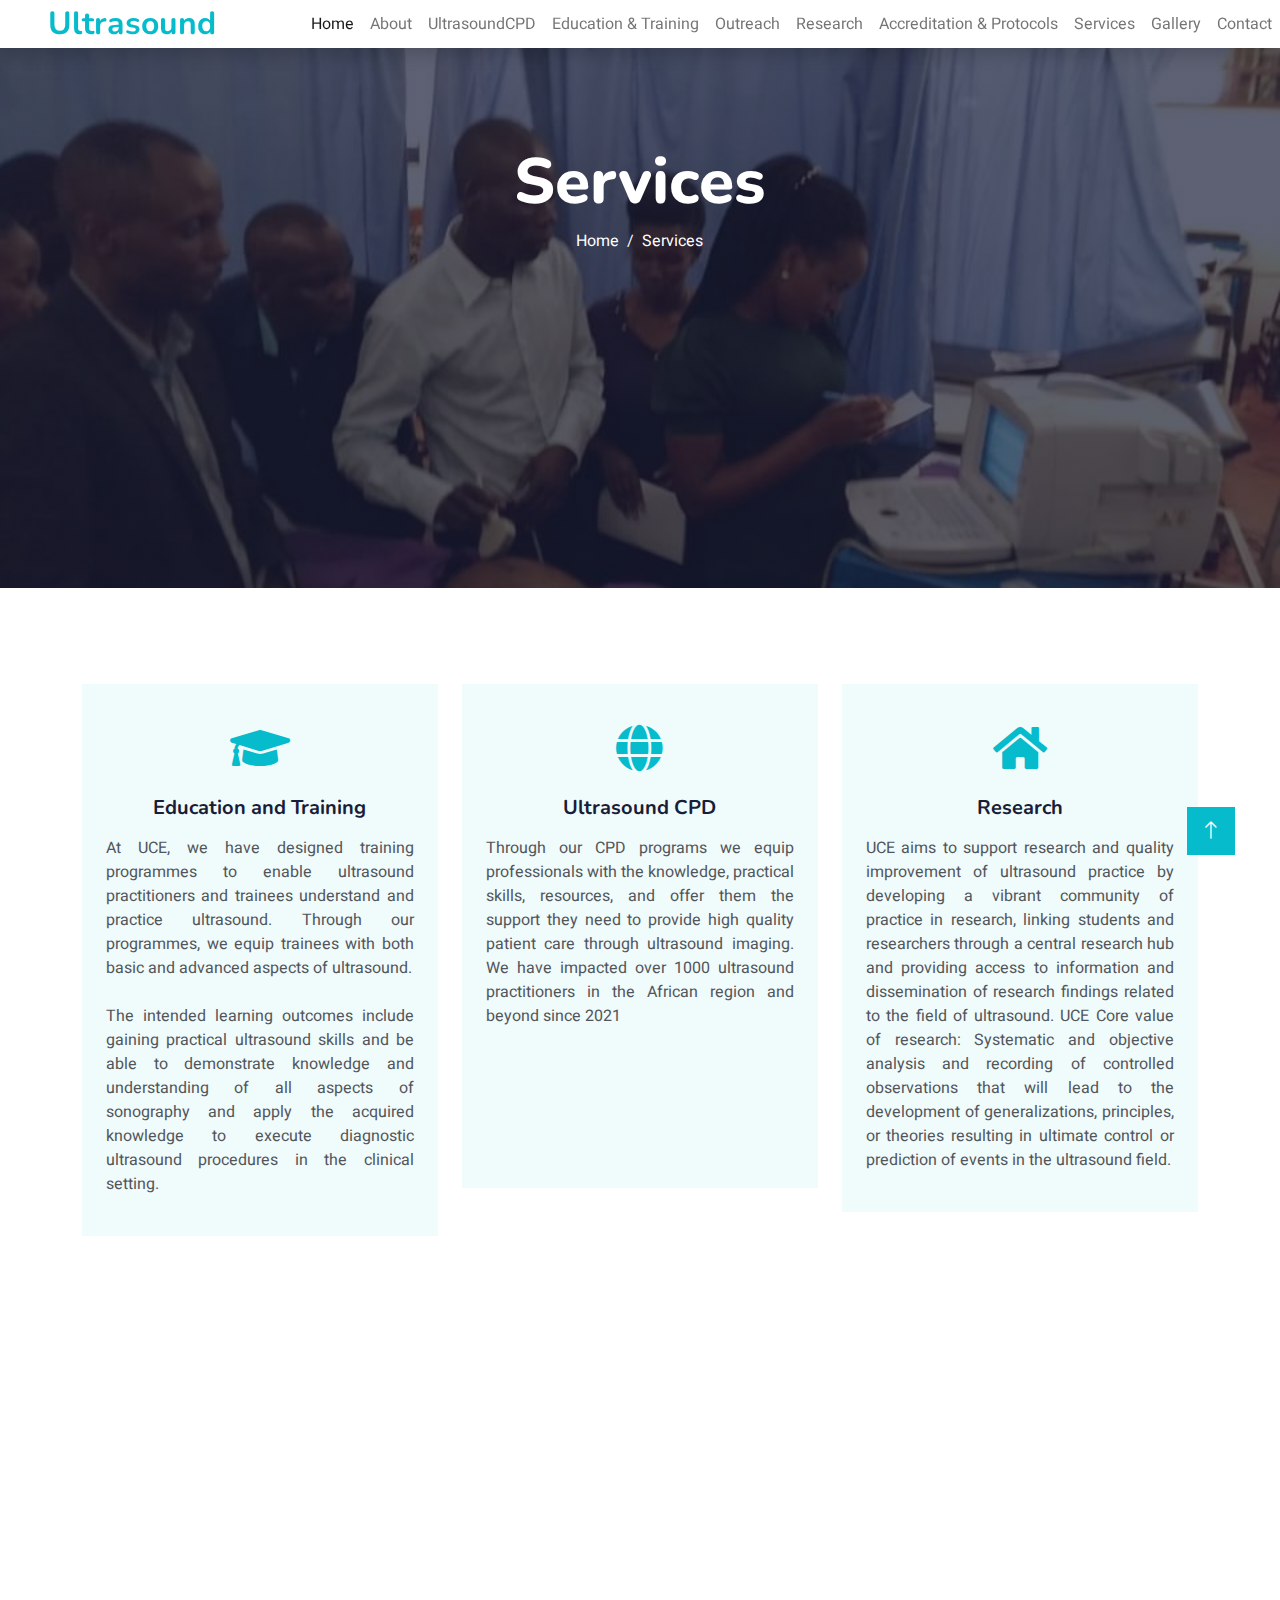
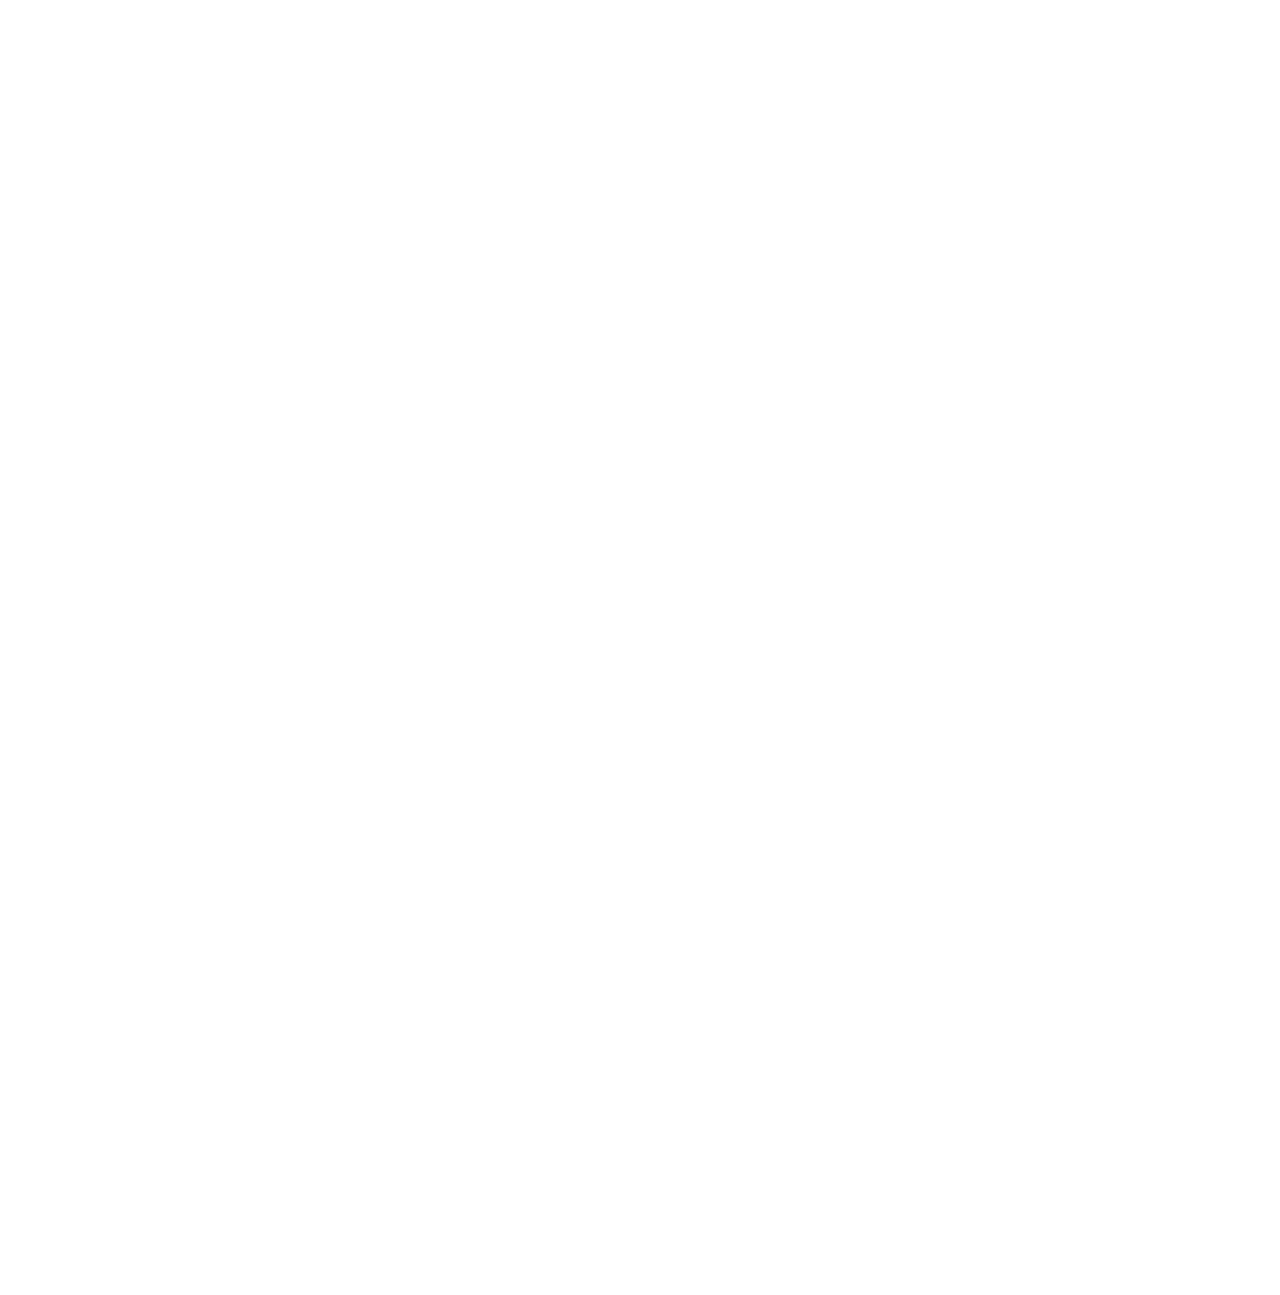
<file: service-backup.html>
<!DOCTYPE html>
<html lang="en">

<head>
    <meta charset="utf-8">
    <title>Ultrasound</title>
    <meta content="width=device-width, initial-scale=1.0" name="viewport">
    <meta content="" name="keywords">
    <meta content="" name="description">

    <!-- Favicon -->
    <link href="img/favicon.ico" rel="icon">

    <!-- Google Web Fonts -->
    <link rel="preconnect" href="https://fonts.googleapis.com">
    <link rel="preconnect" href="https://fonts.gstatic.com" crossorigin>
    <link href="https://fonts.googleapis.com/css2?family=Heebo:wght@400;500;600&family=Nunito:wght@600;700;800&display=swap" rel="stylesheet">

    <!-- Icon Font Stylesheet -->
    <link href="https://cdnjs.cloudflare.com/ajax/libs/font-awesome/5.10.0/css/all.min.css" rel="stylesheet">
    <link href="https://cdn.jsdelivr.net/npm/bootstrap-icons@1.4.1/font/bootstrap-icons.css" rel="stylesheet">

    <!-- Libraries Stylesheet -->
    <link href="lib/animate/animate.min.css" rel="stylesheet">
    <link href="lib/owlcarousel/assets/owl.carousel.min.css" rel="stylesheet">

    <!-- Customized Bootstrap Stylesheet -->
    <link href="css/bootstrap.min.css" rel="stylesheet">

    <!-- Template Stylesheet -->
    <link href="css/style.css" rel="stylesheet">
</head>

<body>
    <!-- Spinner Start -->
    <div id="spinner" class="show bg-white position-fixed translate-middle w-100 vh-100 top-50 start-50 d-flex align-items-center justify-content-center">
        <div class="spinner-border text-primary" style="width: 3rem; height: 3rem;" role="status">
            <span class="sr-only">Loading...</span>
        </div>
    </div>
    <!-- Spinner End -->


    <!-- Navbar Start -->
    <nav class="navbar navbar-expand-lg bg-white navbar-light shadow sticky-top p-0">
        <a href="index.html" class="navbar-brand d-flex align-items-center px-4 px-lg-5">
            <h2 class="m-0 text-primary">Ultrasound</h2>
        </a>
        <button type="button" class="navbar-toggler me-4" data-bs-toggle="collapse" data-bs-target="#navbarCollapse">
            <span class="navbar-toggler-icon"></span>
        </button>
        <div class="collapse navbar-collapse" id="navbarCollapse">
            <div class="navbar-nav ms-auto p-4 p-lg-0">
               <a href="index.html" class="nav-item nav-link active">Home</a>
                <a href="about.html" class="nav-item nav-link">About</a>
                <a href="ultrasound.html" class="nav-item nav-link">UltrasoundCPD</a>
                <a href="education.html" class="nav-item nav-link">Education & Training</a>
                <a href="outreach.html" class="nav-item nav-link">Outreach</a>
                <a href="research.html" class="nav-item nav-link">Research</a>
                <a href="accreditation.html" class="nav-item nav-link">Accreditation & Protocols</a>
                <a href="service.html" class="nav-item nav-link">Services</a>
                <a href="g.html" class="nav-item nav-link">Gallery</a>
                <a href="contact.html" class="nav-item nav-link">Contact</a>
            </div>
        </div>
    </nav>
    <!-- Navbar End -->


    <!-- Header Start -->
    <div class="container-fluid bg-primary py-5 mb-5 page-header">
        <div class="container py-5">
            <div class="row justify-content-center">
                <div class="col-lg-10 text-center">
                    <h1 class="display-3 text-white animated slideInDown">Services</h1>
                    <nav aria-label="breadcrumb">
                        <ol class="breadcrumb justify-content-center">
                            <li class="breadcrumb-item"><a class="text-white" href="index.html">Home</a></li>
                            
                            <li class="breadcrumb-item text-white active" aria-current="page">Services</li>
                        </ol>
                    </nav>
                </div>
            </div>
        </div>
    </div>
    <!-- Header End -->

    <!-- Service Start -->
<div class="container-xxl py-5">
    <div class="container">
        <div class="row g-4">
            <div class="col-lg-4 col-sm-6 wow fadeInUp" data-wow-delay="0.1s">
                <div class="service-item text-center pt-3">
                    <div class="p-4">
                        <i class="fa fa-3x fa-graduation-cap text-primary mb-4"></i>
                        <h5 class="mb-3">Education and Training</h5>
                        <p class="justify-text">At UCE, we have designed training programmes to enable ultrasound practitioners and trainees understand and practice ultrasound. Through our programmes, we equip trainees with both basic and advanced aspects of ultrasound.  <br> <br> The intended learning outcomes include gaining practical ultrasound skills and be able to demonstrate knowledge and understanding of all aspects of sonography and apply the acquired knowledge to execute diagnostic ultrasound procedures in the clinical setting.</p>
                    </div>
                </div>
            </div>
            <div class="col-lg-4 col-sm-6 wow fadeInUp" data-wow-delay="0.3s">
                <div class="service-item text-center pt-3">
                    <div class="p-4">
                        <i class="fa fa-3x fa-globe text-primary mb-4"></i>
                        
                        <h5 class="mb-3 ">Ultrasound CPD </h5>
                        <p class="justify-text">Through our CPD programs we equip professionals with the knowledge, practical skills, resources, and offer them the support they need to provide high quality patient care through ultrasound imaging. We have impacted over 1000 ultrasound practitioners in the African region and beyond since 2021  <br> <br> <br> <br> <br> <br></p>
                    </div>
                </div>
            </div>
            <div class="col-lg-4 col-sm-6 wow fadeInUp" data-wow-delay="0.5s">
                <div class="service-item text-center pt-3">
                    <div class="p-4">
                        <i class="fa fa-3x fa-home text-primary mb-4"></i>
                        <h5 class="mb-3">Research</h5>
                        <p class="justify-text">UCE aims to support research and quality improvement of ultrasound practice by developing a vibrant community of practice in research, linking students and researchers through a central research hub and providing access to information and dissemination of research findings related to the field of ultrasound. 

                        UCE Core value of research: Systematic and objective analysis and recording of controlled observations that will lead to the development of generalizations, principles, or theories resulting in ultimate control or prediction of events in the ultrasound field.
                            </p>
                    </div>
                </div>
            </div>
            <div class="col-lg-6 col-sm-6 wow fadeInUp" data-wow-delay="0.7s">
                <div class="service-item text-center pt-3">
                    <div class="p-4">
                        <i class="fa fa-3x fa-book-open text-primary mb-4"></i>
                        <h5 class="mb-3">Accreditation, Certification and Protocols</h5>
                        <p class="justify-text">Welcome to the UCE ultrasound designed to be accessible to Ultrasound Practitioners and those intending to practice Sonography.
                        The ultimate aim is to achieve and maintain highest standards of clinical sonographic practice. 
                        The accreditation process is regulated to ensure a high level of proficiency and professional standard. We aim to make it possible for as many members to achieve accreditation. <br>
                        A list of accredited members is maintained on the UCE website. 
                        Please let us know if we can assist you in this process or if you have constructive feedback to offer the accreditation committee; please get in touch accreditation@uce.com.  
                        Good luck with your accreditation process. 
                            .</p>
                    </div>
                </div>
            </div>
            <div class="col-lg-6 col-sm-6 wow fadeInUp" data-wow-delay="0.7s">
                <div class="service-item text-center pt-3">
                    <div class="p-4">
                        <i class="fa fa-3x fa-book-open text-primary mb-4"></i>
                        <h5 class="mb-3">Out-reach Programmes </h5>
                        <p class="justify-text">Africa faces a great challenge in application of ultrasound. This is due to isolated rural communities, lack of equipments and ultrasound specialists in the different countries. Most areas are hard to reach and access to electricity is a problem. At UCE academy we undertake different outreaches to these places to impact on health with our sub-specialist ultrasound practitioners playing a pivotal role. We believe through outreaches maternal and neonatal mortalities  and other health-related mortalities will decrease. At UCE we are looking at having diagnostic ultrasound for all in order to improve on healthcare. Through our outreaches health workers in hard to reach areas will be educated on basic and advanced use of ultrasound.
                            .</p>
                    </div>
                </div>
            </div>
        </div>
    </div>
</div>
<!-- Service End -->


    <!-- Testimonial Start -->
    <div class="container-xxl py-5 wow fadeInUp" data-wow-delay="0.1s">
        <div class="container">
            <div class="text-center">
                <h6 class="section-title bg-white text-center text-primary px-3">Testimonial</h6>
                <h1 class="mb-5">What our professionals say</h1>
            </div>
            <div class="owl-carousel testimonial-carousel position-relative">
                <div class="testimonial-item text-center">
                    <img class="border rounded-circle p-2 mx-auto mb-3" src="img/1.PNG" style="width: 80px; height: 80px;">
                    <h5 class="mb-0"> Name</h5>
                    <p>Profession</p>
                    <div class="testimonial-text bg-light text-center p-4">
                    <p class="mb-0">Tempor erat elitr rebum at clita. Diam dolor diam ipsum sit diam amet diam et eos. Clita erat ipsum et lorem et sit.</p>
                    </div>
                </div>
                <div class="testimonial-item text-center">
                    <img class="border rounded-circle p-2 mx-auto mb-3" src="img/2.PNG" style="width: 80px; height: 80px;">
                    <h5 class="mb-0"> Name</h5>
                    <p>Profession</p>
                    <div class="testimonial-text bg-light text-center p-4">
                    <p class="mb-0">Tempor erat elitr rebum at clita. Diam dolor diam ipsum sit diam amet diam et eos. Clita erat ipsum et lorem et sit.</p>
                    </div>
                </div>
                <div class="testimonial-item text-center">
                    <img class="border rounded-circle p-2 mx-auto mb-3" src="img/3.PNG" style="width: 80px; height: 80px;">
                    <h5 class="mb-0"> Name</h5>
                    <p>Profession</p>
                    <div class="testimonial-text bg-light text-center p-4">
                    <p class="mb-0">Tempor erat elitr rebum at clita. Diam dolor diam ipsum sit diam amet diam et eos. Clita erat ipsum et lorem et sit.</p>
                    </div>
                </div>
                <div class="testimonial-item text-center">
                    <img class="border rounded-circle p-2 mx-auto mb-3" src="img/4.PNG" style="width: 80px; height: 80px;">
                    <h5 class="mb-0"> Name</h5>
                    <p>Profession</p>
                    <div class="testimonial-text bg-light text-center p-4">
                    <p class="mb-0">Tempor erat elitr rebum at clita. Diam dolor diam ipsum sit diam amet diam et eos. Clita erat ipsum et lorem et sit.</p>
                    </div>
                </div>
            </div>
        </div>
    </div>
    <!-- Testimonial End -->
        
        

   <!-- Footer Start -->
   <div class="container-fluid bg-dark text-light footer pt-5 mt-5 wow fadeIn" data-wow-delay="0.1s">
    <div class="container py-5">
        <div class="row g-5">
            <div class="col-lg-4 col-md-6">
                <h4 class="text-white mb-3">Quick Link</h4>
                <a class="btn btn-link" href="index.html">Home</a>
                <a class="btn btn-link" href="contact.html">Contact Us</a>
                <a class="btn btn-link" href="about.html">About Us</a>
                <a class="btn btn-link" href="service.html">Services</a>
                
            </div>
            <div class="col-lg-4 col-md-6">
                <h4 class="text-white mb-3">Contact</h4>
                <p class="mb-2"><i class="fa fa-map-marker-alt me-3"></i>UCE Academy
                    C/O Islamic University In Uganda Medical Centre, King Fahd Plaza level 1, Kampala road, plot 52, Kampala, Uganda.</p>
                <p class="mb-2"><i class="fa fa-phone-alt me-3"></i>+256774189648, +256757863951</p>
                <p class="mb-2"><i class="fa fa-envelope me-3"></i>ultrasoundcpd@yahoo.com</p>
                <div class="d-flex pt-2">
                    <a class="btn btn-outline-light btn-social" href=""><i class="fab fa-twitter"></i></a>
                    <a class="btn btn-outline-light btn-social" href=""><i class="fab fa-facebook-f"></i></a>
                    <a class="btn btn-outline-light btn-social" href=""><i class="fab fa-youtube"></i></a>
                    <a class="btn btn-outline-light btn-social" href=""><i class="fab fa-linkedin-in"></i></a>
                </div>
            </div>
           
            <div class="col-lg-4 col-md-6">
                <h4 class="text-white mb-3">Newsletter</h4>
                <p>Dolor amet sit justo amet elitr clita ipsum elitr est.</p>
                <div class="position-relative mx-auto" style="max-width: 400px;">
                    <input class="form-control border-0 w-100 py-3 ps-4 pe-5" type="text" placeholder="Your email">
                    <button type="button" class="btn btn-primary py-2 position-absolute top-0 end-0 mt-2 me-2">SignUp</button>
                </div>
            </div>
        </div>
    </div>
    <div class="container">
        <div class="copyright">
            <div class="row">
                <div class="col-md-6 text-center text-md-start mb-3 mb-md-0">
                    &copy; <a class="border-bottom" href="#">UltraSound</a>, All Right Reserved.

                    <!--/*** This template is free as long as you keep the footer author’s credit link/attribution link/backlink. If you'd like to use the template without the footer author’s credit link/attribution link/backlink, you can purchase the Credit Removal License from "https://htmlcodex.com/credit-removal". Thank you for your support. ***/-->
                    Designed By <a class="border-bottom" href="https://htmlcodex.com">oscarlincoln</a><br><br>
                    Distributed By <a class="border-bottom" href="https://themewagon.com">Kakebe Tech
                </div>
                <div class="col-md-6 text-center text-md-end">
                    <div class="footer-menu">
                        <a href="">Home</a>
                    </div>
                </div>
            </div>
        </div>
    </div>
</div>
<!-- Footer End -->


    <!-- Back to Top -->
    <a href="#" class="btn btn-lg btn-primary btn-lg-square back-to-top"><i class="bi bi-arrow-up"></i></a>


    <!-- JavaScript Libraries -->
    <script src="https://code.jquery.com/jquery-3.4.1.min.js"></script>
    <script src="https://cdn.jsdelivr.net/npm/bootstrap@5.0.0/dist/js/bootstrap.bundle.min.js"></script>
    <script src="lib/wow/wow.min.js"></script>
    <script src="lib/easing/easing.min.js"></script>
    <script src="lib/waypoints/waypoints.min.js"></script>
    <script src="lib/owlcarousel/owl.carousel.min.js"></script>

    <!-- Template Javascript -->
    <script src="js/main.js"></script>
</body>

</html>
</file>
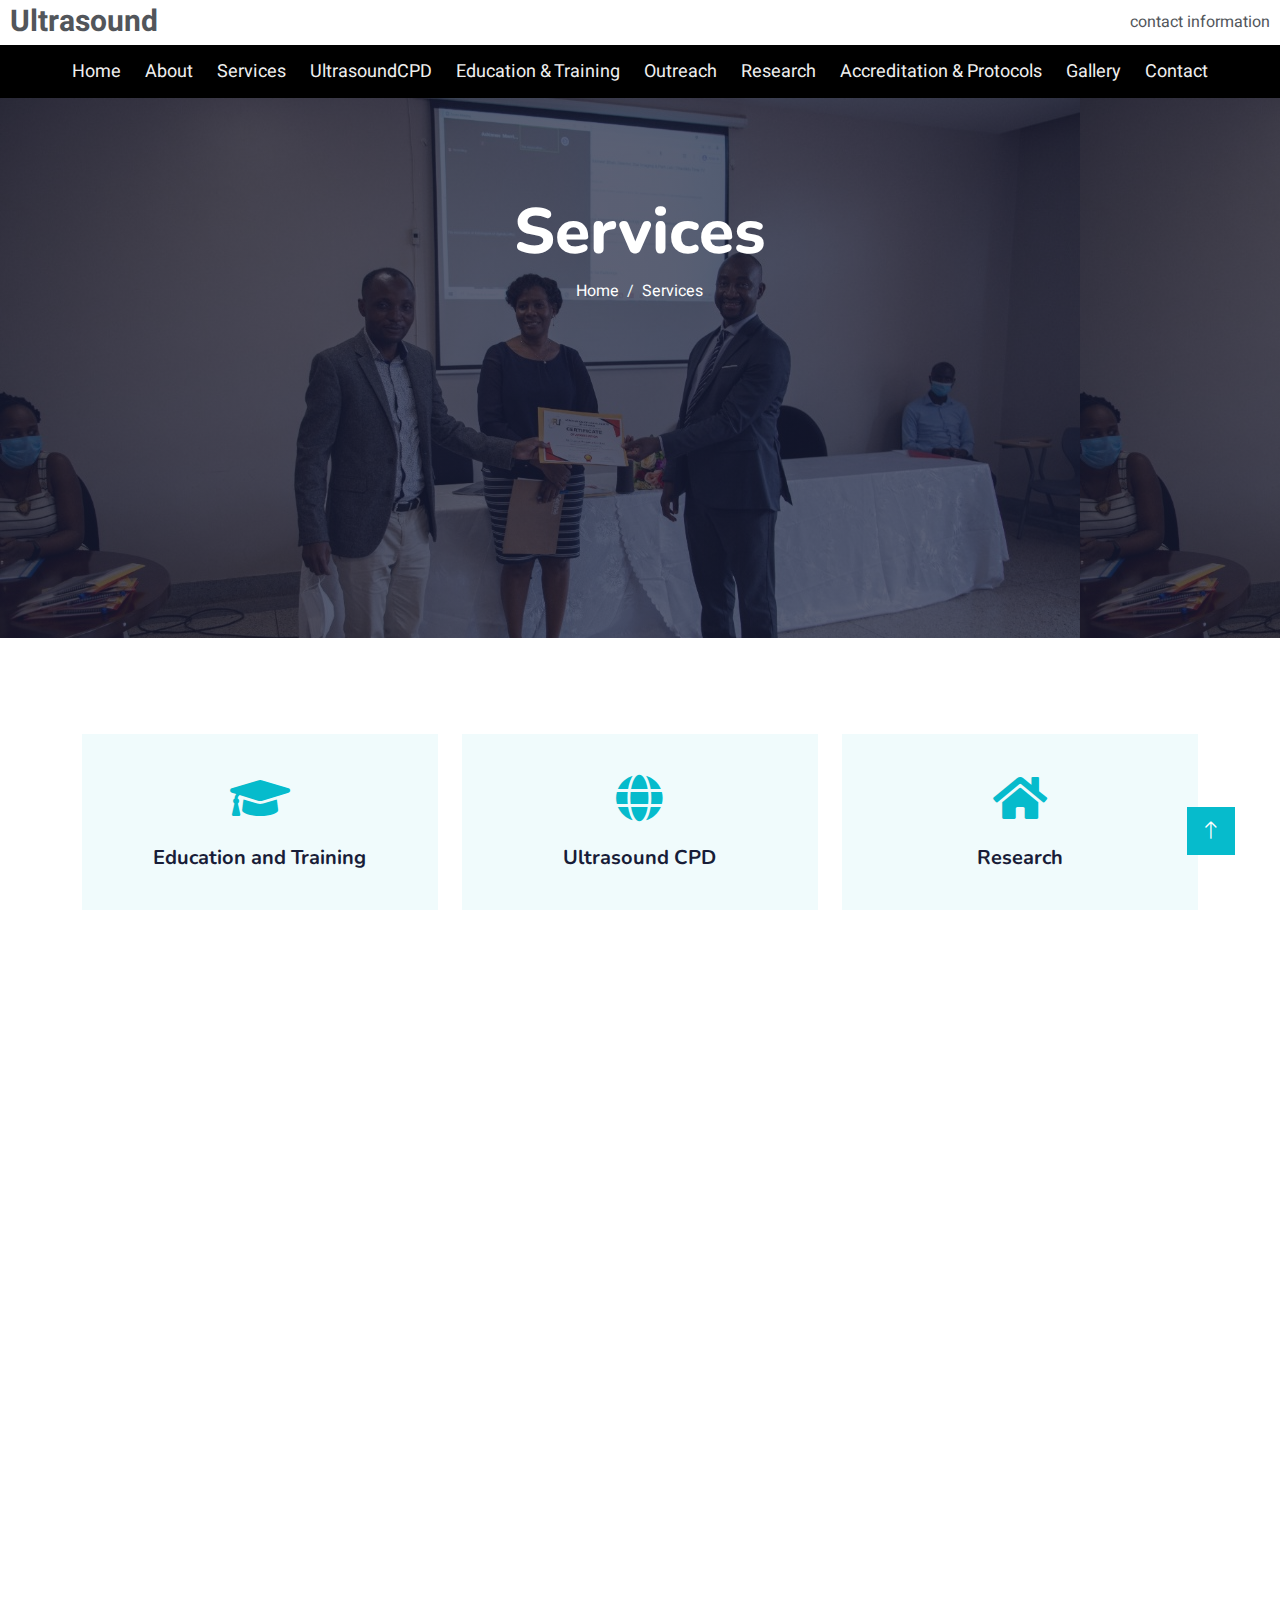
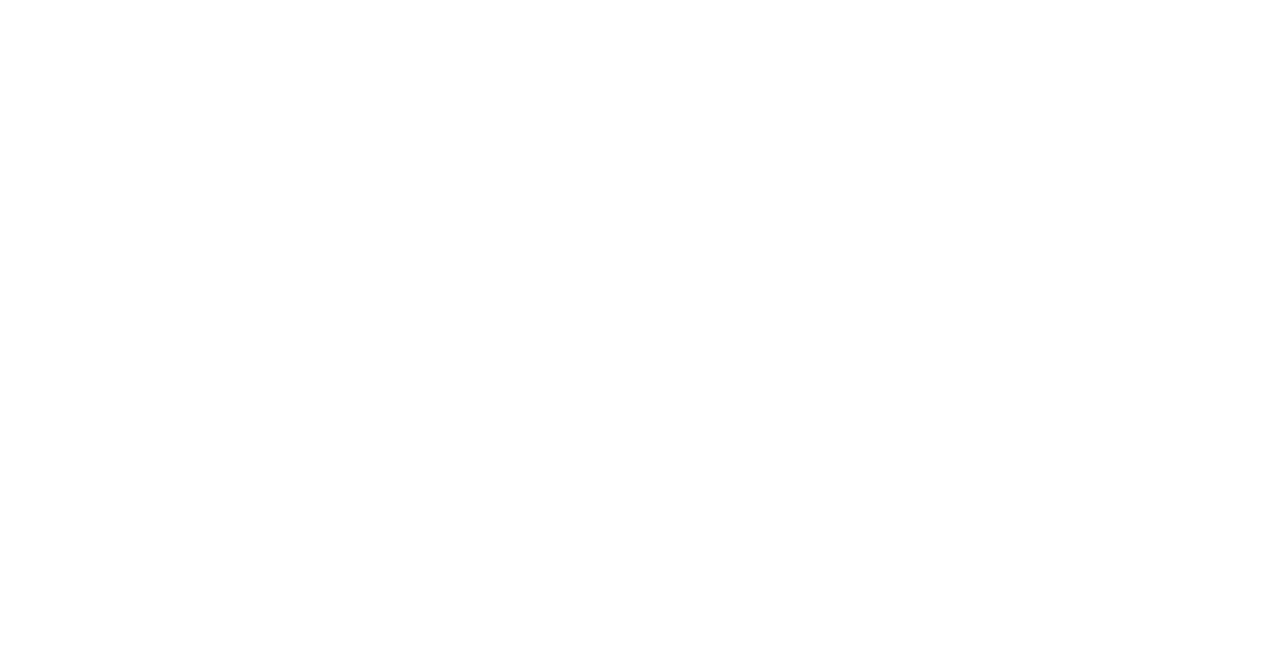
<file: service.html>
<!DOCTYPE html>
<html lang="en">

<head>
    <meta charset="utf-8">
    <title>Ultrasound</title>
    <meta content="width=device-width, initial-scale=1.0" name="viewport">
    <meta content="" name="keywords">
    <meta content="" name="description">

    <!-- Favicon -->
    <link href="img/favicon.ico" rel="icon">

    <!-- Google Web Fonts -->
    <link rel="preconnect" href="https://fonts.googleapis.com">
    <link rel="preconnect" href="https://fonts.gstatic.com" crossorigin>
    <link href="https://fonts.googleapis.com/css2?family=Heebo:wght@400;500;600&family=Nunito:wght@600;700;800&display=swap" rel="stylesheet">

    <!-- Icon Font Stylesheet -->
    <link href="https://cdnjs.cloudflare.com/ajax/libs/font-awesome/5.10.0/css/all.min.css" rel="stylesheet">
    <link href="https://cdn.jsdelivr.net/npm/bootstrap-icons@1.4.1/font/bootstrap-icons.css" rel="stylesheet">

    <!-- Libraries Stylesheet -->
    <link href="lib/animate/animate.min.css" rel="stylesheet">
    <link href="lib/owlcarousel/assets/owl.carousel.min.css" rel="stylesheet">

    <!-- Customized Bootstrap Stylesheet -->
    <link href="css/bootstrap.min.css" rel="stylesheet">
    <link rel="stylesheet" href="chrometheme/chromestyle.css">
    <!-- Template Stylesheet -->
    <link href="css/style.css" rel="stylesheet">
    <link rel="stylesheet" href="navbar.css">
</head>

<body>
    <!-- Spinner Start -->
    <div id="spinner" class="show bg-white position-fixed translate-middle w-100 vh-100 top-50 start-50 d-flex align-items-center justify-content-center">
        <div class="spinner-border text-primary" style="width: 3rem; height: 3rem;" role="status">
            <span class="sr-only">Loading...</span>
        </div>
    </div>
    <!-- Spinner End -->


    <!-- Navbar Start -->
    <nav>
    <div class="mySection" style="display: flex; justify-content: space-between;">
        <div class="ult" style="font-size: 30px;font-weight: bolder;"><span>Ultrasound</span></div>
        <div class="con" style="padding-top: 10px;">contact information</div>
      </div>
      <div class="nav">
        <div class="nav-links">
          <a href="index.html">Home</a>
          <a href="about.html">About</a>
          <a href="service.html">Services</a>
          <a href="ultrasound.html">UltrasoundCPD</a>
          <a href="education.html">Education & Training</a>
          <a href="outreach.html">Outreach</a>
          <a href="research.html">Research</a>
          <a href="accreditation.html">Accreditation & Protocols</a>
          <a href="g.html">Gallery</a>
          <a href="contact.html">Contact</a>
        </div>
    </nav>
 <!-- Navbar End -->


    <!-- Header Start -->
    <div class="container-fluid bg-primary py-5 mb-5 page-header" style="background: linear-gradient(rgba(24, 29, 56, .7), rgba(24, 29, 56, .7)), url(picture/ultrasound/service.jpg);">
        <div class="container py-5">
            <div class="row justify-content-center">
                <div class="col-lg-10 text-center">
                    <h1 class="display-3 text-white animated slideInDown">Services</h1>
                    <nav aria-label="breadcrumb">
                        <ol class="breadcrumb justify-content-center">
                            <li class="breadcrumb-item"><a class="text-white" href="index.html">Home</a></li>
                            
                            <li class="breadcrumb-item text-white active" aria-current="page">Services</li>
                        </ol>
                    </nav>
                </div>
            </div>
        </div>
    </div>
    <!-- Header End -->

    <!-- Service Start -->
<div class="container-xxl py-5">
    <div class="container">
        <div class="row g-4">
            
            <div class="col-lg-4 col-sm-6 wow fadeInUp" data-wow-delay="0.1s">
                <div class="service-item text-center pt-3">
                    <a href="education.html">
                    <div class="p-4">
                        <i class="fa fa-3x fa-graduation-cap text-primary mb-4"></i>
                        <h5 class="mb-3">Education and Training</h5>
                    </div>
                    </a>
                </div>
            </div>
            <div class="col-lg-4 col-sm-6 wow fadeInUp" data-wow-delay="0.3s">
                <div class="service-item text-center pt-3">
                    <a href="ultrasound.html">
                    <div class="p-4">
                        <i class="fa fa-3x fa-globe text-primary mb-4"></i>
                        
                        <h5 class="mb-3 ">Ultrasound CPD </h5>
                    </div></a>
                </div>
            </div>
            <div class="col-lg-4 col-sm-6 wow fadeInUp" data-wow-delay="0.5s">
                <div class="service-item text-center pt-3">
                    <a href="research.html">
                    <div class="p-4">
                        <i class="fa fa-3x fa-home text-primary mb-4"></i>
                        <h5 class="mb-3">Research</h5>
                    </div></a>
                </div>
            </div>
            <div class="col-lg-6 col-sm-6 wow fadeInUp" data-wow-delay="0.7s">
                <div class="service-item text-center pt-3">
                    <a href="accreditation.html">
                    <div class="p-4">
                        <i class="fa fa-3x fa-book-open text-primary mb-4"></i>
                        <h5 class="mb-3">Accreditation, Certification and Protocols</h5>
                    </div></a>
                </div>
            </div>
            <div class="col-lg-6 col-sm-6 wow fadeInUp" data-wow-delay="0.7s">
                <div class="service-item text-center pt-3">
                    <a href="outreach.html">
                    <div class="p-4">
                        <i class="fa fa-3x fa-book-open text-primary mb-4"></i>
                        <h5 class="mb-3">Out-reach Programmes </h5>
                    </div></a>
                </div>
            </div>
        </div>
    </div>
</div>
<!-- Service End -->


    <!-- Testimonial Start -->
    <div class="container-xxl py-5 wow fadeInUp" data-wow-delay="0.1s">
        <div class="container">
            <div class="text-center">
                <h6 class="section-title bg-white text-center text-primary px-3">Testimonial</h6>
                <h1 class="mb-5">What our professionals say</h1>
            </div>
            <div class="owl-carousel testimonial-carousel position-relative">
                <div class="testimonial-item text-center">
                    <img class="border rounded-circle p-2 mx-auto mb-3" src="img/1.PNG" style="width: 80px; height: 80px;">
                    <h5 class="mb-0"> Name</h5>
                    <p>Profession</p>
                    <div class="testimonial-text bg-light text-center p-4">
                    <p class="mb-0">Tempor erat elitr rebum at clita. Diam dolor diam ipsum sit diam amet diam et eos. Clita erat ipsum et lorem et sit.</p>
                    </div>
                </div>
                <div class="testimonial-item text-center">
                    <img class="border rounded-circle p-2 mx-auto mb-3" src="img/2.PNG" style="width: 80px; height: 80px;">
                    <h5 class="mb-0"> Name</h5>
                    <p>Profession</p>
                    <div class="testimonial-text bg-light text-center p-4">
                    <p class="mb-0">Tempor erat elitr rebum at clita. Diam dolor diam ipsum sit diam amet diam et eos. Clita erat ipsum et lorem et sit.</p>
                    </div>
                </div>
                <div class="testimonial-item text-center">
                    <img class="border rounded-circle p-2 mx-auto mb-3" src="img/3.PNG" style="width: 80px; height: 80px;">
                    <h5 class="mb-0"> Name</h5>
                    <p>Profession</p>
                    <div class="testimonial-text bg-light text-center p-4">
                    <p class="mb-0">Tempor erat elitr rebum at clita. Diam dolor diam ipsum sit diam amet diam et eos. Clita erat ipsum et lorem et sit.</p>
                    </div>
                </div>
                <div class="testimonial-item text-center">
                    <img class="border rounded-circle p-2 mx-auto mb-3" src="img/4.PNG" style="width: 80px; height: 80px;">
                    <h5 class="mb-0"> Name</h5>
                    <p>Profession</p>
                    <div class="testimonial-text bg-light text-center p-4">
                    <p class="mb-0">Tempor erat elitr rebum at clita. Diam dolor diam ipsum sit diam amet diam et eos. Clita erat ipsum et lorem et sit.</p>
                    </div>
                </div>
            </div>
        </div>
    </div>
    <!-- Testimonial End -->
        
        

   <!-- Footer Start -->
   <div class="container-fluid bg-dark text-light footer pt-5 mt-5 wow fadeIn" data-wow-delay="0.1s">
    <div class="container py-5">
        <div class="row g-5">
            <div class="col-lg-4 col-md-6">
                <h4 class="text-white mb-3">Quick Link</h4>
                <a class="btn btn-link" href="index.html">Home</a>
                <a class="btn btn-link" href="contact.html">Contact Us</a>
                <a class="btn btn-link" href="about.html">About Us</a>
                <a class="btn btn-link" href="service.html">Services</a>
                
            </div>
            <div class="col-lg-4 col-md-6">
                <h4 class="text-white mb-3">Contact</h4>
                <p class="mb-2"><i class="fa fa-map-marker-alt me-3"></i>UCE Academy
                    C/O Islamic University In Uganda Medical Centre, King Fahd Plaza level 1, Kampala road, plot 52, Kampala, Uganda.</p>
                <p class="mb-2"><i class="fa fa-phone-alt me-3"></i>+256774189648, +256757863951</p>
                <p class="mb-2"><i class="fa fa-envelope me-3"></i>ultrasoundcpd@yahoo.com</p>
                <div class="d-flex pt-2">
                    <a class="btn btn-outline-light btn-social" href=""><i class="fab fa-twitter"></i></a>
                    <a class="btn btn-outline-light btn-social" href=""><i class="fab fa-facebook-f"></i></a>
                    <a class="btn btn-outline-light btn-social" href=""><i class="fab fa-youtube"></i></a>
                    <a class="btn btn-outline-light btn-social" href=""><i class="fab fa-linkedin-in"></i></a>
                </div>
            </div>
           
            <div class="col-lg-4 col-md-6">
                <h4 class="text-white mb-3">Newsletter</h4>
                <p>Dolor amet sit justo amet elitr clita ipsum elitr est.</p>
                <div class="position-relative mx-auto" style="max-width: 400px;">
                    <input class="form-control border-0 w-100 py-3 ps-4 pe-5" type="text" placeholder="Your email">
                    <button type="button" class="btn btn-primary py-2 position-absolute top-0 end-0 mt-2 me-2">SignUp</button>
                </div>
            </div>
        </div>
    </div>
    <div class="container">
        <div class="copyright">
            <div class="row">
                <div class="col-md-6 text-center text-md-start mb-3 mb-md-0">
                    &copy; <a class="border-bottom" href="#">UltraSound</a>, All Right Reserved.

                    <!--/*** This template is free as long as you keep the footer author’s credit link/attribution link/backlink. If you'd like to use the template without the footer author’s credit link/attribution link/backlink, you can purchase the Credit Removal License from "https://htmlcodex.com/credit-removal". Thank you for your support. ***/-->
                    Designed By <a class="border-bottom" href="https://htmlcodex.com">oscarlincoln</a><br><br>
                    Distributed By <a class="border-bottom" href="https://themewagon.com">Kakebe Tech
                </div>
                <div class="col-md-6 text-center text-md-end">
                    <div class="footer-menu">
                        <a href="">Home</a>
                    </div>
                </div>
            </div>
        </div>
    </div>
</div>
<!-- Footer End -->


    <!-- Back to Top -->
    <a href="#" class="btn btn-lg btn-primary btn-lg-square back-to-top"><i class="bi bi-arrow-up"></i></a>


    <!-- JavaScript Libraries -->
    <script src="https://code.jquery.com/jquery-3.4.1.min.js"></script>
    <script src="https://cdn.jsdelivr.net/npm/bootstrap@5.0.0/dist/js/bootstrap.bundle.min.js"></script>
    <script src="lib/wow/wow.min.js"></script>
    <script src="lib/easing/easing.min.js"></script>
    <script src="lib/waypoints/waypoints.min.js"></script>
    <script src="lib/owlcarousel/owl.carousel.min.js"></script>

    <!-- Template Javascript -->
    <script src="js/main.js"></script>
</body>

</html>
</file>
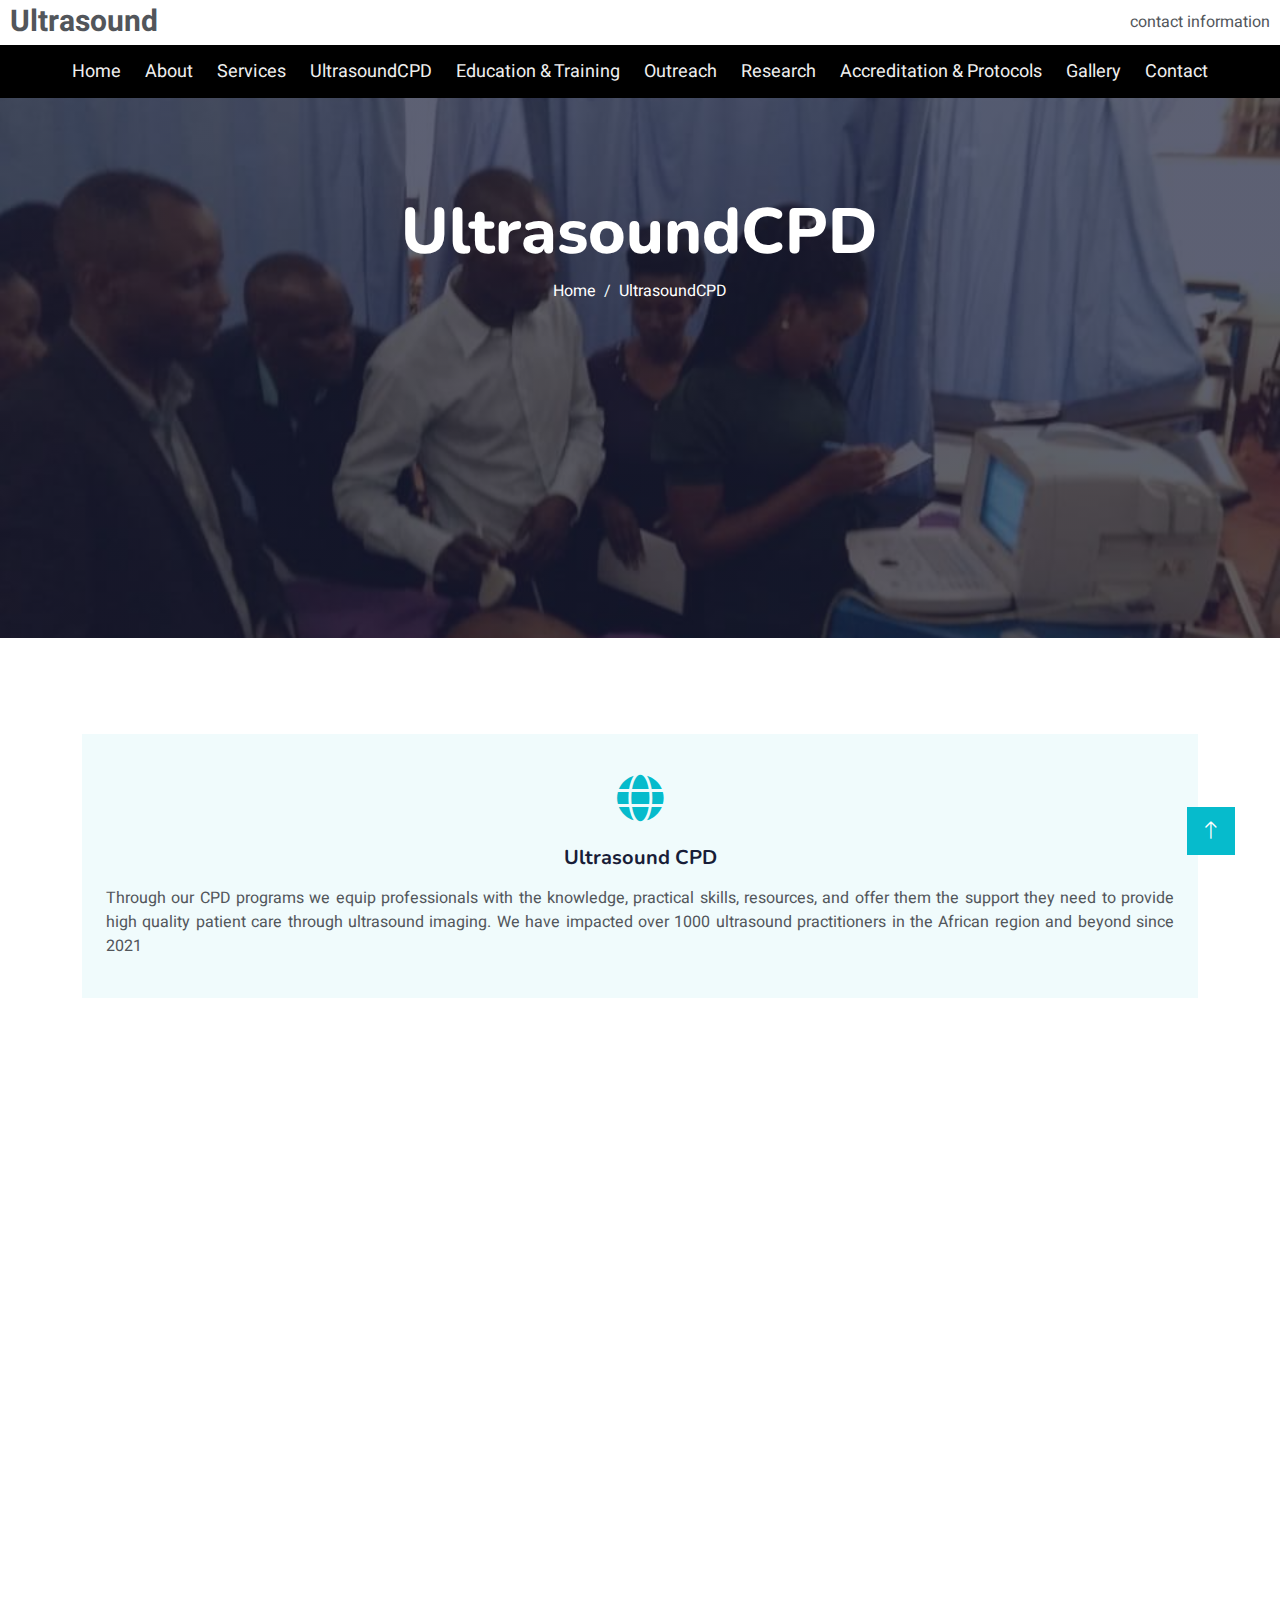
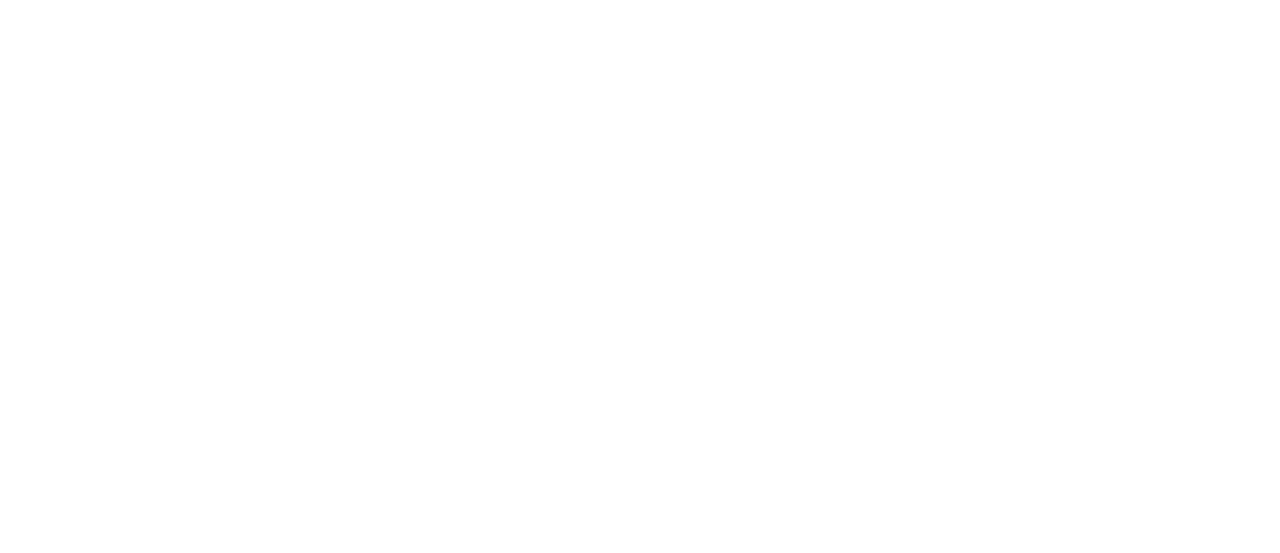
<file: ultrasound.html>
<!DOCTYPE html>
<html lang="en">

<head>
    <meta charset="utf-8">
    <title>Ultrasound</title>
    <meta content="width=device-width, initial-scale=1.0" name="viewport">
    <meta content="" name="keywords">
    <meta content="" name="description">

    <!-- Favicon -->
    <link href="img/favicon.ico" rel="icon">

    <!-- Google Web Fonts -->
    <link rel="preconnect" href="https://fonts.googleapis.com">
    <link rel="preconnect" href="https://fonts.gstatic.com" crossorigin>
    <link href="https://fonts.googleapis.com/css2?family=Heebo:wght@400;500;600&family=Nunito:wght@600;700;800&display=swap" rel="stylesheet">

    <!-- Icon Font Stylesheet -->
    <link href="https://cdnjs.cloudflare.com/ajax/libs/font-awesome/5.10.0/css/all.min.css" rel="stylesheet">
    <link href="https://cdn.jsdelivr.net/npm/bootstrap-icons@1.4.1/font/bootstrap-icons.css" rel="stylesheet">

    <!-- Libraries Stylesheet -->
    <link href="lib/animate/animate.min.css" rel="stylesheet">
    <link href="lib/owlcarousel/assets/owl.carousel.min.css" rel="stylesheet">

    <!-- Customized Bootstrap Stylesheet -->
    <link href="css/bootstrap.min.css" rel="stylesheet">
    <link rel="stylesheet" href="chrometheme/chromestyle.css">
    <!-- Template Stylesheet -->
    <link href="css/style.css" rel="stylesheet">
    <link rel="stylesheet" href="navbar.css">
</head>

<body>
    <!-- Spinner Start -->
    <div id="spinner" class="show bg-white position-fixed translate-middle w-100 vh-100 top-50 start-50 d-flex align-items-center justify-content-center">
        <div class="spinner-border text-primary" style="width: 3rem; height: 3rem;" role="status">
            <span class="sr-only">Loading...</span>
        </div>
    </div>
    <!-- Spinner End -->


   <!-- Navbar Start -->
   <nav>
   <div class="mySection" style="display: flex; justify-content: space-between;">
    <div class="ult" style="font-size: 30px;font-weight: bolder;"><span>Ultrasound</span></div>
    <div class="con" style="padding-top: 10px;">contact information</div>
  </div>
  <div class="nav">
    <div class="nav-links">
      <a href="index.html">Home</a>
      <a href="about.html">About</a>
      <a href="service.html">Services</a>
      <a href="ultrasound.html">UltrasoundCPD</a>
      <a href="education.html">Education & Training</a>
      <a href="outreach.html">Outreach</a>
      <a href="research.html">Research</a>
      <a href="accreditation.html">Accreditation & Protocols</a>
      <a href="g.html">Gallery</a>
      <a href="contact.html">Contact</a>
    </div>
</nav>
 <!-- Navbar End -->


    <!-- Header Start -->
    <div class="container-fluid bg-primary py-5 mb-5 page-header">
        <div class="container py-5">
            <div class="row justify-content-center">
                <div class="col-lg-10 text-center">
                    <h1 class="display-3 text-white animated slideInDown">UltrasoundCPD</h1>
                    <nav aria-label="breadcrumb">
                        <ol class="breadcrumb justify-content-center">
                            <li class="breadcrumb-item"><a class="text-white" href="index.html">Home</a></li>
                            
                            <li class="breadcrumb-item text-white active" aria-current="page">UltrasoundCPD</li>
                        </ol>
                    </nav>
                </div>
            </div>
        </div>
    </div>
    <!-- Header End -->

    <!-- Service Start -->
<div class="container-xxl py-5">
    <div class="container">
        <div class="row g-4">
            
            <div class="col-lg-12 col-sm-6 wow fadeInUp" data-wow-delay="0.3s">
                <div class="service-item text-center pt-3">
                    <div class="p-4">
                        <i class="fa fa-3x fa-globe text-primary mb-4"></i>
                        
                        <h5 class="mb-3 ">Ultrasound CPD </h5>
                        <p class="justify-text">Through our CPD programs we equip professionals with the knowledge, practical skills, resources, and offer them the support they need to provide high quality patient care through ultrasound imaging. We have impacted over 1000 ultrasound practitioners in the African region and beyond since 2021  </p>
                    </div>
                </div>
            </div>
        </div>
    </div>
</div>
<!-- Service End -->


    <!-- Testimonial Start -->
    <div class="container-xxl py-5 wow fadeInUp" data-wow-delay="0.1s">
        <div class="container">
            <div class="text-center">
                <h6 class="section-title bg-white text-center text-primary px-3">Testimonial</h6>
                <h1 class="mb-5">What our professionals say</h1>
            </div>
            <div class="owl-carousel testimonial-carousel position-relative">
                <div class="testimonial-item text-center">
                    <img class="border rounded-circle p-2 mx-auto mb-3" src="img/1.PNG" style="width: 80px; height: 80px;">
                    <h5 class="mb-0"> Name</h5>
                    <p>Profession</p>
                    <div class="testimonial-text bg-light text-center p-4">
                    <p class="mb-0">Tempor erat elitr rebum at clita. Diam dolor diam ipsum sit diam amet diam et eos. Clita erat ipsum et lorem et sit.</p>
                    </div>
                </div>
                <div class="testimonial-item text-center">
                    <img class="border rounded-circle p-2 mx-auto mb-3" src="img/2.PNG" style="width: 80px; height: 80px;">
                    <h5 class="mb-0"> Name</h5>
                    <p>Profession</p>
                    <div class="testimonial-text bg-light text-center p-4">
                    <p class="mb-0">Tempor erat elitr rebum at clita. Diam dolor diam ipsum sit diam amet diam et eos. Clita erat ipsum et lorem et sit.</p>
                    </div>
                </div>
                <div class="testimonial-item text-center">
                    <img class="border rounded-circle p-2 mx-auto mb-3" src="img/3.PNG" style="width: 80px; height: 80px;">
                    <h5 class="mb-0"> Name</h5>
                    <p>Profession</p>
                    <div class="testimonial-text bg-light text-center p-4">
                    <p class="mb-0">Tempor erat elitr rebum at clita. Diam dolor diam ipsum sit diam amet diam et eos. Clita erat ipsum et lorem et sit.</p>
                    </div>
                </div>
                <div class="testimonial-item text-center">
                    <img class="border rounded-circle p-2 mx-auto mb-3" src="img/4.PNG" style="width: 80px; height: 80px;">
                    <h5 class="mb-0"> Name</h5>
                    <p>Profession</p>
                    <div class="testimonial-text bg-light text-center p-4">
                    <p class="mb-0">Tempor erat elitr rebum at clita. Diam dolor diam ipsum sit diam amet diam et eos. Clita erat ipsum et lorem et sit.</p>
                    </div>
                </div>
            </div>
        </div>
    </div>
    <!-- Testimonial End -->
        
        

   <!-- Footer Start -->
   <div class="container-fluid bg-dark text-light footer pt-5 mt-5 wow fadeIn" data-wow-delay="0.1s">
    <div class="container py-5">
        <div class="row g-5">
            <div class="col-lg-4 col-md-6">
                <h4 class="text-white mb-3">Quick Link</h4>
                <a class="btn btn-link" href="index.html">Home</a>
                <a class="btn btn-link" href="contact.html">Contact Us</a>
                <a class="btn btn-link" href="about.html">About Us</a>
                <a class="btn btn-link" href="service.html">Services</a>
                
            </div>
            <div class="col-lg-4 col-md-6">
                <h4 class="text-white mb-3">Contact</h4>
                <p class="mb-2"><i class="fa fa-map-marker-alt me-3"></i>UCE Academy
                    C/O Islamic University In Uganda Medical Centre, King Fahd Plaza level 1, Kampala road, plot 52, Kampala, Uganda.</p>
                <p class="mb-2"><i class="fa fa-phone-alt me-3"></i>+256774189648, +256757863951</p>
                <p class="mb-2"><i class="fa fa-envelope me-3"></i>ultrasoundcpd@yahoo.com</p>
                <div class="d-flex pt-2">
                    <a class="btn btn-outline-light btn-social" href=""><i class="fab fa-twitter"></i></a>
                    <a class="btn btn-outline-light btn-social" href=""><i class="fab fa-facebook-f"></i></a>
                    <a class="btn btn-outline-light btn-social" href=""><i class="fab fa-youtube"></i></a>
                    <a class="btn btn-outline-light btn-social" href=""><i class="fab fa-linkedin-in"></i></a>
                </div>
            </div>
           
            <div class="col-lg-4 col-md-6">
                <h4 class="text-white mb-3">Newsletter</h4>
                <p>Dolor amet sit justo amet elitr clita ipsum elitr est.</p>
                <div class="position-relative mx-auto" style="max-width: 400px;">
                    <input class="form-control border-0 w-100 py-3 ps-4 pe-5" type="text" placeholder="Your email">
                    <button type="button" class="btn btn-primary py-2 position-absolute top-0 end-0 mt-2 me-2">SignUp</button>
                </div>
            </div>
        </div>
    </div>
    <div class="container">
        <div class="copyright">
            <div class="row">
                <div class="col-md-6 text-center text-md-start mb-3 mb-md-0">
                    &copy; <a class="border-bottom" href="#">UltraSound</a>, All Right Reserved.

                    <!--/*** This template is free as long as you keep the footer author’s credit link/attribution link/backlink. If you'd like to use the template without the footer author’s credit link/attribution link/backlink, you can purchase the Credit Removal License from "https://htmlcodex.com/credit-removal". Thank you for your support. ***/-->
                    Designed By <a class="border-bottom" href="https://htmlcodex.com">oscarlincoln</a><br><br>
                    Distributed By <a class="border-bottom" href="https://themewagon.com">Kakebe Tech
                </div>
                <div class="col-md-6 text-center text-md-end">
                    <div class="footer-menu">
                        <a href="">Home</a>
                    </div>
                </div>
            </div>
        </div>
    </div>
</div>
<!-- Footer End -->


    <!-- Back to Top -->
    <a href="#" class="btn btn-lg btn-primary btn-lg-square back-to-top"><i class="bi bi-arrow-up"></i></a>


    <!-- JavaScript Libraries -->
    <script src="https://code.jquery.com/jquery-3.4.1.min.js"></script>
    <script src="https://cdn.jsdelivr.net/npm/bootstrap@5.0.0/dist/js/bootstrap.bundle.min.js"></script>
    <script src="lib/wow/wow.min.js"></script>
    <script src="lib/easing/easing.min.js"></script>
    <script src="lib/waypoints/waypoints.min.js"></script>
    <script src="lib/owlcarousel/owl.carousel.min.js"></script>

    <!-- Template Javascript -->
    <script src="js/main.js"></script>
</body>

</html>
</file>
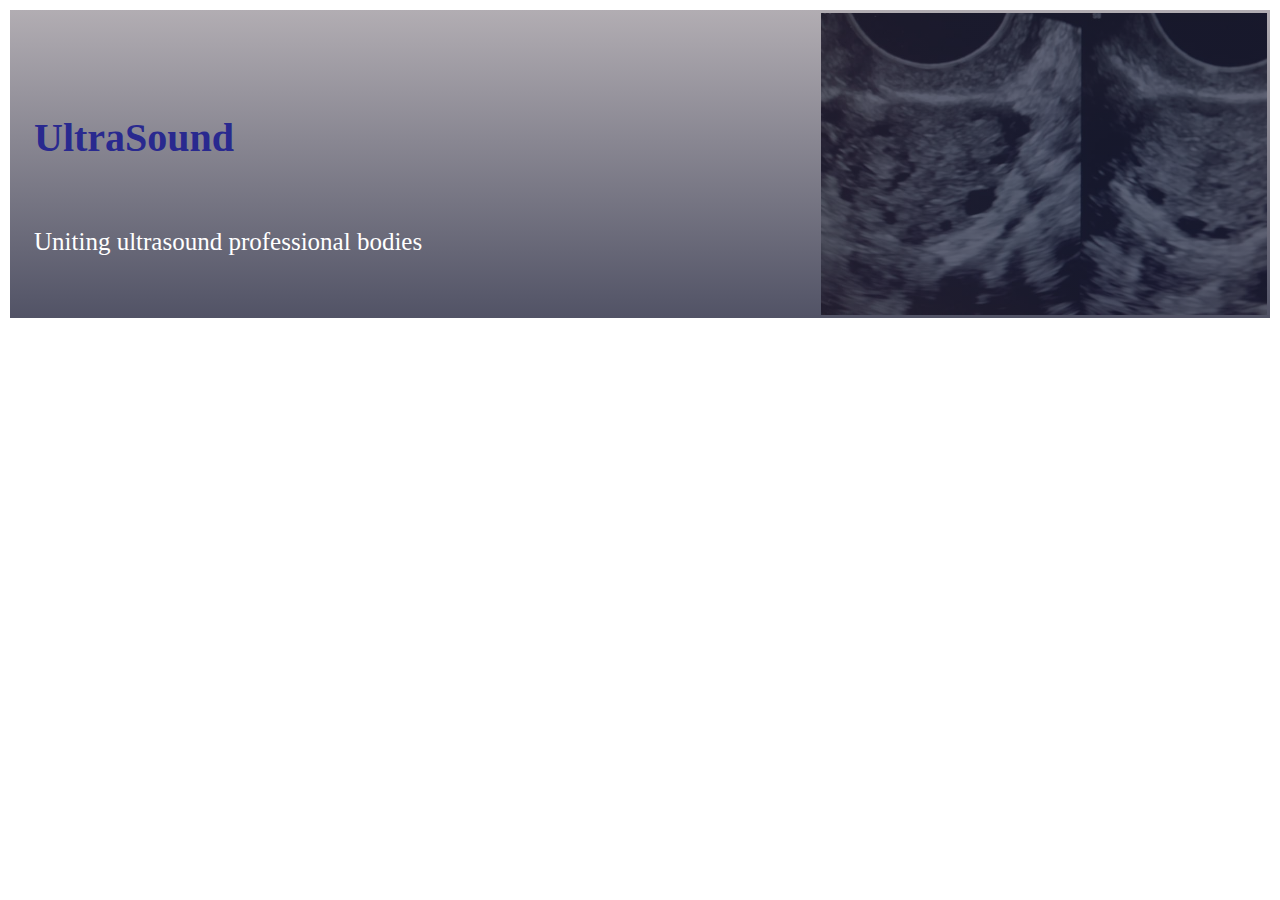
<file: gallery/div.html>
<!DOCTYPE html>
<html lang="en">
<head>
    <meta charset="UTF-8">
    <meta http-equiv="X-UA-Compatible" content="IE=edge">
    <meta name="viewport" content="width=device-width, initial-scale=1.0">
    <title>Document</title>
    
</head>
<body>
    <table >
        <tr>
           <td style=" background: linear-gradient(rgba(24, 29, 56, .2), rgba(24, 29, 56, .7)), rgb(216, 209, 209);">
            <table >
                <tr>
                    <td style="height: 300px; width: 900px;">
                        <div class="row justify-content-start" style="margin: 20px;" >
                            <div class="col-sm-10 col-lg-8">
                                <h5 class="text-primary text-uppercase mb-3 animated slideInDown" style="font-size: 40px; color: rgb(41, 41, 143);">UltraSound</h5>
                                <p class="display-5 text-white animated slideInDown" style="font-size: 25px; color: white;">Uniting ultrasound professional bodies </p>
                                
                            </div>
                    </td>
                    <td style=" background: linear-gradient(rgba(24, 29, 56, .7), rgba(24, 29, 56, .7)), url(4.jpeg); background-repeat: no-repeat;
                    background-size: cover; width: 500px;">
                        &nbsp;&nbsp;&nbsp;&nbsp;&nbsp;&nbsp;&nbsp;&nbsp;&nbsp;&nbsp;&nbsp;&nbsp;&nbsp;&nbsp;&nbsp;&nbsp;&nbsp;&nbsp;&nbsp;&nbsp;&nbsp;&nbsp;&nbsp;&nbsp;&nbsp;&nbsp;&nbsp;&nbsp;&nbsp;&nbsp; &nbsp;&nbsp;&nbsp;&nbsp;&nbsp;&nbsp;&nbsp;&nbsp;&nbsp;&nbsp;&nbsp;&nbsp;&nbsp;&nbsp;&nbsp;&nbsp;&nbsp;&nbsp;&nbsp;&nbsp;&nbsp;&nbsp;&nbsp;&nbsp;&nbsp;&nbsp;&nbsp;&nbsp;&nbsp;&nbsp; &nbsp;&nbsp;&nbsp;&nbsp;&nbsp;&nbsp;&nbsp;&nbsp;&nbsp;&nbsp;&nbsp;&nbsp;&nbsp;&nbsp;&nbsp;&nbsp;&nbsp;&nbsp;&nbsp;&nbsp;&nbsp;&nbsp;&nbsp;&nbsp;&nbsp;&nbsp;&nbsp;&nbsp;&nbsp;&nbsp;
                    </td>
                </tr>
            </table>
           </td>
        </tr>
    </table>
</body>
</html>
</file>
<file: css/style.css>
/********** Template CSS **********/
:root {
    --primary: #06BBCC;
    --light: #F0FBFC;
    --dark: #181d38;
}

.fw-medium {
    font-weight: 600 !important;
}

.fw-semi-bold {
    font-weight: 700 !important;
}

.back-to-top {
    position: fixed;
    display: none;
    right: 45px;
    bottom: 45px;
    z-index: 99;
}


/*** Spinner ***/
#spinner {
    opacity: 0;
    visibility: hidden;
    transition: opacity .5s ease-out, visibility 0s linear .5s;
    z-index: 99999;
}

#spinner.show {
    transition: opacity .5s ease-out, visibility 0s linear 0s;
    visibility: visible;
    opacity: 1;
}


/*** Button ***/
.btn {
    font-family: 'Nunito', sans-serif;
    font-weight: 600;
    transition: .5s;
}

.btn.btn-primary,
.btn.btn-secondary {
    color: #FFFFFF;
}

.btn-square {
    width: 38px;
    height: 38px;
}

.btn-sm-square {
    width: 32px;
    height: 32px;
}

.btn-lg-square {
    width: 48px;
    height: 48px;
}

.btn-square,
.btn-sm-square,
.btn-lg-square {
    padding: 0;
    display: flex;
    align-items: center;
    justify-content: center;
    font-weight: normal;
    border-radius: 0px;
}


/*** Navbar ***/


/*** Header carousel ***/
@media (max-width: 768px) {
    .header-carousel .owl-carousel-item {
        position: relative;
        min-height: 500px;
    }
    
    .header-carousel .owl-carousel-item img {
        position: absolute;
        width: 100%;
        height: 100%;
        object-fit: cover;
    }
}

.header-carousel .owl-nav {
    position: absolute;
    top: 50%;
    right: 8%;
    transform: translateY(-50%);
    display: flex;
    flex-direction: column;
}

/* imaage not clickable */

.img-prop{  
    pointer-events: none;
 }

.header-carousel .owl-nav .owl-prev,
.header-carousel .owl-nav .owl-next {
    margin: 7px 0;
    width: 45px;
    height: 45px;
    display: flex;
    align-items: center;
    justify-content: center;
    color: #FFFFFF;
    background: transparent;
    border: 1px solid #FFFFFF;
    font-size: 22px;
    transition: .5s;
}

.header-carousel .owl-nav .owl-prev:hover,
.header-carousel .owl-nav .owl-next:hover {
    background: var(--primary);
    border-color: var(--primary);
}

.page-header {
    background: linear-gradient(rgba(24, 29, 56, .7), rgba(24, 29, 56, .7)), url(../picture/1.jpeg);
    background-position: center;
    background-repeat: no-repeat;
    background-size: cover;
    height: 60vh;
}

.page-header-inner {
    background: rgba(15, 23, 43, .7);
}

.breadcrumb-item + .breadcrumb-item::before {
    color: var(--light);
}


/*** Section Title ***/
.section-title {
    position: relative;
    display: inline-block;
    text-transform: uppercase;
}

.section-title::before {
    position: absolute;
    content: "";
    width: calc(100% + 80px);
    height: 2px;
    top: 4px;
    left: -40px;
    background: var(--primary);
    z-index: -1;
}

.section-title::after {
    position: absolute;
    content: "";
    width: calc(100% + 120px);
    height: 2px;
    bottom: 5px;
    left: -60px;
    background: var(--primary);
    z-index: -1;
}

.section-title.text-start::before {
    width: calc(100% + 40px);
    left: 0;
}

.section-title.text-start::after {
    width: calc(100% + 60px);
    left: 0;
}


/*** Service ***/

.mobile-view-big{
    display: flex;
    grid-template-columns: repeat(2, 1fr);
    gap: 1rem;
    
   
}

@media screen and (max-width:600px) {
    .mobile-view{
        /* background-color: black; */
        display: grid;
        grid-template-columns: repeat(1,fr);
        gap: 0rem;
        margin-top: -10px;
        width: 100%;
    }
}
.justify-text{
    text-align: justify !important;
}
.justify-left{
    text-align: left !important;
}

.service-item {
    background: var(--light);
    transition: .5s;
}

.service-item:hover {
    margin-top: -10px;
    background: var(--primary);
}

.service-item * {
    transition: .5s;
}

.service-item:hover * {
    color: var(--light) !important;
}


/*** Categories & Courses ***/
.category img,
.course-item img {
    transition: .5s;
}

.category a:hover img,
.course-item:hover img {
    transform: scale(1.1);
}


/*** Team ***/
.team-item img {
    transition: .5s;
}

.team-item:hover img {
    transform: scale(1.1);
}


/*** Testimonial ***/
.testimonial-carousel::before {
    position: absolute;
    content: "";
    top: 0;
    left: 0;
    height: 100%;
    width: 0;
    background: linear-gradient(to right, rgba(255, 255, 255, 1) 0%, rgba(255, 255, 255, 0) 100%);
    z-index: 1;
}

.testimonial-carousel::after {
    position: absolute;
    content: "";
    top: 0;
    right: 0;
    height: 100%;
    width: 0;
    background: linear-gradient(to left, rgba(255, 255, 255, 1) 0%, rgba(255, 255, 255, 0) 100%);
    z-index: 1;
}

@media (min-width: 768px) {
    .testimonial-carousel::before,
    .testimonial-carousel::after {
        width: 200px;
    }
}

@media (min-width: 992px) {
    .testimonial-carousel::before,
    .testimonial-carousel::after {
        width: 300px;
    }
}

.testimonial-carousel .owl-item .testimonial-text,
.testimonial-carousel .owl-item.center .testimonial-text * {
    transition: .5s;
}

.testimonial-carousel .owl-item.center .testimonial-text {
    background: var(--primary) !important;
}

.testimonial-carousel .owl-item.center .testimonial-text * {
    color: #FFFFFF !important;
}

.testimonial-carousel .owl-dots {
    margin-top: 24px;
    display: flex;
    align-items: flex-end;
    justify-content: center;
}

.testimonial-carousel .owl-dot {
    position: relative;
    display: inline-block;
    margin: 0 5px;
    width: 15px;
    height: 15px;
    border: 1px solid #CCCCCC;
    transition: .5s;
}

.testimonial-carousel .owl-dot.active {
    background: var(--primary);
    border-color: var(--primary);
}


/*** Footer ***/
.footer .btn.btn-social {
    margin-right: 5px;
    width: 35px;
    height: 35px;
    display: flex;
    align-items: center;
    justify-content: center;
    color: var(--light);
    font-weight: normal;
    border: 1px solid #FFFFFF;
    border-radius: 35px;
    transition: .3s;
}

.footer .btn.btn-social:hover {
    color: var(--primary);
}

.footer .btn.btn-link {
    display: block;
    margin-bottom: 5px;
    padding: 0;
    text-align: left;
    color: #FFFFFF;
    font-size: 15px;
    font-weight: normal;
    text-transform: capitalize;
    transition: .3s;
}

.footer .btn.btn-link::before {
    position: relative;
    content: "\f105";
    font-family: "Font Awesome 5 Free";
    font-weight: 900;
    margin-right: 10px;
}

.footer .btn.btn-link:hover {
    letter-spacing: 1px;
    box-shadow: none;
}

.footer .copyright {
    padding: 25px 0;
    font-size: 15px;
    border-top: 1px solid rgba(256, 256, 256, .1);
}

.footer .copyright a {
    color: var(--light);
}

.footer .footer-menu a {
    margin-right: 15px;
    padding-right: 15px;
    border-right: 1px solid rgba(255, 255, 255, .1);
}

.footer .footer-menu a:last-child {
    margin-right: 0;
    padding-right: 0;
    border-right: none;
}
</file>
<file: navbar.css>
.con{
    margin-right: 10px;
   }
   .ult{
    margin-left: 10px;
   }
  .nav {
    height: 53px;
    width: 100%;
    background-color: black;
    position: relative;
    justify-content: center;
    
  }
  
  .nav > .nav-links {
    display: inline;
    float: right;
    font-size: 18px;
   
  }
  
  .nav > .nav-links > a {
    display: inline-block;
    padding: 13px 10px 13px 10px;
    text-decoration: none;
    color: #efefef;
  }
  
  .nav > .nav-links > a:hover {
    background-color: #06BBCC;
    color: black;
  }
  
  .nav > #nav-check {
    display: none;
  }
  
  @media (max-width:850px) {
    .nav > .nav-links {
      position: relative;
      display: flex;
      width: 100%;
      background-color: black;
      height: 53px;
      left: 0px;
      right: 0px;
        float: right;
        font-size: 8px;
    }
    .nav > .nav-links > a {
      display: flex;
      width: 100%;
    }
    .nav > .nav-links > a:hover {
        background-color: #06BBCC;
        color: black;
      }
    .nav > #nav-check:not(:checked) ~ .nav-links {
      height: 0px;
    }
    .nav > #nav-check:checked ~ .nav-links {
      height: calc(100vh - 50px);
      overflow-y: auto;
    }
  }
</file>
<file: chrometheme/chromestyle.css>
.chromestyle{
width: 100%;
font-weight: normal;
}

.chromestyle:after{ /*Add margin between menu and rest of content in Firefox*/
content: "."; 
display: block; 
height: 0; 
clear: both; 

position: relative;
}

.chromestyle ul{
width: 1800px;
padding: 0;
margin: 0;
list-style-type:none; display:table;
background-color: #06BBCC;

}

.chromestyle ul li{
position: relative;
float: left;
color: #FFF; display:inline;
}

.chromestyle ul li a{
display: table-cell;
padding: 6px 16px;
/* border-right: 1px solid white; */
text-decoration: none;
text-align:center;
text-shadow: 0px 1px 0px rgba(255,255,255,.3), 0px -1px 0px rgba(0,0,0,.7);
color:#fef200; height:40px; vertical-align:middle;
height: 100px;
}

.chromestyle ul li a:link, .chromestyle ul li a:visited{
color: white;
}

.chromestyle ul li a:hover, .chromestyle ul li a.selected{ /*script dynamically adds a class of "selected" to the current active menu item*/
color: black; 
background:white;
}

/* ######### Style for Drop Down Menu ######### */

.dropmenudiv{
position:absolute;
top: 0;
font-size:12px;
width: 100%; /*width of sub menus*/
padding:0px;
margin: 0;
text-align:left;
border-top-width: 0;
border:solid 1px #fef200;
border-collapse:collapse;
background:#12224a;
visibility: hidden;
}


.dropmenudiv a{
width: auto;
display: block;
border-bottom: 1px solid #fef200; /*THEME CHANGE HERE*/
padding: 0px;
text-decoration: none;
font-weight: normal;
color: #fff;
text-shadow: 0px 1px 0px rgba(255,255,255,.3), 0px -1px 0px rgba(0,0,0,.7);

}

* html .dropmenudiv a{ /*IE only hack*/
width: 100%;
}

.dropmenudiv a:hover{ /*THEME CHANGE HERE*/
background-color: #2e3192;
}
</file>
<file: g.css>
.gallery-title
{
    font-size: 36px;
    color: lightseagreen;
    text-align: center;
    font-weight: 500;
    margin-bottom: 70px;
}
.gallery-title:after {
    content: "";
    position: absolute;
    width: 7.5%;
    left: 46.5%;
    height: 45px;
    border-bottom: 1px solid #5e5e5e;
}
.filter-button
{
    font-size: 18px;
    border: 1px solid #06BBCC;
    border-radius: 5px;
    text-align: center;
    color: #06BBCC;
    margin-bottom: 30px;

}
.filter-button:hover
{
    font-size: 18px;
    border: 1px solid #06BBCC;
    border-radius: 5px;
    text-align: center;
    color: #ffffff;
    background-color: #06BBCC;

}
.btn-default:active .filter-button:active
{
    background-color: #06BBCC;
    color: white;
}

.port-image
{
    width: 100%;
}

.gallery_product
{
    margin-bottom: 30px;
}
</file>
